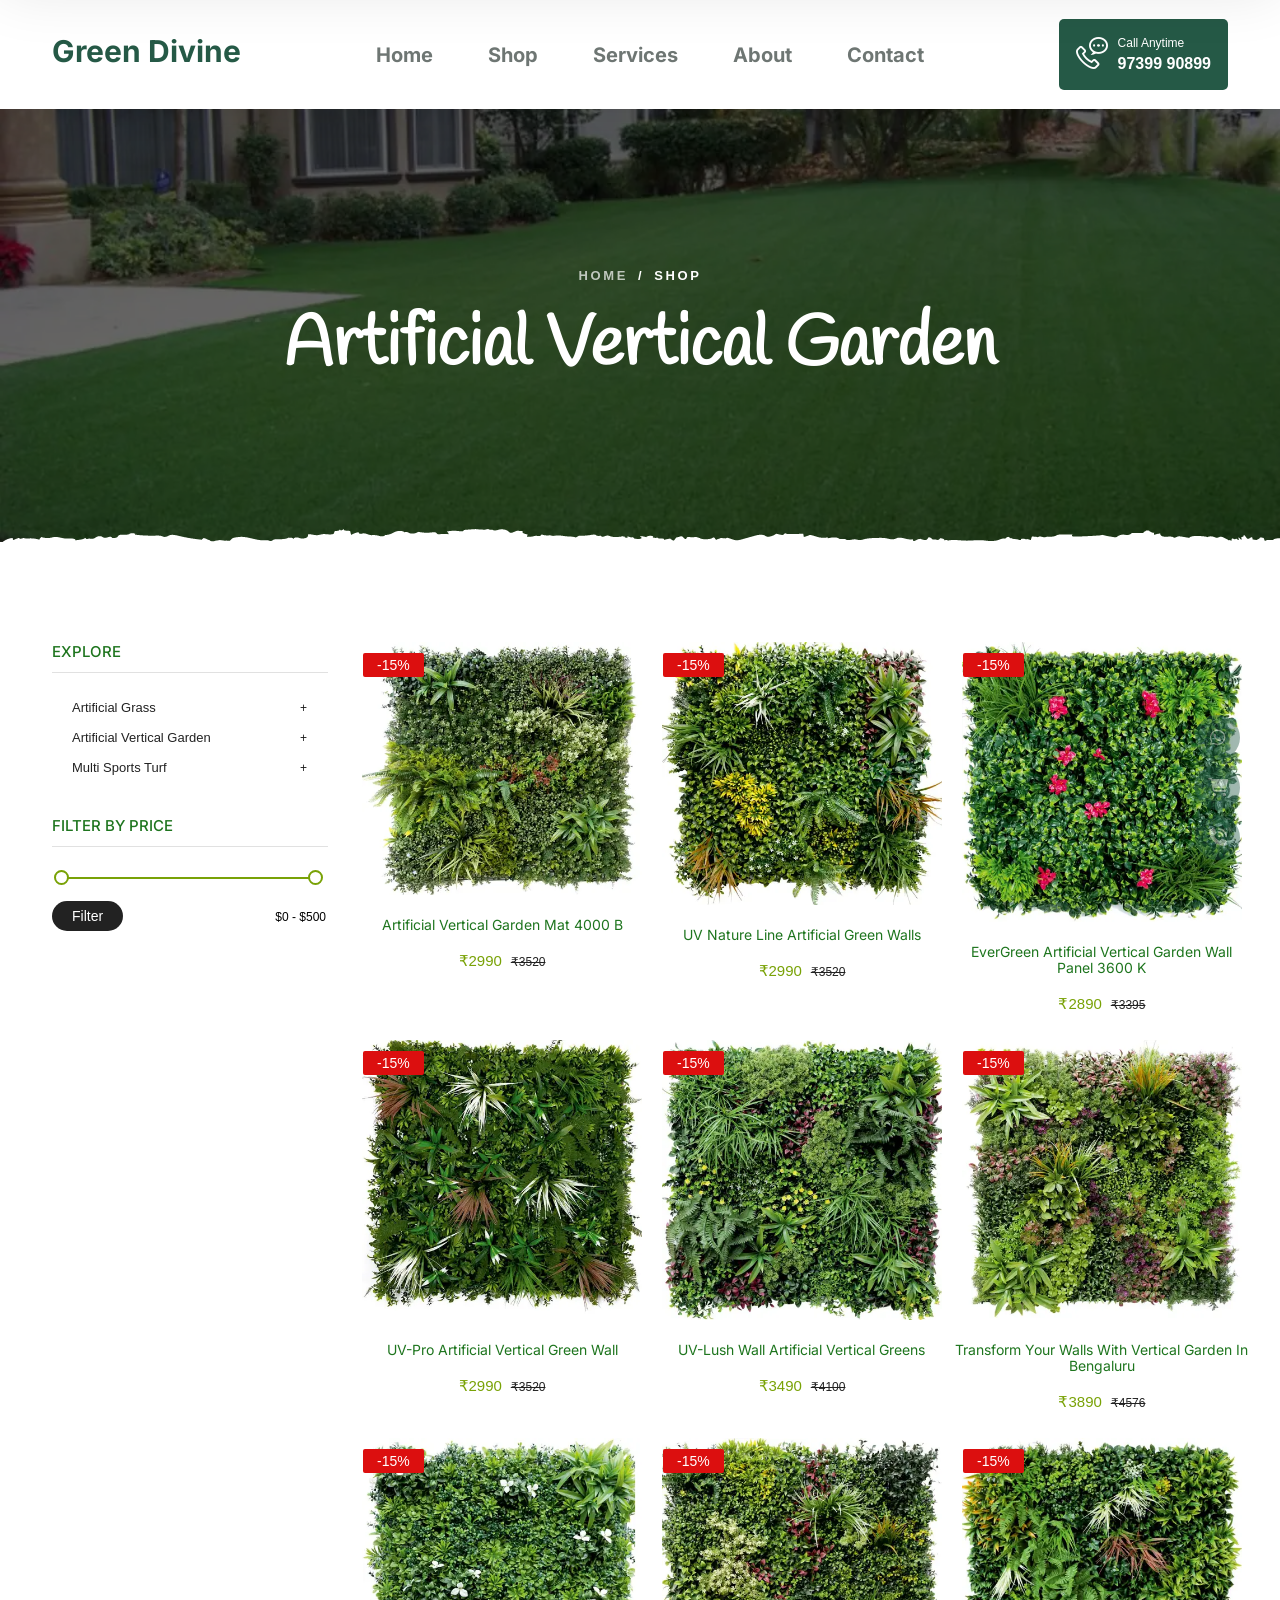
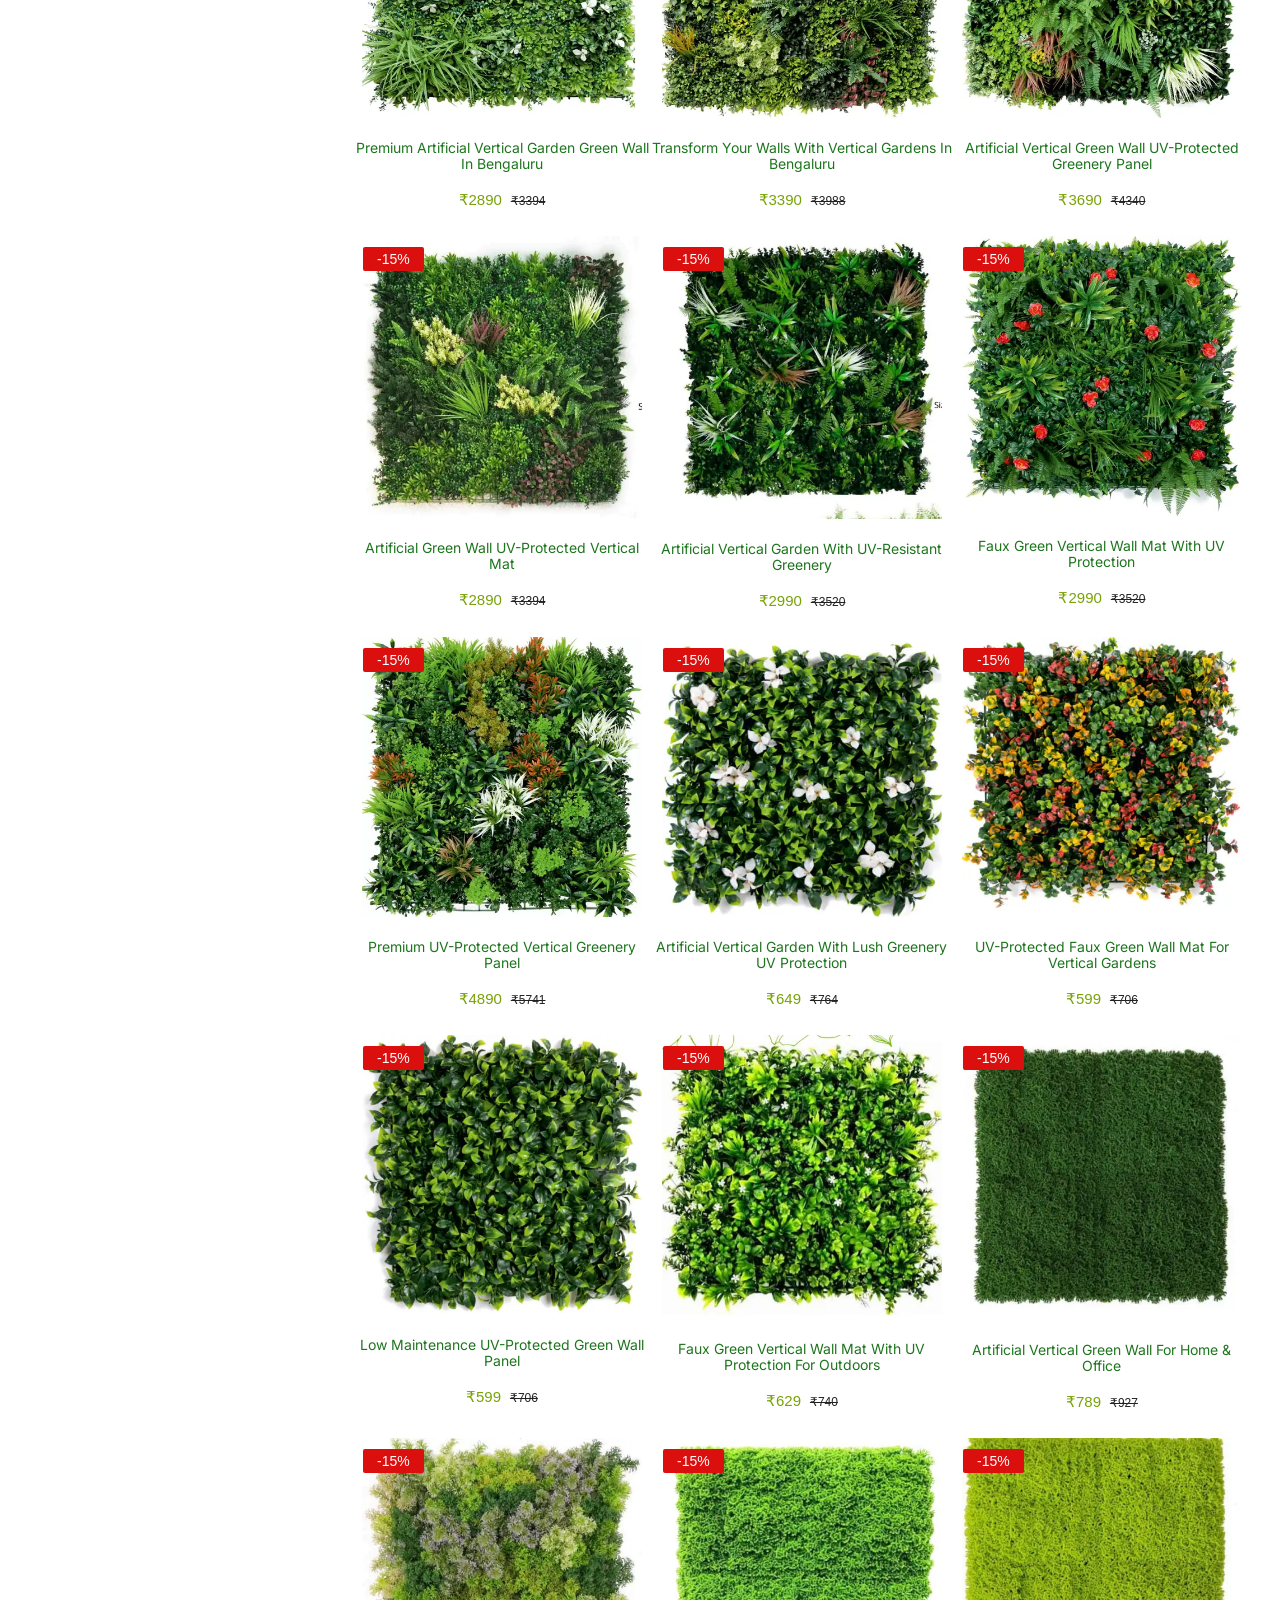
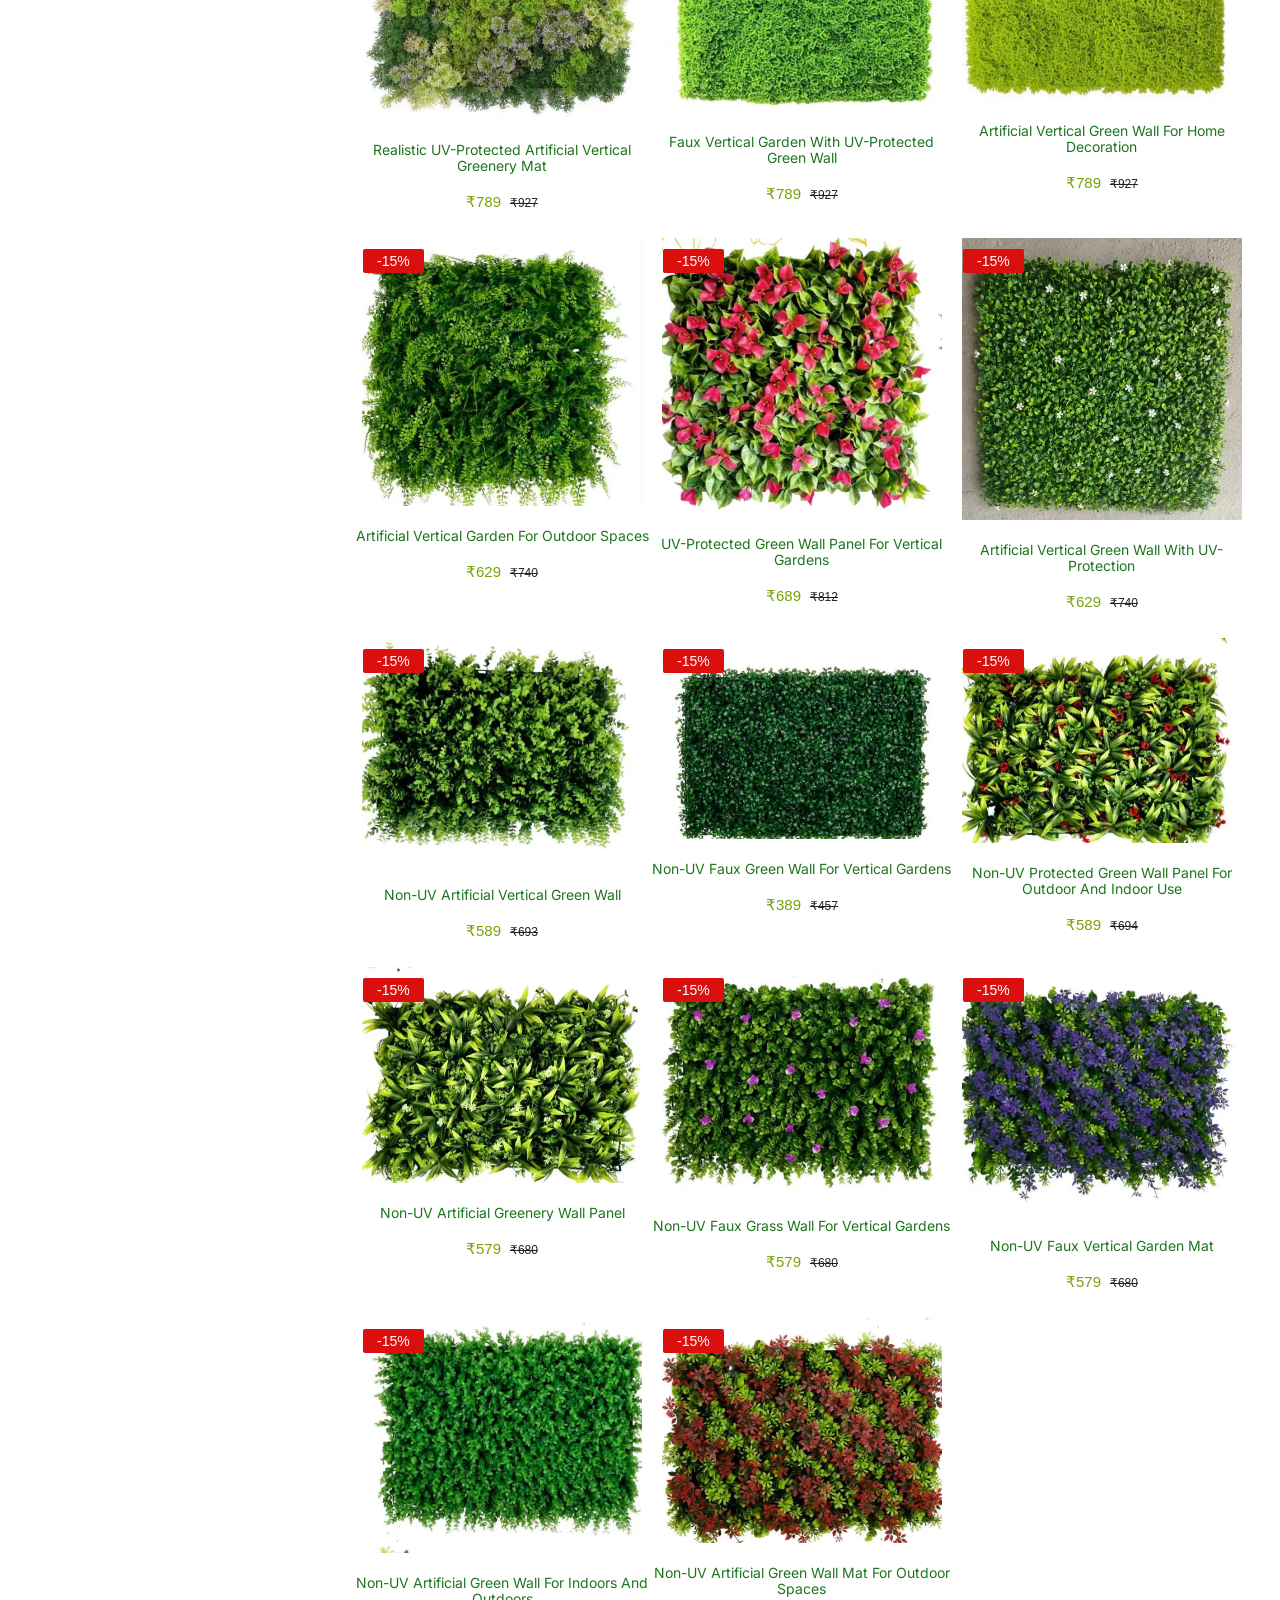
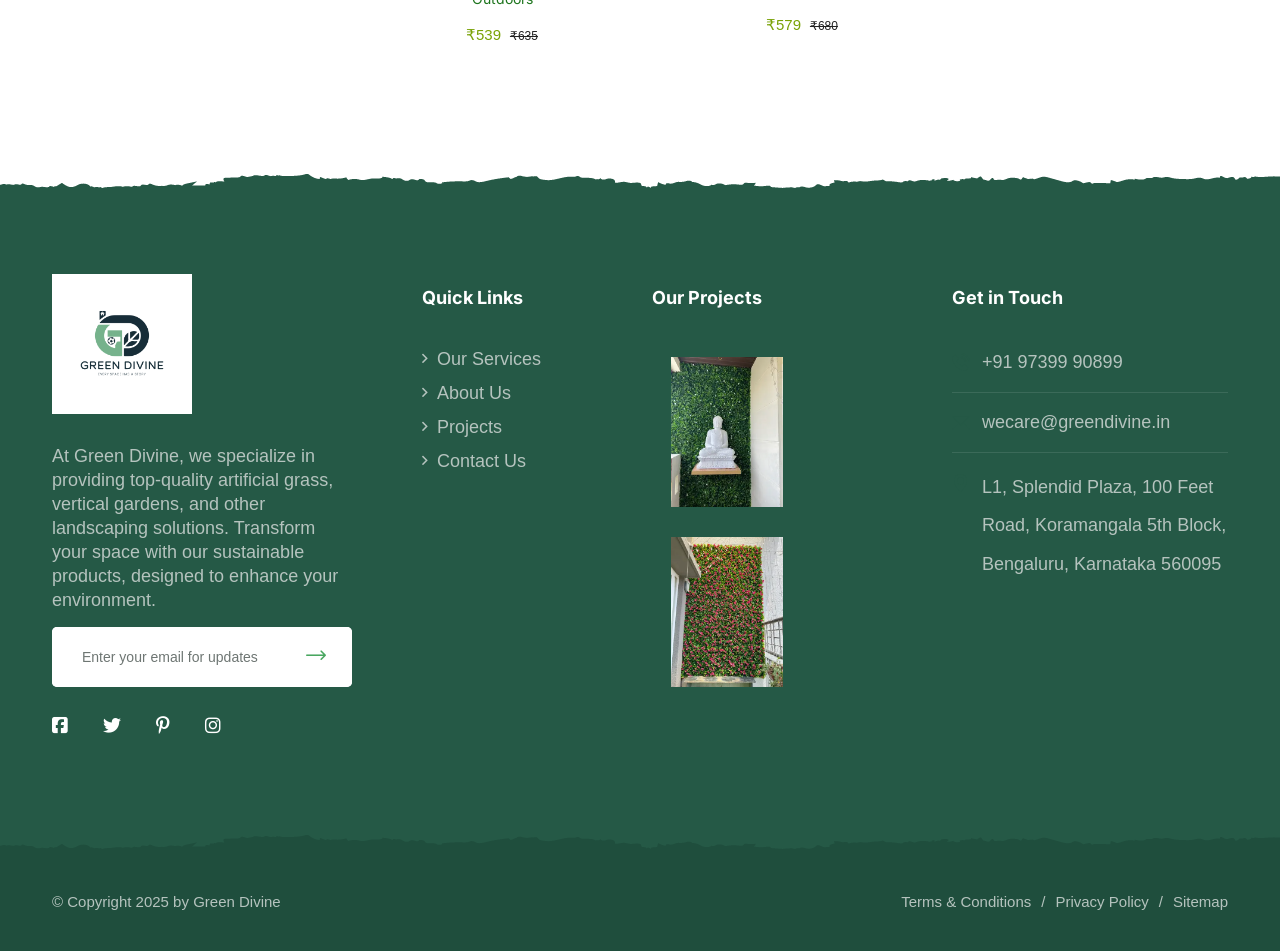
<file: Products/Artificial Vertical Garden/index.html>
<!DOCTYPE html>
<html lang="en">
  <head>
<!-- Google Tag Manager -->
<script>(function(w,d,s,l,i){w[l]=w[l]||[];w[l].push({'gtm.start':
new Date().getTime(),event:'gtm.js'});var f=d.getElementsByTagName(s)[0],
j=d.createElement(s),dl=l!='dataLayer'?'&l='+l:'';j.async=true;j.src=
'https://www.googletagmanager.com/gtm.js?id='+i+dl;f.parentNode.insertBefore(j,f);
})(window,document,'script','dataLayer','GTM-5KFF8KNB');</script>
<!-- End Google Tag Manager -->
    <meta charset="UTF-8" />
    <meta name="viewport" content="width=device-width, initial-scale=1.0" />
    <title>Shop Artificial Vertical Garden in Bangalore</title>
    <!-- Above-the-fold images: start downloading before the 24 stylesheets finish -->
    <link rel="preload" as="image" href="../../assets2/assets/images/About.webp" fetchpriority="high" />

    <meta
      name="keywords"
      content="artificial vertical garden Bangalore, green wall Bangalore, buy vertical garden panels, artificial green wall India, UV resistant foliage, indoor garden wall, outdoor artificial plants, vertical greenery, artificial plants for walls, green divine shop"
    />

    <link rel="canonical" href="https://greendivine.in/Products/Artificial%20Vertical%20Garden/index.html" />

    <meta
      property="og:title"
      content="Artificial Vertical Garden in Bangalore"
    />
    <meta
      property="og:description"
      content="Shop premium artificial vertical gardens and green walls for homes, offices, and commercial spaces in Bangalore. UV-resistant and low-maintenance."
    />
    <meta property="og:type" content="website" />
    <meta property="og:url" content="https://greendivine.in/Products/Artificial%20Vertical%20Garden/index.html" />
    <meta
      property="og:image"
      content="https://greendivine.in/assets2/Products/Artificial%20Vertical%20Garden/Artificial%20Vertical%20Garden%20Mat%204000%20B.png"
    />

    <script type="application/ld+json">
      {
        "@context": "https://schema.org",
        "@type": "LocalBusiness",
        "name": "Green Divine",
        "image": "https://greendivine.in/assets2/assets/images/greendivine/logo.png",
        "@id": "https://www.greendivine.in",
        "url": "https://www.greendivine.in",
        "telephone": "+91-97399-90899",
        "address": {
          "@type": "PostalAddress",
          "streetAddress": "L1, Splendid Plaza, 100 Feet Road, Koramangala 5th Block",
          "addressLocality": "Bengaluru",
          "addressRegion": "Karnataka",
          "postalCode": "560095",
          "addressCountry": "IN"
        },
        "geo": {
          "@type": "GeoCoordinates",
          "latitude": 12.934533,
          "longitude": 77.614658
        },
        "openingHours": "Mo-Sa 09:00-19:00",
        "sameAs": [
          "https://www.instagram.com/greendivine_bangalore/",
          "https://www.facebook.com/greendivine"
        ],
        "description": "Green Divine offers premium artificial vertical gardens, green walls, turf, and landscaping services in Bangalore. Transform your space with UV-resistant, maintenance-free greenery."
      }
    </script>

    <link
      rel="apple-touch-icon"
      sizes="180x180"
      href="../../assets2/assets/images/greendivine/logo.png"
    />

    <link
      rel="icon"
      type="image/png"
      sizes="32x32"
      href="../../assets2/assets/images/greendivine/logo.png"
    />

    <link
      rel="icon"
      type="image/png"
      sizes="16x16"
      href="../../assets2/assets/images/greendivine/logo.png"
    />

    <link rel="manifest" href="../../assets2/assets/images/favicons/site.webmanifest" />

    <link rel="preconnect" href="https://fonts.gstatic.com" />

    <link
      href="../../assets2/css2.css"
      rel="stylesheet"
    />

    <link rel="stylesheet" href="../../assets2/assets/css/bootstrap.min.css" />
    <link rel="stylesheet" href="../../assets2/assets/css/fontawesome-all.min.css" />
    <link rel="stylesheet" href="../../assets2/assets/css/swiper.min.css" />
    <link rel="stylesheet" href="../../assets2/assets/css/animate.min.css" />
    <link rel="stylesheet" href="../../assets2/assets/css/odometer.min.css" />
    <link rel="stylesheet" href="../../assets2/assets/css/jarallax.css" />
    <link rel="stylesheet" href="../../assets2/assets/css/magnific-popup.css" />
    <link rel="stylesheet" href="../../assets2/assets/css/bootstrap-select.min.css" />
    <link rel="stylesheet" href="../../assets2/assets/css/agrikon-icons.css" />
    <link rel="stylesheet" href="../../assets2/assets/css/nouislider.min.css" />
    <link rel="stylesheet" href="../../assets2/assets/css/nouislider.pips.css" />
    <link rel="stylesheet" href="../../assets2/assets/css/main.css" />



    <link rel="stylesheet" href="../../assets2/Products/Artificial%20Vertical%20Garden/assets/css/bootstrap.min.css" />
    <link rel="stylesheet" href="../../assets2/Products/Artificial%20Vertical%20Garden/assets/css/owl.carousel.min.css" />
    <link rel="stylesheet" href="../../assets2/Products/Artificial%20Vertical%20Garden/assets/css/slick.css" />
    <link rel="stylesheet" href="../../assets2/Products/Artificial%20Vertical%20Garden/assets/css/magnific-popup.css" />
    <link rel="stylesheet" href="../../assets2/Products/Artificial%20Vertical%20Garden/assets/css/font.awesome.css" />
    <link rel="stylesheet" href="../../assets2/Products/Artificial%20Vertical%20Garden/assets/css/animate.css" />
    <link rel="stylesheet" href="../../assets2/Products/Artificial%20Vertical%20Garden/assets/css/jquery-ui.min.css" />
    <link rel="stylesheet" href="../../assets2/Products/Artificial%20Vertical%20Garden/assets/css/slinky.menu.css" />
    <link rel="stylesheet" href="../../assets2/Products/Artificial%20Vertical%20Garden/assets/css/plugins.css" />

    <link rel="stylesheet" href="../../assets2/Products/Artificial%20Vertical%20Garden/assets/css/style.css" />
    <script src="../../assets2/Products/Artificial%20Vertical%20Garden/assets/js/vendor/modernizr-3.7.1.min.js"></script>

    <link
      rel="stylesheet"
      href="https://cdnjs.cloudflare.com/ajax/libs/font-awesome/6.7.2/css/all.min.css"
      integrity="sha512-Evv84Mr4kqVGRNSgIGL/F/aIDqQb7xQ2vcrdIwxfjThSH8CSR7PBEakCr51Ck+w+/U6swU2Im1vVX0SVk9ABhg=="
      crossorigin="anonymous"
      referrerpolicy="no-referrer"
    />


    <style>
      #video.swiper-slide.swiper-slide-duplicate {
        display: none;
      }

      #Slider1 {
        padding-top: 300px;
      }

      #Slider2 {
        padding-top: 310px;
      }

      .single_product {
        width: 300px !important;
      }

      .section_title h1 {
        width: 70%;
      }

      .section_title p {
        font-size: 1.1rem;
        width: 60%;
        margin: 20px 0px;
        line-height: 40px;
      }

      @media (max-width: 1024px) {
        #Slider1 {
          padding-top: 130px;
        }

        #Slider2 {
          padding-top: 210px;
        }

        .single_product {
          width: 200px !important;
        }

        .section_title h1 {
          width: 90%;
        }

        .section_title p {
          font-size: 1rem;
          width: 90%;
          margin: 20px 0px;
          line-height: 40px;
        }
      }

      @media (max-width: 768px) {
        #Slider1 {
          padding-top: 80px;
        }

        #Slider2 {
          padding-top: 90px;
        }
      }

      @media (max-width: 576px) {
        #Slider1 {
          padding-top: 200px;
        }

        #Slider2 {
          padding-top: 200px;
        }

        .single_product {
          width: 300px !important;
        }

        .product_items {
          display: flex;
          justify-content: center;
          align-items: center;
          flex-direction: column;
        }

        .section_title h1 {
          width: 90%;
          font-size: 1.6rem;
        }

        .section_title p {
          font-size: 0.9rem;
          width: 90%;
          margin: 20px 0px;
          line-height: 25px;
        }

        .row.shop_wrapper {
          display: flex;
          justify-content: center;
          align-items: center;
        }

        .row.shop_wrapper .col-lg-4.col-md-4.col-12 {
          display: flex;
          justify-content: center;
          align-items: center;
        }
      }
    </style>

    <style>
      .sliderImage {
        max-height: 600px;
        width: 100%;
        object-fit: cover;
      }

      @media (max-width: 576px) {
        .sliderImage {
          margin-top: 30px;
          max-height: 400px;
          width: 100%;
          object-position: center center;
          object-fit: cover;
        }
      }
    </style>

    <style>
      .row.shop_wrapper img {
        display: flex;
        justify-content: center;
        align-items: center;
        padding: 0px 10px;
      }
    </style>
  </head>

  <body>
<!-- Google Tag Manager (noscript) -->
<noscript><iframe src="https://www.googletagmanager.com/ns.html?id=GTM-5KFF8KNB"
height="0" width="0" style="display:none;visibility:hidden"></iframe></noscript>
<!-- End Google Tag Manager (noscript) -->
    <div class="page-wrapper">
      <header class="main-header">
        <nav class="main-menu">
          <div class="container">
            <div class="logo-box">
              <a href="../../" aria-label="logo image">
                <h3 style="font-weight: 700; color: #255946">Green Divine</h3>
              </a>
              <span class="fa fa-bars mobile-nav__toggler"></span>
            </div>
            <ul class="main-menu__list">
              <li>
                <a
                  href="../../"
                  style="font-weight: 700; font-size: 20px"
                  >Home</a
                >
              </li>

              <li>
                <a
                  href="../../products"
                  style="font-weight: 700; font-size: 20px"
                  >Shop</a
                >
              </li>

              <li>
                <a
                  href="../../services"
                  style="font-weight: 700; font-size: 20px"
                  >Services</a
                >
              </li>

              <li>
                <a
                  style="font-weight: 700; font-size: 20px"
                  href="../../about"
                  >About</a
                >
              </li>

              <li>
                <a
                  style="font-weight: 700; font-size: 20px"
                  href="../../contact"
                  >Contact</a
                >
              </li>
            </ul>

            <div class="main-header__info">
              <a href="tel:9739990899" class="main-header__info-phone">
                <i class="agrikon-icon-phone-call"></i>
                <span class="main-header__info-phone-content">
                  <span class="main-header__info-phone-text">Call Anytime</span>
                  <span class="main-header__info-phone-title">97399 90899</span>
                </span>
              </a>
            </div>
          </div>
        </nav>
      </header>

      <div class="stricky-header stricked-menu main-menu">
        <div class="sticky-header__content"></div>
      </div>

      <section class="page-header">
        <div
          class="page-header__bg"
          style="
            background-image: url(../../assets2/assets/images/About.webp);
            background-position: center center;
            background-size: cover;
          "
        >
          <div
            style="
              position: absolute;
              top: 0;
              left: 0;
              right: 0;
              bottom: 0;
              background-color: rgba(0, 0, 0, 0.6);
            "
          ></div>
        </div>
        <div class="container">
          <ul class="thm-breadcrumb list-unstyled">
            <li><a href="../../">Home</a></li>
            <li>/</li>
            <li><span>Shop</span></li>
          </ul>
          <h2>Artificial Vertical Garden</h2>
        </div>
      </section>

      <div class="shop_area shop_reverse mt-100 mb-100">
        <div class="container">
          <div class="row">
            <div class="col-lg-3 col-md-12">
              <aside class="sidebar_widget">
                <div class="widget_inner">
                  <div class="widget_list widget_categories">
                    <h3>Explore</h3>
                    <ul>
                      <li class="widget_sub_categories sub_categories1">
                        <a href="../../artificial-grass"
                          >Artificial Grass</a
                        >
                      </li>
                      <li class="widget_sub_categories sub_categories2">
                        <a href="index.html"
                          >Artificial Vertical Garden</a
                        >
                      </li>
                      <li class="widget_sub_categories sub_categories3">
                        <a href="../../__sports"
                          >Multi Sports Turf</a
                        >
                      </li>
                    </ul>
                  </div>
                  <div class="widget_list widget_filter">
                    <h3>Filter by price</h3>
                    <form action="#">
                      <div id="slider-range"></div>
                      <button type="button" onclick="getFilteredPrice(event)">
                        Filter
                      </button>
                      <input
                        type="text"
                        name="text"
                        id="amount"
                        style="width: 200px"
                      />
                    </form>
                  </div>
                </div>
              </aside>
            </div>

            <div class="col-lg-9 col-md-12">
              <div class="row shop_wrapper">
                <div class="col-lg-4 col-md-4 col-12" data-price="2990">
                  <article class="single_product">
                    <figure>
                      <div class="product_thumb">
                        <a
                          class="primary_img"
                          href="../../products/artificial-vertical-garden"
                          ><img fetchpriority="high" decoding="async"
                            src="../../assets2/Products/Artificial%20Vertical%20Garden/Artificial%20Vertical%20Garden%20Mat%204000%20B.webp"
                            alt=""
                        /></a>
                        <div class="label_product">
                          <span class="label_sale">-15%</span>
                        </div>
                        <div class="action_links">
                          <ul>
                            <li class="add_to_cart">
                              <a href="javascript:void(0)" title="Add to cart"
                                ><i class="icon-shopping-bag"></i
                              ></a>
                            </li>
                          </ul>
                        </div>
                      </div>
                      <figcaption class="product_content">
                        <h4 class="product_name">
                          <a href="../../products/artificial-vertical-garden"
                            >Artificial Vertical Garden Mat 4000 B</a
                          >
                        </h4>
                        <div class="price_box">
                          <span class="current_price">₹2990</span>
                          <span class="old_price">₹3520</span>
                        </div>
                      </figcaption>
                    </figure>
                  </article>
                </div>

                <div class="col-lg-4 col-md-4 col-12" data-price="2990">
                  <article class="single_product">
                    <figure>
                      <div class="product_thumb">
                        <a
                          class="primary_img"
                          href="../../products/artificial-vertical-garden"
                          ><img fetchpriority="high" decoding="async"
                            src="../../assets2/Products/Artificial%20Vertical%20Garden/UV%20Nature%20Line%20Artificial%20Green%20Walls.webp"
                            alt=""
                        /></a>
                        <div class="label_product">
                          <span class="label_sale">-15%</span>
                        </div>
                        <div class="action_links">
                          <ul>
                            <li class="add_to_cart">
                              <a href="javascript:void(0)" title="Add to cart"
                                ><i class="icon-shopping-bag"></i
                              ></a>
                            </li>
                          </ul>
                        </div>
                      </div>
                      <figcaption class="product_content">
                        <h4 class="product_name">
                          <a href="../../products/artificial-vertical-garden"
                            >UV Nature Line Artificial Green Walls</a
                          >
                        </h4>
                        <div class="price_box">
                          <span class="current_price">₹2990</span>
                          <span class="old_price">₹3520</span>
                        </div>
                      </figcaption>
                    </figure>
                  </article>
                </div>

                <div class="col-lg-4 col-md-4 col-12" data-price="2890">
                  <article class="single_product">
                    <figure>
                      <div class="product_thumb">
                        <a
                          class="primary_img"
                          href="../../products/artificial-vertical-garden"
                          ><img fetchpriority="high" decoding="async"
                            src="../../assets2/Products/Artificial%20Vertical%20Garden/EverGreen%20Artificial%20Vertical%20Garden%20Wall%20Panel%20%203600%20K.webp"
                            alt=""
                        /></a>
                        <div class="label_product">
                          <span class="label_sale">-15%</span>
                        </div>
                        <div class="action_links">
                          <ul>
                            <li class="add_to_cart">
                              <a href="javascript:void(0)" title="Add to cart"
                                ><i class="icon-shopping-bag"></i
                              ></a>
                            </li>
                          </ul>
                        </div>
                      </div>
                      <figcaption class="product_content">
                        <h4 class="product_name">
                          <a
                            href="../../products/artificial-vertical-garden"
                            >EverGreen Artificial Vertical Garden Wall Panel
                            3600 K</a
                          >
                        </h4>
                        <div class="price_box">
                          <span class="current_price">₹2890</span>
                          <span class="old_price">₹3395</span>
                        </div>
                      </figcaption>
                    </figure>
                  </article>
                </div>

                <div class="col-lg-4 col-md-4 col-12" data-price="2990">
                  <article class="single_product">
                    <figure>
                      <div class="product_thumb">
                        <a
                          class="primary_img"
                          href="../../products/artificial-vertical-garden"
                          ><img loading="lazy" decoding="async"
                            src="../../assets2/Products/Artificial%20Vertical%20Garden/UV-Pro%20Artificial%20Vertical%20Green%20Wall.webp"
                            alt=""
                        /></a>
                        <div class="label_product">
                          <span class="label_sale">-15%</span>
                        </div>
                        <div class="action_links">
                          <ul>
                            <li class="add_to_cart">
                              <a href="javascript:void(0)" title="Add to cart"
                                ><i class="icon-shopping-bag"></i
                              ></a>
                            </li>
                          </ul>
                        </div>
                      </div>
                      <figcaption class="product_content">
                        <h4 class="product_name">
                          <a href="../../products/artificial-vertical-garden"
                            >UV-Pro Artificial Vertical Green Wall
                          </a>
                        </h4>
                        <div class="price_box">
                          <span class="current_price">₹2990</span>
                          <span class="old_price">₹3520</span>
                        </div>
                      </figcaption>
                    </figure>
                  </article>
                </div>

                <div class="col-lg-4 col-md-4 col-12" data-price="3490">
                  <article class="single_product">
                    <figure>
                      <div class="product_thumb">
                        <a
                          class="primary_img"
                          href="../../products/artificial-vertical-garden"
                          ><img loading="lazy" decoding="async"
                            src="../../assets2/Products/Artificial%20Vertical%20Garden/UV-Lush%20Wall%20Artificial%20Vertical%20Greens.webp"
                            alt=""
                        /></a>
                        <div class="label_product">
                          <span class="label_sale">-15%</span>
                        </div>
                        <div class="action_links">
                          <ul>
                            <li class="add_to_cart">
                              <a href="javascript:void(0)" title="Add to cart"
                                ><i class="icon-shopping-bag"></i
                              ></a>
                            </li>
                          </ul>
                        </div>
                      </div>
                      <figcaption class="product_content">
                        <h4 class="product_name">
                          <a
                            href="../../products/artificial-vertical-garden"
                            >UV-Lush Wall Artificial Vertical Greens</a
                          >
                        </h4>
                        <div class="price_box">
                          <span class="current_price">₹3490</span>
                          <span class="old_price">₹4100</span>
                        </div>
                      </figcaption>
                    </figure>
                  </article>
                </div>

                <div class="col-lg-4 col-md-4 col-12" data-price="3890">
                  <article class="single_product">
                    <figure>
                      <div class="product_thumb">
                        <a
                          class="primary_img"
                          href="../../products/artificial-vertical-garden"
                          ><img loading="lazy" decoding="async"
                            src="../../assets2/Products/Artificial%20Vertical%20Garden/Transform%20Your%20Walls%20with%20Vertical%20Garden%20in%20Bengaluru.webp"
                            alt=""
                        /></a>
                        <div class="label_product">
                          <span class="label_sale">-15%</span>
                        </div>
                        <div class="action_links">
                          <ul>
                            <li class="add_to_cart">
                              <a href="javascript:void(0)" title="Add to cart"
                                ><i class="icon-shopping-bag"></i
                              ></a>
                            </li>
                          </ul>
                        </div>
                      </div>
                      <figcaption class="product_content">
                        <h4 class="product_name">
                          <a
                            href="../../products/artificial-vertical-garden"
                            >Transform Your Walls with Vertical Garden in
                            Bengaluru</a
                          >
                        </h4>
                        <div class="price_box">
                          <span class="current_price">₹3890</span>
                          <span class="old_price">₹4576</span>
                        </div>
                      </figcaption>
                    </figure>
                  </article>
                </div>

                <div class="col-lg-4 col-md-4 col-12" data-price="2890">
                  <article class="single_product">
                    <figure>
                      <div class="product_thumb">
                        <a
                          class="primary_img"
                          href="../../products/artificial-vertical-garden"
                          ><img loading="lazy" decoding="async"
                            src="../../assets2/Products/Artificial%20Vertical%20Garden/Premium%20Artificial%20Vertical%20Garden%20Green%20Wall%20in%20Bengaluru.webp"
                            alt=""
                        /></a>
                        <div class="label_product">
                          <span class="label_sale">-15%</span>
                        </div>
                        <div class="action_links">
                          <ul>
                            <li class="add_to_cart">
                              <a href="javascript:void(0)" title="Add to cart"
                                ><i class="icon-shopping-bag"></i
                              ></a>
                            </li>
                          </ul>
                        </div>
                      </div>
                      <figcaption class="product_content">
                        <h4 class="product_name">
                          <a
                            href="../../products/artificial-vertical-garden"
                            >Premium Artificial Vertical Garden Green Wall in
                            Bengaluru</a
                          >
                        </h4>
                        <div class="price_box">
                          <span class="current_price">₹2890</span>
                          <span class="old_price">₹3394</span>
                        </div>
                      </figcaption>
                    </figure>
                  </article>
                </div>

                <div class="col-lg-4 col-md-4 col-12" data-price="3390">
                  <article class="single_product">
                    <figure>
                      <div class="product_thumb">
                        <a
                          class="primary_img"
                          href="../../products/artificial-vertical-garden"
                          ><img loading="lazy" decoding="async"
                            src="../../assets2/Products/Artificial%20Vertical%20Garden/Transform%20Your%20Walls%20with%20Vertical%20Gardens%20in%20Bengaluru.webp"
                            alt=""
                        /></a>
                        <div class="label_product">
                          <span class="label_sale">-15%</span>
                        </div>
                        <div class="action_links">
                          <ul>
                            <li class="add_to_cart">
                              <a href="javascript:void(0)" title="Add to cart"
                                ><i class="icon-shopping-bag"></i
                              ></a>
                            </li>
                          </ul>
                        </div>
                      </div>
                      <figcaption class="product_content">
                        <h4 class="product_name">
                          <a
                            href="../../products/artificial-vertical-garden"
                            >Transform Your Walls with Vertical Gardens in
                            Bengaluru</a
                          >
                        </h4>
                        <div class="price_box">
                          <span class="current_price">₹3390</span>
                          <span class="old_price">₹3988</span>
                        </div>
                      </figcaption>
                    </figure>
                  </article>
                </div>

                <div class="col-lg-4 col-md-4 col-12" data-price="3690">
                  <article class="single_product">
                    <figure>
                      <div class="product_thumb">
                        <a
                          class="primary_img"
                          href="../../products/artificial-vertical-garden"
                          ><img loading="lazy" decoding="async"
                            src="../../assets2/Products/Artificial%20Vertical%20Garden/Artificial%20Vertical%20Green%20Wall%20UV-Protected%20Greenery%20Panel.webp"
                            alt=""
                        /></a>
                        <div class="label_product">
                          <span class="label_sale">-15%</span>
                        </div>
                        <div class="action_links">
                          <ul>
                            <li class="add_to_cart">
                              <a href="javascript:void(0)" title="Add to cart"
                                ><i class="icon-shopping-bag"></i
                              ></a>
                            </li>
                          </ul>
                        </div>
                      </div>
                      <figcaption class="product_content">
                        <h4 class="product_name">
                          <a
                            href="../../products/artificial-vertical-garden"
                            >Artificial Vertical Green Wall UV-Protected
                            Greenery Panel</a
                          >
                        </h4>
                        <div class="price_box">
                          <span class="current_price">₹3690</span>
                          <span class="old_price">₹4340</span>
                        </div>
                      </figcaption>
                    </figure>
                  </article>
                </div>

                <div class="col-lg-4 col-md-4 col-12" data-price="2890">
                  <article class="single_product">
                    <figure>
                      <div class="product_thumb">
                        <a
                          class="primary_img"
                          href="../../products/artificial-vertical-garden"
                          ><img loading="lazy" decoding="async"
                            src="../../assets2/Products/Artificial%20Vertical%20Garden/Artificial%20Green%20Wall%20UV-Protected%20Vertical%20Mat.webp"
                            alt=""
                        /></a>
                        <div class="label_product">
                          <span class="label_sale">-15%</span>
                        </div>
                        <div class="action_links">
                          <ul>
                            <li class="add_to_cart">
                              <a href="javascript:void(0)" title="Add to cart"
                                ><i class="icon-shopping-bag"></i
                              ></a>
                            </li>
                          </ul>
                        </div>
                      </div>
                      <figcaption class="product_content">
                        <h4 class="product_name">
                          <a
                            href="../../products/artificial-vertical-garden"
                            >Artificial Green Wall UV-Protected Vertical Mat</a
                          >
                        </h4>
                        <div class="price_box">
                          <span class="current_price">₹2890</span>
                          <span class="old_price">₹3394</span>
                        </div>
                      </figcaption>
                    </figure>
                  </article>
                </div>

                <div class="col-lg-4 col-md-4 col-12" data-price="2990">
                  <article class="single_product">
                    <figure>
                      <div class="product_thumb">
                        <a
                          class="primary_img"
                          href="../../products/artificial-vertical-garden"
                          ><img loading="lazy" decoding="async"
                            src="../../assets2/Products/Artificial%20Vertical%20Garden/Artificial-Vertical-Garden-with-UV-Resistant-Greenery.webp"
                            alt=""
                        /></a>
                        <div class="label_product">
                          <span class="label_sale">-15%</span>
                        </div>
                        <div class="action_links">
                          <ul>
                            <li class="add_to_cart">
                              <a href="javascript:void(0)" title="Add to cart"
                                ><i class="icon-shopping-bag"></i
                              ></a>
                            </li>
                          </ul>
                        </div>
                      </div>
                      <figcaption class="product_content">
                        <h4 class="product_name">
                          <a
                            href="../../products/artificial-vertical-garden"
                            >Artificial Vertical Garden with UV-Resistant
                            Greenery</a
                          >
                        </h4>
                        <div class="price_box">
                          <span class="current_price">₹2990</span>
                          <span class="old_price">₹3520</span>
                        </div>
                      </figcaption>
                    </figure>
                  </article>
                </div>

                <div class="col-lg-4 col-md-4 col-12" data-price="2990">
                  <article class="single_product">
                    <figure>
                      <div class="product_thumb">
                        <a
                          class="primary_img"
                          href="../../products/artificial-vertical-garden"
                          ><img loading="lazy" decoding="async"
                            src="../../assets2/Products/Artificial%20Vertical%20Garden/Faux%20Green%20Vertical%20Wall%20Mat%20with%20UV%20Protection.webp"
                            alt=""
                        /></a>
                        <div class="label_product">
                          <span class="label_sale">-15%</span>
                        </div>
                        <div class="action_links">
                          <ul>
                            <li class="add_to_cart">
                              <a href="javascript:void(0)" title="Add to cart"
                                ><i class="icon-shopping-bag"></i
                              ></a>
                            </li>
                          </ul>
                        </div>
                      </div>
                      <figcaption class="product_content">
                        <h4 class="product_name">
                          <a
                            href="../../products/artificial-vertical-garden"
                            >Faux Green Vertical Wall Mat with UV Protection</a
                          >
                        </h4>
                        <div class="price_box">
                          <span class="current_price">₹2990</span>
                          <span class="old_price">₹3520</span>
                        </div>
                      </figcaption>
                    </figure>
                  </article>
                </div>

                <div class="col-lg-4 col-md-4 col-12" data-price="4890">
                  <article class="single_product">
                    <figure>
                      <div class="product_thumb">
                        <a
                          class="primary_img"
                          href="../../products/artificial-vertical-garden"
                        >
                          <img loading="lazy" decoding="async"
                            src="../../assets2/Products/Artificial%20Vertical%20Garden/Premium%20UV-Protected%20Vertical%20Greenery%20Panel.webp"
                            alt=""
                          />
                        </a>
                        <div class="label_product">
                          <span class="label_sale">-15%</span>
                        </div>
                        <div class="action_links">
                          <ul>
                            <li class="add_to_cart">
                              <a href="javascript:void(0)" title="Add to cart">
                                <i class="icon-shopping-bag"></i>
                              </a>
                            </li>

                            <li class="wishlist">
                              <a href="../../products" title="Add to Wishlist">
                                <i class="icon-heart"></i>
                              </a>
                            </li>
                          </ul>
                        </div>
                      </div>
                      <figcaption class="product_content">
                        <h4 class="product_name">
                          <a
                            href="../../products/artificial-vertical-garden"
                          >
                            Premium UV-Protected Vertical Greenery Panel
                          </a>
                        </h4>
                        <div class="price_box">
                          <span class="current_price">₹4890</span>
                          <span class="old_price">₹5741</span>
                        </div>
                      </figcaption>
                    </figure>
                  </article>
                </div>

                <div class="col-lg-4 col-md-4 col-12" data-price="649">
                  <article class="single_product">
                    <figure>
                      <div class="product_thumb">
                        <a
                          class="primary_img"
                          href="../../products/artificial-vertical-garden"
                        >
                          <img loading="lazy" decoding="async"
                            src="../../assets2/Products/Artificial%20Vertical%20Garden/Artificial%20Vertical%20Garden%20with%20Lush%20Greenery%20UV%20Protection.webp"
                            alt=""
                          />
                        </a>
                        <div class="label_product">
                          <span class="label_sale">-15%</span>
                        </div>
                        <div class="action_links">
                          <ul>
                            <li class="add_to_cart">
                              <a href="javascript:void(0)" title="Add to cart">
                                <i class="icon-shopping-bag"></i>
                              </a>
                            </li>

                            <li class="wishlist">
                              <a href="../../products" title="Add to Wishlist">
                                <i class="icon-heart"></i>
                              </a>
                            </li>
                          </ul>
                        </div>
                      </div>
                      <figcaption class="product_content">
                        <h4 class="product_name">
                          <a
                            href="../../products/artificial-vertical-garden"
                          >
                            Artificial Vertical Garden with Lush Greenery UV
                            Protection
                          </a>
                        </h4>
                        <div class="price_box">
                          <span class="current_price">₹649</span>
                          <span class="old_price">₹764</span>
                        </div>
                      </figcaption>
                    </figure>
                  </article>
                </div>

                <div class="col-lg-4 col-md-4 col-12" data-price="599">
                  <article class="single_product">
                    <figure>
                      <div class="product_thumb">
                        <a
                          class="primary_img"
                          href="../../products/artificial-vertical-garden"
                        >
                          <img loading="lazy" decoding="async"
                            src="../../assets2/Products/Artificial%20Vertical%20Garden/UV-Protected%20Faux%20Green%20Wall%20Mat%20for%20Vertical%20Gardens.webp"
                            alt=""
                          />
                        </a>
                        <div class="label_product">
                          <span class="label_sale">-15%</span>
                        </div>
                        <div class="action_links">
                          <ul>
                            <li class="add_to_cart">
                              <a href="javascript:void(0)" title="Add to cart">
                                <i class="icon-shopping-bag"></i>
                              </a>
                            </li>

                            <li class="wishlist">
                              <a href="../../products" title="Add to Wishlist">
                                <i class="icon-heart"></i>
                              </a>
                            </li>
                          </ul>
                        </div>
                      </div>
                      <figcaption class="product_content">
                        <h4 class="product_name">
                          <a
                            href="../../products/artificial-vertical-garden"
                          >
                            UV-Protected Faux Green Wall Mat for Vertical
                            Gardens
                          </a>
                        </h4>
                        <div class="price_box">
                          <span class="current_price">₹599</span>
                          <span class="old_price">₹706</span>
                        </div>
                      </figcaption>
                    </figure>
                  </article>
                </div>

                <div class="col-lg-4 col-md-4 col-12" data-price="599">
                  <article class="single_product">
                    <figure>
                      <div class="product_thumb">
                        <a
                          class="primary_img"
                          href="../../products/artificial-vertical-garden"
                        >
                          <img loading="lazy" decoding="async"
                            src="../../assets2/Products/Artificial%20Vertical%20Garden/Low%20Maintenance%20UV-Protected%20Green%20Wall%20Panel.webp"
                            alt=""
                          />
                        </a>
                        <div class="label_product">
                          <span class="label_sale">-15%</span>
                        </div>
                        <div class="action_links">
                          <ul>
                            <li class="add_to_cart">
                              <a href="javascript:void(0)" title="Add to cart">
                                <i class="icon-shopping-bag"></i>
                              </a>
                            </li>

                            <li class="wishlist">
                              <a href="../../products" title="Add to Wishlist">
                                <i class="icon-heart"></i>
                              </a>
                            </li>
                          </ul>
                        </div>
                      </div>
                      <figcaption class="product_content">
                        <h4 class="product_name">
                          <a
                            href="../../products/artificial-vertical-garden"
                          >
                            Low Maintenance UV-Protected Green Wall Panel
                          </a>
                        </h4>
                        <div class="price_box">
                          <span class="current_price">₹599</span>
                          <span class="old_price">₹706</span>
                        </div>
                      </figcaption>
                    </figure>
                  </article>
                </div>

                <div class="col-lg-4 col-md-4 col-12" data-price="629">
                  <article class="single_product">
                    <figure>
                      <div class="product_thumb">
                        <a
                          class="primary_img"
                          href="../../products/artificial-vertical-garden"
                        >
                          <img loading="lazy" decoding="async"
                            src="../../assets2/Products/Artificial%20Vertical%20Garden/Faux-Green-Vertical-Wall-Mat-with-UV-Protection-for-Outdoors.webp"
                            alt=""
                          />
                        </a>
                        <div class="label_product">
                          <span class="label_sale">-15%</span>
                        </div>
                        <div class="action_links">
                          <ul>
                            <li class="add_to_cart">
                              <a href="javascript:void(0)" title="Add to cart">
                                <i class="icon-shopping-bag"></i>
                              </a>
                            </li>

                            <li class="wishlist">
                              <a href="../../products" title="Add to Wishlist">
                                <i class="icon-heart"></i>
                              </a>
                            </li>
                          </ul>
                        </div>
                      </div>
                      <figcaption class="product_content">
                        <h4 class="product_name">
                          <a
                            href="../../products/artificial-vertical-garden"
                          >
                            Faux Green Vertical Wall Mat with UV Protection for
                            Outdoors
                          </a>
                        </h4>
                        <div class="price_box">
                          <span class="current_price">₹629</span>
                          <span class="old_price">₹740</span>
                        </div>
                      </figcaption>
                    </figure>
                  </article>
                </div>

                <div class="col-lg-4 col-md-4 col-12" data-price="789">
                  <article class="single_product">
                    <figure>
                      <div class="product_thumb">
                        <a
                          class="primary_img"
                          href="../../products/artificial-vertical-garden"
                          ><img loading="lazy" decoding="async"
                            src="../../assets2/Products/Artificial%20Vertical%20Garden/Artificial-Vertical-Green-Wall-for-Home-Office.webp"
                            alt=""
                        /></a>
                        <div class="label_product">
                          <span class="label_sale">-15%</span>
                        </div>
                        <div class="action_links">
                          <ul>
                            <li class="add_to_cart">
                              <a href="javascript:void(0)" title="Add to cart"
                                ><i class="icon-shopping-bag"></i
                              ></a>
                            </li>
                          </ul>
                        </div>
                      </div>
                      <figcaption class="product_content">
                        <h4 class="product_name">
                          <a
                            href="../../products/artificial-vertical-garden"
                            >Artificial Vertical Green Wall for Home & Office</a
                          >
                        </h4>
                        <div class="price_box">
                          <span class="current_price">₹789</span>
                          <span class="old_price">₹927</span>
                        </div>
                      </figcaption>
                    </figure>
                  </article>
                </div>

                <div class="col-lg-4 col-md-4 col-12" data-price="789">
                  <article class="single_product">
                    <figure>
                      <div class="product_thumb">
                        <a
                          class="primary_img"
                          href="../../products/artificial-vertical-garden"
                          ><img loading="lazy" decoding="async"
                            src="../../assets2/Products/Artificial%20Vertical%20Garden/Realistic-UV-Protected-Artificial-Vertical-Greenery-Mat.webp"
                            alt=""
                        /></a>
                        <div class="label_product">
                          <span class="label_sale">-15%</span>
                        </div>
                        <div class="action_links">
                          <ul>
                            <li class="add_to_cart">
                              <a href="javascript:void(0)" title="Add to cart"
                                ><i class="icon-shopping-bag"></i
                              ></a>
                            </li>
                          </ul>
                        </div>
                      </div>
                      <figcaption class="product_content">
                        <h4 class="product_name">
                          <a
                            href="../../products/artificial-vertical-garden"
                            >Realistic UV-Protected Artificial Vertical Greenery
                            Mat</a
                          >
                        </h4>
                        <div class="price_box">
                          <span class="current_price">₹789</span>
                          <span class="old_price">₹927</span>
                        </div>
                      </figcaption>
                    </figure>
                  </article>
                </div>

                <div class="col-lg-4 col-md-4 col-12" data-price="789">
                  <article class="single_product">
                    <figure>
                      <div class="product_thumb">
                        <a
                          class="primary_img"
                          href="../../products/artificial-vertical-garden"
                          ><img loading="lazy" decoding="async"
                            src="../../assets2/Products/Artificial%20Vertical%20Garden/Faux%20Vertical%20Garden%20with%20UV-Protected%20Green%20Wall.webp"
                            alt=""
                        /></a>
                        <div class="label_product">
                          <span class="label_sale">-15%</span>
                        </div>
                        <div class="action_links">
                          <ul>
                            <li class="add_to_cart">
                              <a href="javascript:void(0)" title="Add to cart"
                                ><i class="icon-shopping-bag"></i
                              ></a>
                            </li>
                          </ul>
                        </div>
                      </div>
                      <figcaption class="product_content">
                        <h4 class="product_name">
                          <a
                            href="../../products/artificial-vertical-garden"
                            >Faux Vertical Garden with UV-Protected Green
                            Wall</a
                          >
                        </h4>
                        <div class="price_box">
                          <span class="current_price">₹789</span>
                          <span class="old_price">₹927</span>
                        </div>
                      </figcaption>
                    </figure>
                  </article>
                </div>

                <div class="col-lg-4 col-md-4 col-12" data-price="789">
                  <article class="single_product">
                    <figure>
                      <div class="product_thumb">
                        <a
                          class="primary_img"
                          href="../../products/artificial-vertical-garden"
                          ><img loading="lazy" decoding="async"
                            src="../../assets2/Products/Artificial%20Vertical%20Garden/Artificial-Vertical-Green-Wall-for-Home-Decoration.webp"
                            alt=""
                        /></a>
                        <div class="label_product">
                          <span class="label_sale">-15%</span>
                        </div>
                        <div class="action_links">
                          <ul>
                            <li class="add_to_cart">
                              <a href="javascript:void(0)" title="Add to cart"
                                ><i class="icon-shopping-bag"></i
                              ></a>
                            </li>
                          </ul>
                        </div>
                      </div>
                      <figcaption class="product_content">
                        <h4 class="product_name">
                          <a
                            href="../../products/artificial-vertical-garden"
                            >Artificial Vertical Green Wall for Home
                            Decoration</a
                          >
                        </h4>
                        <div class="price_box">
                          <span class="current_price">₹789</span>
                          <span class="old_price">₹927</span>
                        </div>
                      </figcaption>
                    </figure>
                  </article>
                </div>

                <div class="col-lg-4 col-md-4 col-12" data-price="629">
                  <article class="single_product">
                    <figure>
                      <div class="product_thumb">
                        <a
                          class="primary_img"
                          href="../../products/artificial-vertical-garden"
                        >
                          <img loading="lazy" decoding="async"
                            src="../../assets2/Products/Artificial%20Vertical%20Garden/Artificial-Vertical-Garden-for-Outdoor-Spaces.webp"
                            alt=""
                          />
                        </a>
                        <div class="label_product">
                          <span class="label_sale">-15%</span>
                        </div>
                        <div class="action_links">
                          <ul>
                            <li class="add_to_cart">
                              <a href="javascript:void(0)" title="Add to cart">
                                <i class="icon-shopping-bag"></i>
                              </a>
                            </li>

                            <li class="wishlist">
                              <a href="../../products" title="Add to Wishlist">
                                <i class="icon-heart"></i>
                              </a>
                            </li>
                          </ul>
                        </div>
                      </div>
                      <figcaption class="product_content">
                        <h4 class="product_name">
                          <a
                            href="../../products/artificial-vertical-garden"
                          >
                            Artificial Vertical Garden for Outdoor Spaces
                          </a>
                        </h4>
                        <div class="price_box">
                          <span class="current_price">₹629</span>
                          <span class="old_price">₹740</span>
                        </div>
                      </figcaption>
                    </figure>
                  </article>
                </div>

                <div class="col-lg-4 col-md-4 col-12" data-price="689">
                  <article class="single_product">
                    <figure>
                      <div class="product_thumb">
                        <a
                          class="primary_img"
                          href="../../products/artificial-vertical-garden"
                        >
                          <img loading="lazy" decoding="async"
                            src="../../assets2/Products/Artificial%20Vertical%20Garden/UV-Protected-Green-Wall-Panel-for-Vertical-Gardens.webp"
                            alt=""
                          />
                        </a>
                        <div class="label_product">
                          <span class="label_sale">-15%</span>
                        </div>
                        <div class="action_links">
                          <ul>
                            <li class="add_to_cart">
                              <a href="javascript:void(0)" title="Add to cart">
                                <i class="icon-shopping-bag"></i>
                              </a>
                            </li>

                            <li class="wishlist">
                              <a href="../../products" title="Add to Wishlist">
                                <i class="icon-heart"></i>
                              </a>
                            </li>
                          </ul>
                        </div>
                      </div>
                      <figcaption class="product_content">
                        <h4 class="product_name">
                          <a
                            href="../../products/artificial-vertical-garden"
                          >
                            UV-Protected Green Wall Panel for Vertical Gardens
                          </a>
                        </h4>
                        <div class="price_box">
                          <span class="current_price">₹689</span>
                          <span class="old_price">₹812</span>
                        </div>
                      </figcaption>
                    </figure>
                  </article>
                </div>

                <div class="col-lg-4 col-md-4 col-12" data-price="629">
                  <article class="single_product">
                    <figure>
                      <div class="product_thumb">
                        <a
                          class="primary_img"
                          href="../../products/artificial-vertical-garden"
                          ><img loading="lazy" decoding="async"
                            src="../../assets2/Products/Artificial%20Vertical%20Garden/Artificial%20Vertical%20Green%20Wall%20with%20UV-Protection.webp"
                            alt=""
                        /></a>
                        <div class="label_product">
                          <span class="label_sale">-15%</span>
                        </div>
                        <div class="action_links">
                          <ul>
                            <li class="add_to_cart">
                              <a href="javascript:void(0)" title="Add to cart"
                                ><i class="icon-shopping-bag"></i
                              ></a>
                            </li>
                          </ul>
                        </div>
                      </div>
                      <figcaption class="product_content">
                        <h4 class="product_name">
                          <a
                            href="../../products/artificial-vertical-garden"
                            >Artificial Vertical Green Wall with
                            UV-Protection</a
                          >
                        </h4>
                        <div class="price_box">
                          <span class="current_price">₹629</span>
                          <span class="old_price">₹740</span>
                        </div>
                      </figcaption>
                    </figure>
                  </article>
                </div>

                <div class="col-lg-4 col-md-4 col-12" data-price="589">
                  <article class="single_product">
                    <figure>
                      <div class="product_thumb">
                        <a
                          class="primary_img"
                          href="../../products/artificial-vertical-garden"
                        >
                          <img loading="lazy" decoding="async"
                            src="../../assets2/Products/Artificial%20Vertical%20Garden/Non-UV-Artificial-Vertical-Green-Wall.webp"
                            alt=""
                          />
                        </a>
                        <div class="label_product">
                          <span class="label_sale">-15%</span>
                        </div>
                        <div class="action_links">
                          <ul>
                            <li class="add_to_cart">
                              <a href="javascript:void(0)" title="Add to cart">
                                <i class="icon-shopping-bag"></i>
                              </a>
                            </li>

                            <li class="wishlist">
                              <a href="../../products" title="Add to Wishlist">
                                <i class="icon-heart"></i>
                              </a>
                            </li>
                          </ul>
                        </div>
                      </div>
                      <figcaption class="product_content">
                        <h4 class="product_name">
                          <a
                            href="../../products/artificial-vertical-garden"
                          >
                            Non-UV Artificial Vertical Green Wall
                          </a>
                        </h4>
                        <div class="price_box">
                          <span class="current_price">₹589</span>
                          <span class="old_price">₹693</span>
                        </div>
                      </figcaption>
                    </figure>
                  </article>
                </div>

                <div class="col-lg-4 col-md-4 col-12" data-price="389">
                  <article class="single_product">
                    <figure>
                      <div class="product_thumb">
                        <a
                          class="primary_img"
                          href="../../products/artificial-vertical-garden"
                        >
                          <img loading="lazy" decoding="async"
                            src="../../assets2/Products/Artificial%20Vertical%20Garden/Non-UV-Faux-Green-Wall-for-Vertical-Gardens.webp"
                            alt=""
                          />
                        </a>
                        <div class="label_product">
                          <span class="label_sale">-15%</span>
                        </div>
                        <div class="action_links">
                          <ul>
                            <li class="add_to_cart">
                              <a href="javascript:void(0)" title="Add to cart">
                                <i class="icon-shopping-bag"></i>
                              </a>
                            </li>

                            <li class="wishlist">
                              <a href="../../products" title="Add to Wishlist">
                                <i class="icon-heart"></i>
                              </a>
                            </li>
                          </ul>
                        </div>
                      </div>
                      <figcaption class="product_content">
                        <h4 class="product_name">
                          <a
                            href="../../products/artificial-vertical-garden"
                          >
                            Non-UV Faux Green Wall for Vertical Gardens
                          </a>
                        </h4>
                        <div class="price_box">
                          <span class="current_price">₹389</span>
                          <span class="old_price">₹457</span>
                        </div>
                      </figcaption>
                    </figure>
                  </article>
                </div>

                <div class="col-lg-4 col-md-4 col-12" data-price="589">
                  <article class="single_product">
                    <figure>
                      <div class="product_thumb">
                        <a
                          class="primary_img"
                          href="../../products/artificial-vertical-garden"
                        >
                          <img loading="lazy" decoding="async"
                            src="../../assets2/Products/Artificial%20Vertical%20Garden/Non-UV-Protected-Green-Wall-Panel-for-Outdoor-and-Indoor-Use.webp"
                            alt=""
                          />
                        </a>
                        <div class="label_product">
                          <span class="label_sale">-15%</span>
                        </div>
                        <div class="action_links">
                          <ul>
                            <li class="add_to_cart">
                              <a href="javascript:void(0)" title="Add to cart">
                                <i class="icon-shopping-bag"></i>
                              </a>
                            </li>

                            <li class="wishlist">
                              <a href="../../products" title="Add to Wishlist">
                                <i class="icon-heart"></i>
                              </a>
                            </li>
                          </ul>
                        </div>
                      </div>
                      <figcaption class="product_content">
                        <h4 class="product_name">
                          <a
                            href="../../products/artificial-vertical-garden"
                          >
                            Non-UV Protected Green Wall Panel for Outdoor and
                            Indoor Use
                          </a>
                        </h4>
                        <div class="price_box">
                          <span class="current_price">₹589</span>
                          <span class="old_price">₹694</span>
                        </div>
                      </figcaption>
                    </figure>
                  </article>
                </div>

                <div class="col-lg-4 col-md-4 col-12" data-price="579">
                  <article class="single_product">
                    <figure>
                      <div class="product_thumb">
                        <a
                          class="primary_img"
                          href="../../products/artificial-vertical-garden"
                          ><img loading="lazy" decoding="async"
                            src="../../assets2/Products/Artificial%20Vertical%20Garden/Non-UV-Artificial-Greenery-Wall-Panel.webp"
                            alt=""
                        /></a>
                        <div class="label_product">
                          <span class="label_sale">-15%</span>
                        </div>
                        <div class="action_links">
                          <ul>
                            <li class="add_to_cart">
                              <a href="javascript:void(0)" title="Add to cart"
                                ><i class="icon-shopping-bag"></i
                              ></a>
                            </li>
                          </ul>
                        </div>
                      </div>
                      <figcaption class="product_content">
                        <h4 class="product_name">
                          <a href="../../products/artificial-vertical-garden"
                            >Non-UV Artificial Greenery Wall Panel</a
                          >
                        </h4>
                        <div class="price_box">
                          <span class="current_price">₹579</span>
                          <span class="old_price">₹680</span>
                        </div>
                      </figcaption>
                    </figure>
                  </article>
                </div>

                <div class="col-lg-4 col-md-4 col-12" data-price="579">
                  <article class="single_product">
                    <figure>
                      <div class="product_thumb">
                        <a
                          class="primary_img"
                          href="../../products/artificial-vertical-garden"
                          ><img loading="lazy" decoding="async"
                            src="../../assets2/Products/Artificial%20Vertical%20Garden/Non-UV-Faux-Grass-Wall-for-Vertical-Gardens.webp"
                            alt=""
                        /></a>
                        <div class="label_product">
                          <span class="label_sale">-15%</span>
                        </div>
                        <div class="action_links">
                          <ul>
                            <li class="add_to_cart">
                              <a href="javascript:void(0)" title="Add to cart"
                                ><i class="icon-shopping-bag"></i
                              ></a>
                            </li>
                          </ul>
                        </div>
                      </div>
                      <figcaption class="product_content">
                        <h4 class="product_name">
                          <a
                            href="../../products/artificial-vertical-garden"
                            >Non-UV Faux Grass Wall for Vertical Gardens</a
                          >
                        </h4>
                        <div class="price_box">
                          <span class="current_price">₹579</span>
                          <span class="old_price">₹680</span>
                        </div>
                      </figcaption>
                    </figure>
                  </article>
                </div>

                <div class="col-lg-4 col-md-4 col-12" data-price="579">
                  <article class="single_product">
                    <figure>
                      <div class="product_thumb">
                        <a
                          class="primary_img"
                          href="../../products/artificial-vertical-garden"
                          ><img loading="lazy" decoding="async"
                            src="../../assets2/Products/Artificial%20Vertical%20Garden/Non-UV-Faux-Vertical-Garden-Mat.webp"
                            alt=""
                        /></a>
                        <div class="label_product">
                          <span class="label_sale">-15%</span>
                        </div>
                        <div class="action_links">
                          <ul>
                            <li class="add_to_cart">
                              <a href="javascript:void(0)" title="Add to cart"
                                ><i class="icon-shopping-bag"></i
                              ></a>
                            </li>
                          </ul>
                        </div>
                      </div>
                      <figcaption class="product_content">
                        <h4 class="product_name">
                          <a href="../../products/artificial-vertical-garden"
                            >Non-UV Faux Vertical Garden Mat</a
                          >
                        </h4>
                        <div class="price_box">
                          <span class="current_price">₹579</span>
                          <span class="old_price">₹680</span>
                        </div>
                      </figcaption>
                    </figure>
                  </article>
                </div>

                <div class="col-lg-4 col-md-4 col-12" data-price="539">
                  <article class="single_product">
                    <figure>
                      <div class="product_thumb">
                        <a
                          class="primary_img"
                          href="../../products/artificial-vertical-garden"
                          ><img loading="lazy" decoding="async"
                            src="../../assets2/Products/Artificial%20Vertical%20Garden/Non-UV-Artificial-Green-Wall-for-Indoors-and-Outdoors.webp"
                            alt=""
                        /></a>
                        <div class="label_product">
                          <span class="label_sale">-15%</span>
                        </div>
                        <div class="action_links">
                          <ul>
                            <li class="add_to_cart">
                              <a href="javascript:void(0)" title="Add to cart"
                                ><i class="icon-shopping-bag"></i
                              ></a>
                            </li>
                          </ul>
                        </div>
                      </div>
                      <figcaption class="product_content">
                        <h4 class="product_name">
                          <a
                            href="../../products/artificial-vertical-garden"
                            >Non-UV Artificial Green Wall for Indoors and
                            Outdoors</a
                          >
                        </h4>
                        <div class="price_box">
                          <span class="current_price">₹539</span>
                          <span class="old_price">₹635</span>
                        </div>
                      </figcaption>
                    </figure>
                  </article>
                </div>

                <div class="col-lg-4 col-md-4 col-12" data-price="579">
                  <article class="single_product">
                    <figure>
                      <div class="product_thumb">
                        <a
                          class="primary_img"
                          href="../../products/artificial-vertical-garden"
                          ><img loading="lazy" decoding="async"
                            src="../../assets2/Products/Artificial%20Vertical%20Garden/Non-UV-Artificial-Green-Wall-Mat-for-Outdoor-Spaces.webp"
                            alt=""
                        /></a>
                        <div class="label_product">
                          <span class="label_sale">-15%</span>
                        </div>
                        <div class="action_links">
                          <ul>
                            <li class="add_to_cart">
                              <a href="javascript:void(0)" title="Add to cart"
                                ><i class="icon-shopping-bag"></i
                              ></a>
                            </li>
                          </ul>
                        </div>
                      </div>
                      <figcaption class="product_content">
                        <h4 class="product_name">
                          <a
                            href="../../products/artificial-vertical-garden"
                            >Non-UV Artificial Green Wall Mat for Outdoor
                            Spaces</a
                          >
                        </h4>
                        <div class="price_box">
                          <span class="current_price">₹579</span>
                          <span class="old_price">₹680</span>
                        </div>
                      </figcaption>
                    </figure>
                  </article>
                </div>
              </div>
            </div>
          </div>
        </div>
      </div>

      <footer class="site-footer">
        <div class="container">
          <div class="row">
            <div class="col-sm-12 col-md-6 col-lg-6 col-xl-4">
              <div class="footer-widget">
                <a href="../../" class="footer-widget__Logo">
                  <div
                    style="
                      background-color: white;
                      width: 140px;
                      height: 140px;
                      display: flex;
                      justify-content: center;
                      align-items: center;
                      border-radius: 50%;
                    "
                  >
                    <img
                      src="../../assets2/assets/images/greendivine/logo.png"
                      width="153"
                      alt="Green Divine Logo"
                    />
                  </div>
                </a>
                <p>
                  At Green Divine, we specialize in providing top-quality
                  artificial grass, vertical gardens, and other landscaping
                  solutions. Transform your space with our sustainable products,
                  designed to enhance your environment.
                </p>
                <form action="#" data-url="YOUR_MAILCHIMP_URL" class="mc-form">
                  <input
                    type="email"
                    name="EMAIL"
                    placeholder="Enter your email for updates"
                  />
                  <button type="submit">
                    <i class="agrikon-icon-right-arrow"></i>
                  </button>
                </form>
                <div class="mc-form__response"></div>
                <div class="footer__social">
                  <a href="#" class="fab fa-facebook-square"></a>
                  <a href="#" class="fab fa-twitter"></a>
                  <a href="#" class="fab fa-pinterest-p"></a>
                  <a href="#" class="fab fa-instagram"></a>
                </div>
              </div>
            </div>
            <div class="col-sm-12 col-md-6 col-lg-6 col-xl-2">
              <div class="footer-widget footer-widget__links-widget">
                <h3 class="footer-widget__title">Quick Links</h3>
                <ul class="list-unstyled footer-widget__links">
                  <li><a href="../../services">Our Services</a></li>
                  <li><a href="../../about">About Us</a></li>
                  <li><a href="../../products">Projects</a></li>
                  <li><a href="../../contact">Contact Us</a></li>
                </ul>
              </div>
            </div>

            <div class="col-sm-12 col-md-6 col-lg-6 col-xl-3">
              <div class="footer-widget">
                <h3 class="footer-widget__title">Our Projects</h3>
                <ul class="list-unstyled footer-widget__post">
                  <li>
                    <img loading="lazy" decoding="async"
                      src="../../assets2/assets/images/greendivine/12.webp"
                      style="width: 150px; height: 150px; object-fit: contain"
                      alt="Project 1"
                    />
                  </li>

                  <li>
                    <img loading="lazy" decoding="async"
                      src="../../assets2/assets/images/greendivine/22.webp"
                      style="width: 150px; height: 150px; object-fit: contain"
                      alt="Project 2"
                    />
                  </li>
                </ul>
              </div>
            </div>

            <div class="col-sm-12 col-md-6 col-lg-6 col-xl-3">
              <h3 class="footer-widget__title">Get in Touch</h3>
              <ul class="list-unstyled footer-widget__contact">
                <li>
                  <i class="agrikon-icon-telephone"></i>
                  <a href="tel:9739990899">+91 97399 90899</a>
                </li>
                <li>
                  <i class="agrikon-icon-email"></i>
                  <a href="mailto:info@greendivine.in">wecare@greendivine.in</a>
                </li>
                <li>
                  <i class="agrikon-icon-pin"></i>
                  <a href="#"
                    >L1, Splendid Plaza, 100 Feet Road, Koramangala 5th Block,
                    Bengaluru, Karnataka 560095</a
                  >
                </li>
              </ul>
            </div>
          </div>
        </div>
      </footer>

      <div class="bottom-footer">
        <div class="container">
          <p>© Copyright 2025 by Green Divine</p>
          <div class="bottom-footer__links">
            <a href="#">Terms & Conditions</a>
            <a href="#">Privacy Policy</a>
            <a href="#">Sitemap</a>
          </div>
        </div>
      </div>
    </div>

    <div class="mobile-nav__wrapper">
      <div class="mobile-nav__overlay mobile-nav__toggler"></div>
      <div class="mobile-nav__content">
        <span class="mobile-nav__close mobile-nav__toggler"
          ><i class="far fa-times"></i
        ></span>

        <div class="logo-box">
          <a href="../../" aria-label="logo image">
            <div
              style="
                width: 100px;
                height: 100px;
                background-color: white;
                display: flex;
                justify-content: center;
                align-items: center;
                border-radius: 50%;
              "
            >
              <img
                src="../../assets2/assets/images/greendivine/logo.png"
                width="100"
                alt="Green Divine"
              />
            </div>
          </a>
        </div>
        <div class="mobile-nav__container"></div>

        <ul class="mobile-nav__contact list-unstyled">
          <li>
            <i class="agrikon-icon-email"></i>
            <a href="mailto:wecare@greendivine.in">wecare@greendivine.in</a>
          </li>
          <li>
            <i class="agrikon-icon-telephone"></i>
            <a href="tel:9739990899">97399 90899</a>
          </li>
        </ul>

        <div class="mobile-nav__top">
          <div class="mobile-nav__social">
            <a href="#" aria-label="twitter"><i class="fab fa-twitter"></i></a>
            <a href="#" aria-label="facebook"
              ><i class="fab fa-facebook-square"></i
            ></a>
            <a href="#" aria-label="pinterest"
              ><i class="fab fa-pinterest-p"></i
            ></a>
            <a href="#" aria-label="instagram"
              ><i class="fab fa-instagram"></i
            ></a>
          </div>
        </div>
      </div>
    </div>

    <a href="tel:097399 90899" class="scroll-to-top" style="margin-bottom: 0px">
      <i class="fa-solid fa-phone-volume"></i>
    </a>

    <a href="../../products" class="scroll-to-top" style="margin-bottom: 50px">
      <i class="fa-solid fa-cart-shopping"></i>
    </a>

    <a
      href="https://wa.me/9739990899?text=Hello%2C%20I%20came%20across%20your%20website%20and%20was%20wondering%20if%20you%20could%20assist%20me."
      class="scroll-to-top"
      style="margin-bottom: 100px"
      target="_blank"
      rel="noopener noreferrer"
    >
      <i class="fa-brands fa-whatsapp"></i>
    </a>

    <script src="../../assets2/assets/js/jquery-3.5.1.min.js"></script>
    <script src="../../assets2/assets/js/bootstrap.bundle.min.js"></script>
    <script src="../../assets2/assets/js/swiper.min.js"></script>
    <script src="../../assets2/assets/js/jquery.ajaxchimp.min.js"></script>
    <script src="../../assets2/assets/js/jquery.magnific-popup.min.js"></script>
    <script src="../../assets2/assets/js/jquery.validate.min.js"></script>
    <script src="../../assets2/assets/js/bootstrap-select.min.js"></script>
    <script src="../../assets2/assets/js/wow.js"></script>
    <script src="../../assets2/assets/js/odometer.min.js"></script>
    <script src="../../assets2/assets/js/jquery.appear.min.js"></script>
    <script src="../../assets2/assets/js/jarallax.min.js"></script>
    <script src="../../assets2/assets/js/circle-progress.min.js"></script>
    <script src="../../assets2/assets/js/wNumb.min.js"></script>
    <script src="../../assets2/assets/js/nouislider.min.js"></script>
    <script src="../../assets2/assets/js/theme.js"></script>

    <script>
      var swiper = new Swiper(".swiper-containers", {
        slidesPerView: 1,
        spaceBetween: 10,
        navigation: {
          nextEl: ".swiper-button-next",
          prevEl: ".swiper-button-prev",
        },
        pagination: {
          el: ".swiper-pagination",
          clickable: true,
        },
        loop: true,
        autoplay: {
          delay: 1500,
          disableOnInteraction: false,
        },
      });
    </script>

    <script src="../../assets2/shop/js/vendor/jquery-3.4.1.min.js"></script>
    <script src="../../assets2/shop/js/popper.js"></script>
    <script src="../../assets2/shop/js/bootstrap.min.js"></script>
    <script src="../../assets2/shop/js/owl.carousel.min.js"></script>
    <script src="../../assets2/shop/js/slick.min.js"></script>
    <script src="../../assets2/shop/js/jquery.magnific-popup.min.js"></script>
    <script src="../../assets2/shop/js/jquery.counterup.min.js"></script>
    <script src="../../assets2/shop/js/jquery.countdown.js"></script>
    <script src="../../assets2/shop/js/jquery.ui.js"></script>
    <script src="../../assets2/shop/js/jquery.elevatezoom.js"></script>
    <script src="../../assets2/shop/js/isotope.pkgd.min.js"></script>
    <script src="../../assets2/shop/js/slinky.menu.js"></script>
    <script src="../../assets2/shop/js/plugins.js"></script>
    <script src="../../assets2/shop/js/main.js"></script>
    <script src="../../assets2/custom.js"></script>
    <script src="../../assets2/Products/Artificial%20Vertical%20Garden/assets/js/vendor/jquery-3.4.1.min.js"></script>
    <script src="../../assets2/Products/Artificial%20Vertical%20Garden/assets/js/popper.js"></script>
    <script src="../../assets2/Products/Artificial%20Vertical%20Garden/assets/js/bootstrap.min.js"></script>
    <script src="../../assets2/Products/Artificial%20Vertical%20Garden/assets/js/owl.carousel.min.js"></script>
    <script src="../../assets2/Products/Artificial%20Vertical%20Garden/assets/js/slick.min.js"></script>
    <script src="../../assets2/Products/Artificial%20Vertical%20Garden/assets/js/jquery.magnific-popup.min.js"></script>
    <script src="../../assets2/Products/Artificial%20Vertical%20Garden/assets/js/jquery.counterup.min.js"></script>
    <script src="../../assets2/Products/Artificial%20Vertical%20Garden/assets/js/jquery.countdown.js"></script>
    <script src="../../assets2/Products/Artificial%20Vertical%20Garden/assets/js/jquery.ui.js"></script>
    <script src="../../assets2/Products/Artificial%20Vertical%20Garden/assets/js/jquery.elevatezoom.js"></script>
    <script src="../../assets2/Products/Artificial%20Vertical%20Garden/assets/js/isotope.pkgd.min.js"></script>
    <script src="../../assets2/Products/Artificial%20Vertical%20Garden/assets/js/slinky.menu.js"></script>
    <script src="../../assets2/Products/Artificial%20Vertical%20Garden/assets/js/plugins.js"></script>

    <script src="../../assets2/custom.js"></script>
  </body>
</html>
</file>
<file: assets2/css2.css>
﻿@font-face {
  font-family: 'Handlee';
  font-style: normal;
  font-weight: 400;
  font-display: swap;
  src: url(s/handlee/v18/-F6xfjBsISg9aMakDmo.ttf) format('truetype');
}
@font-face {
  font-family: 'Inter';
  font-style: normal;
  font-weight: 100;
  font-display: swap;
  src: url(s/inter/v18/UcCO3FwrK3iLTeHuS_nVMrMxCp50SjIw2boKoduKmMEVuLyeMZg.ttf) format('truetype');
}
@font-face {
  font-family: 'Inter';
  font-style: normal;
  font-weight: 200;
  font-display: swap;
  src: url(s/inter/v18/UcCO3FwrK3iLTeHuS_nVMrMxCp50SjIw2boKoduKmMEVuDyfMZg.ttf) format('truetype');
}
@font-face {
  font-family: 'Inter';
  font-style: normal;
  font-weight: 300;
  font-display: swap;
  src: url(s/inter/v18/UcCO3FwrK3iLTeHuS_nVMrMxCp50SjIw2boKoduKmMEVuOKfMZg.ttf) format('truetype');
}
@font-face {
  font-family: 'Inter';
  font-style: normal;
  font-weight: 400;
  font-display: swap;
  src: url(s/inter/v18/UcCO3FwrK3iLTeHuS_nVMrMxCp50SjIw2boKoduKmMEVuLyfMZg.ttf) format('truetype');
}
@font-face {
  font-family: 'Inter';
  font-style: normal;
  font-weight: 500;
  font-display: swap;
  src: url(s/inter/v18/UcCO3FwrK3iLTeHuS_nVMrMxCp50SjIw2boKoduKmMEVuI6fMZg.ttf) format('truetype');
}
@font-face {
  font-family: 'Inter';
  font-style: normal;
  font-weight: 600;
  font-display: swap;
  src: url(s/inter/v18/UcCO3FwrK3iLTeHuS_nVMrMxCp50SjIw2boKoduKmMEVuGKYMZg.ttf) format('truetype');
}
@font-face {
  font-family: 'Inter';
  font-style: normal;
  font-weight: 700;
  font-display: swap;
  src: url(s/inter/v18/UcCO3FwrK3iLTeHuS_nVMrMxCp50SjIw2boKoduKmMEVuFuYMZg.ttf) format('truetype');
}
@font-face {
  font-family: 'Inter';
  font-style: normal;
  font-weight: 800;
  font-display: swap;
  src: url(s/inter/v18/UcCO3FwrK3iLTeHuS_nVMrMxCp50SjIw2boKoduKmMEVuDyYMZg.ttf) format('truetype');
}
@font-face {
  font-family: 'Inter';
  font-style: normal;
  font-weight: 900;
  font-display: swap;
  src: url(s/inter/v18/UcCO3FwrK3iLTeHuS_nVMrMxCp50SjIw2boKoduKmMEVuBWYMZg.ttf) format('truetype');
}
</file>
<file: assets2/assets/css/jarallax.css>
.jarallax {
    position: relative;
    z-index: 0;
}
.jarallax > .jarallax-img {
    position: absolute;
    object-fit: cover;
    /* support for plugin https://github.com/bfred-it/object-fit-images */
    font-family: 'object-fit: cover;';
    top: 0;
    left: 0;
    width: 100%;
    height: 100%;
    z-index: -1;
}
</file>
<file: assets2/assets/css/agrikon-icons.css>
﻿@font-face {
  font-family: 'agrikon-icon';
  src:  url('../fonts/agrikon-icon.eot');
  src:  url('../fonts/agrikon-icon.eot') format('embedded-opentype'),
    url('../fonts/agrikon-icon.ttf') format('truetype'),
    url('../fonts/agrikon-icon.woff') format('woff'),
    url('../fonts/agrikon-icon.svg') format('svg');
  font-weight: normal;
  font-style: normal;
  font-display: block;
}

[class^="agrikon-icon-"], [class*=" agrikon-icon-"] {
  /* use !important to prevent issues with browser extensions that change fonts */
  font-family: 'agrikon-icon' !important;
  speak: never;
  font-style: normal;
  font-weight: normal;
  font-variant: normal;
  text-transform: none;
  line-height: 1;

  /* Better Font Rendering =========== */
  -webkit-font-smoothing: antialiased;
  -moz-osx-font-smoothing: grayscale;
}

.agrikon-icon-email:before {
  content: "\e900";
}
.agrikon-icon-clock:before {
  content: "\e901";
}
.agrikon-icon-shopping-cart:before {
  content: "\e902";
}
.agrikon-icon-phone-call:before {
  content: "\e903";
}
.agrikon-icon-magnifying-glass:before {
  content: "\e904";
}
.agrikon-icon-left-arrow:before {
  content: "\e905";
}
.agrikon-icon-right-arrow:before {
  content: "\e916";
}
.agrikon-icon-farmer:before {
  content: "\e906";
}
.agrikon-icon-agriculture:before {
  content: "\e907";
}
.agrikon-icon-tractor:before {
  content: "\e908";
}
.agrikon-icon-organic-food:before {
  content: "\e909";
}
.agrikon-icon-vegetable:before {
  content: "\e90a";
}
.agrikon-icon-dairy:before {
  content: "\e90b";
}
.agrikon-icon-farm:before {
  content: "\e90c";
}
.agrikon-icon-pin:before {
  content: "\e90d";
}
.agrikon-icon-telephone:before {
  content: "\e90e";
}
.agrikon-icon-investment:before {
  content: "\e90f";
}
.agrikon-icon-tractor-1:before {
  content: "\e910";
}
.agrikon-icon-planting:before {
  content: "\e911";
}
.agrikon-icon-agriculture-1:before {
  content: "\e912";
}
.agrikon-icon-customer:before {
  content: "\e913";
}
.agrikon-icon-agriculture-2:before {
  content: "\e914";
}
.agrikon-icon-tick:before {
  content: "\e915";
}
</file>
<file: assets2/assets/css/nouislider.pips.css>
/* Base;
 *
 */
.noUi-pips,
.noUi-pips * {
-moz-box-sizing: border-box;
	box-sizing: border-box;
}
.noUi-pips {
	position: absolute;
	font: 400 12px Arial;
	color: #999;
}

/* Values;
 *
 */
.noUi-value {
	width: 40px;
	position: absolute;
	text-align: center;
}
.noUi-value-sub {
	color: #ccc;
	font-size: 10px;
}

/* Markings;
 *
 */
.noUi-marker {
	position: absolute;
	background: #CCC;
}
.noUi-marker-sub {
	background: #AAA;
}
.noUi-marker-large {
	background: #AAA;
}

/* Horizontal layout;
 *
 */
.noUi-pips-horizontal {
	padding: 10px 0;
	height: 50px;
	top: 100%;
	left: 0;
	width: 100%;
}
.noUi-value-horizontal {
	margin-left: -20px;
	padding-top: 20px;
}
.noUi-value-horizontal.noUi-value-sub {
	padding-top: 15px;
}

.noUi-marker-horizontal.noUi-marker {
	margin-left: -1px;
	width: 2px;
	height: 5px;
}
.noUi-marker-horizontal.noUi-marker-sub {
	height: 10px;
}
.noUi-marker-horizontal.noUi-marker-large {
	height: 15px;
}

/* Vertical layout;
 *
 */
.noUi-pips-vertical {
	padding: 0 10px;
	height: 100%;
	top: 0;
	left: 100%;
}
.noUi-value-vertical {
	width: 15px;
	margin-left: 20px;
	margin-top: -5px;
}

.noUi-marker-vertical.noUi-marker {
	width: 5px;
	height: 2px;
	margin-top: -1px;
}
.noUi-marker-vertical.noUi-marker-sub {
	width: 10px;
}
.noUi-marker-vertical.noUi-marker-large {
	width: 15px;
}
</file>
<file: assets2/assets/css/main.css>
/*--------------------------------------------------------------
>>> TABLE OF CONTENTS:
----------------------------------------------------------------
# Utility
# Cards
# Common
# Form
# Navigations
# Animations
# Mobile Nav
# Search Popup
# Main Slider
# Page Header
# Google Map
# Client Carousel
# Footer
# Contact
# Projects
# Call To Action
# Services
# About
# Features
# Testimonials
# Video
# Funfact
--------------------------------------------------------------*/
/*--------------------------------------------------------------
# Utility
--------------------------------------------------------------*/
.mt-20 {
  margin-top: 20px;
}

.mt-30 {
  margin-top: 30px;
}

.mt-40 {
  margin-top: 40px;
}

.mt-50 {
  margin-top: 50px;
}

.mt-60 {
  margin-top: 60px;
}

.mt-80 {
  margin-top: 80px;
}

.mt-120 {
  margin-top: 120px;
}

.mt--60 {
  margin-top: -60px;
}

.mt--120 {
  margin-top: -120px;
}

.mb-20 {
  margin-bottom: 20px;
}

.mb-30 {
  margin-bottom: 30px;
}

.mb-40 {
  margin-bottom: 40px;
}

.mb-50 {
  margin-bottom: 50px;
}

.mb-60 {
  margin-bottom: 60px;
}

.mb-80 {
  margin-bottom: 80px;
}

.mb-120 {
  margin-bottom: 120px;
}

.mb--60 {
  margin-bottom: -60px;
}

.mb--120 {
  margin-bottom: -120px;
}

.pt-20 {
  padding-top: 20px;
}

.pt-30 {
  padding-top: 30px;
}

.pt-40 {
  padding-top: 40px;
}

.pt-50 {
  padding-top: 50px;
}

.pt-60 {
  padding-top: 60px;
}

.pt-80 {
  padding-top: 80px;
}

.pt-110 {
  padding-top: 110px;
}

.pt-115 {
  padding-top: 115px;
}

.pt-120 {
  padding-top: 120px;
}

.pt-142 {
  padding-top: 142px;
}

.pb-20 {
  padding-bottom: 20px;
}

.pb-30 {
  padding-bottom: 30px;
}

.pb-40 {
  padding-bottom: 40px;
}

.pb-50 {
  padding-bottom: 50px;
}

.pb-60 {
  padding-bottom: 60px;
}

.pb-80 {
  padding-bottom: 80px;
}

.pb-90 {
  padding-bottom: 90px;
}

.pb-110 {
  padding-bottom: 110px;
}

.pb-115 {
  padding-bottom: 115px;
}

.pb-120 {
  padding-bottom: 120px;
}

.pl-5 {
  padding-left: 5px;
}

.pl-10 {
  padding-left: 10px;
}

.pl-15 {
  padding-left: 15px;
}

.pl-20 {
  padding-left: 20px;
}

.pl-30 {
  padding-left: 30px;
}

.pr-5 {
  padding-right: 5px;
}

.pr-10 {
  padding-right: 10px;
}

.pr-15 {
  padding-right: 15px;
}

.pr-20 {
  padding-right: 20px;
}

.pr-30 {
  padding-right: 30px;
}

/*--------------------------------------------------------------
# Cards
--------------------------------------------------------------*/
.video-card {
  background-color: var(--thm-black);
  position: relative;
}

.video-card__bg {
  position: absolute;
  top: 0;
  left: 0;
  right: 0;
  bottom: 0;
  -webkit-filter: grayscale(100%);
  filter: grayscale(100%);
  opacity: 0.2;
  background-repeat: no-repeat;
  background-size: cover;
  background-attachment: fixed;
}

.video-card .container {
  position: relative;
}

.video-card .container p {
  display: -webkit-box;
  display: -ms-flexbox;
  display: flex;
  -webkit-box-align: center;
  -ms-flex-align: center;
  align-items: center;
  -webkit-box-pack: center;
  -ms-flex-pack: center;
  justify-content: center;
  color: var(--thm-base);
  font-size: 18px;
  font-weight: 500;
  margin: 0;
  line-height: 1;
  margin-bottom: 15px;
}

.video-card .container p img {
  margin-right: 10px;
}

.video-card .container h3 {
  margin: 0;
  color: #fff;
  letter-spacing: -0.04em;
  font-size: 60px;
  font-weight: bold;
  margin-bottom: 45px;
}

@media (max-width: 575px) {
  .video-card .container h3 {
    font-size: 40px;
  }
  .video-card .container h3 br {
    display: none;
  }
}

@media (max-width: 375px) {
  .video-card .container h3 {
    font-size: 30px;
  }
}

.video-card__btn-block {
  display: -webkit-box;
  display: -ms-flexbox;
  display: flex;
  -webkit-box-align: center;
  -ms-flex-align: center;
  align-items: center;
  -webkit-box-pack: center;
  -ms-flex-pack: center;
  justify-content: center;
}

.video-card__btn {
  width: 63px;
  height: 63px;
  border-radius: 50%;
  display: -webkit-box;
  display: -ms-flexbox;
  display: flex;
  -webkit-box-align: center;
  -ms-flex-align: center;
  align-items: center;
  -webkit-box-pack: center;
  -ms-flex-pack: center;
  justify-content: center;
  text-align: center;
  font-size: 12px;
  margin-left: 30px;
  background-color: var(--thm-primary);
  color: #fff;
}

.video-card__btn:hover {
  color: var(--thm-primary);
  background-color: #fff;
}

.video-card-two {
  padding-top: 100px;
  position: relative;
  z-index: 11;
}

.video-card-two .inner-container {
  background-position: top right;
  background-repeat: no-repeat;
  background-color: #242323;
  padding-left: 20px;
  padding-top: 20px;
  padding-right: 65px;
  padding-bottom: 20px;
  position: relative;
  z-index: 11;
}

@media (max-width: 991px) {
  .video-card-two .inner-container {
    padding-top: 40px;
    padding-bottom: 30px;
    text-align: center;
    padding-right: 20px;
    border-radius: 5px !important;
  }
}

.video-card-two h3 {
  margin: 0;
  font-size: 36px;
  line-height: 50px;
  letter-spacing: -0.05em;
  font-weight: bold;
  color: #fff;
  padding-left: 22px;
  position: relative;
  left: 30px;
}

@media (max-width: 1199px) {
  .video-card-two h3 {
    left: 0;
    font-size: 30px;
    line-height: 1.5;
  }
}

@media (max-width: 991px) {
  .video-card-two h3 {
    margin-top: 20px;
    margin-bottom: 20px;
    padding-left: 0;
  }
}

.video-card-two p {
  margin: 0;
  padding-left: 70px;
  font-size: 18px;
  line-height: 34px;
  font-weight: 500;
  color: #9e9e9e;
}

@media (max-width: 1199px) {
  .video-card-two p {
    padding-left: 0;
  }
}

.video-card-two__box {
  display: inline-block;
  position: relative;
}

@media (max-width: 991px) {
  .video-card-two__box {
    width: 251px;
    height: 251px;
    margin-left: auto;
    display: block;
    margin-right: auto;
  }
}

.video-card-two__box > img {
  border-radius: 50%;
}

@media (max-width: 1199px) {
  .video-card-two__box > img {
    max-width: 100%;
  }
}

.video-card-two__box-btn {
  width: 56px;
  height: 56px;
  background-color: var(--thm-base);
  color: #fff;
  display: -webkit-box;
  display: -ms-flexbox;
  display: flex;
  -webkit-box-align: center;
  -ms-flex-align: center;
  align-items: center;
  font-size: 12px;
  -webkit-box-pack: center;
  -ms-flex-pack: center;
  justify-content: center;
  -webkit-transition: 500ms ease;
  transition: 500ms ease;
  border-radius: 50%;
  position: absolute;
  top: 50%;
  right: 0;
  -webkit-transform: translateY(-50%) translateX(50%);
  transform: translateY(-50%) translateX(50%);
}

.video-card-two__box-btn:hover {
  color: #fff;
  background-color: var(--thm-primary);
}

@media (max-width: 575px) {
  .video-card-two__box-btn {
    top: 50%;
    right: auto;
    left: 50%;
    -webkit-transform: translateY(-50%) translateX(-50%);
    transform: translateY(-50%) translateX(-50%);
  }
}

.team-one {
  background-color: #f6f5f2;
  padding-top: 80px;
  padding-bottom: 80px;
  position: relative;
}

@media (min-width: 1200px) {
  .team-one {
    padding-top: 120px;
    padding-bottom: 160px;
  }
}

.team-one::after {
  content: "";
  width: 100%;
  height: 16px;
  background-image: url(../images/shapes/ripped-paper-white-up.png);
  position: absolute;
  bottom: 0px;
  left: 0;
  z-index: 10;
  -webkit-transform: rotate(180deg);
  transform: rotate(180deg);
  background-size: auto;
}

@media (min-width: 1700px) {
  .team-one::after {
    background-size: 100%;
    bottom: 0;
  }
}

.team-one__bg {
  position: absolute;
  bottom: 0;
  left: 0;
}

.team-one .container {
  position: relative;
}

@media (min-width: 992px) {
  .team-one__content {
    text-align: center;
  }
}

@media (min-width: 1200px) {
  .team-one__content {
    text-align: left;
  }
}

@media (min-width: 992px) {
  .team-one__content .block-title__image {
    margin-left: auto;
    margin-right: auto;
  }
}

@media (min-width: 1200px) {
  .team-one__content .block-title__image {
    margin-left: 0;
    margin-right: 0;
  }
}

.team-one__content .team-one__nav {
  display: none;
}

@media (min-width: 1200px) {
  .team-one__content .team-one__nav {
    display: -webkit-box;
    display: -ms-flexbox;
    display: flex;
    margin-top: 40px;
  }
}

.team-one__content .team-one__nav .swiper-button-next,
.team-one__content .team-one__nav .swiper-button-prev {
  position: relative;
  top: auto;
  left: auto;
  right: auto;
  bottom: auto;
  z-index: 100;
  width: 63px;
  height: 63px;
  display: -webkit-box;
  display: -ms-flexbox;
  display: flex;
  -webkit-box-pack: center;
  -ms-flex-pack: center;
  justify-content: center;
  -webkit-box-align: center;
  -ms-flex-align: center;
  align-items: center;
  font-size: 20px;
  color: #255946;
  border: 2px solid #255946;
  border-radius: 50%;
  opacity: 0.3;
  margin: 0;
  -webkit-transition: all 500ms ease;
  transition: all 500ms ease;
  outline: none;
  -moz-appearance: none;
  appearance: none;
  -webkit-appearance: none;
}

@media (max-width: 991px) {
  .team-one__content .team-one__nav .swiper-button-next,
  .team-one__content .team-one__nav .swiper-button-prev {
    width: 48px;
    height: 48px;
    font-size: 18px;
  }
}

.team-one__content .team-one__nav .swiper-button-next:hover,
.team-one__content .team-one__nav .swiper-button-prev:hover {
  opacity: 1;
}

.team-one__content .team-one__nav .swiper-button-next::after,
.team-one__content .team-one__nav .swiper-button-prev::after {
  display: none;
}

.team-one__content .team-one__nav .swiper-button-prev {
  margin-bottom: 10px;
  margin-right: 10px;
}

@media (max-width: 991px) {
  .team-one__content .team-one__nav .swiper-button-prev {
    margin-top: 10px;
  }
}

@media (min-width: 992px) {
  .team-one__summery {
    max-width: 500px;
    margin-left: auto;
    margin-right: auto;
  }
}

@media (min-width: 1200px) {
  .team-one__summery {
    max-width: 440px;
    margin-left: 0;
    margin-right: 0;
    margin-top: -20px;
  }
}

.team-one__summery p {
  margin: 0;
}

.team-card {
  text-align: center;
}

.team-card__image {
  position: relative;
  overflow: hidden;
  border-radius: 5px;
}

.team-card__image::before {
  content: "";
  width: 100%;
  height: 100%;
  position: absolute;
  top: 0;
  left: 0;
  right: 0;
  bottom: 0;
  background: -webkit-gradient(
    linear,
    left bottom,
    left top,
    from(#255a47),
    color-stop(60%, rgba(37, 90, 71, 0))
  );
  background: linear-gradient(0deg, #255a47 0%, rgba(37, 90, 71, 0) 60%);
  opacity: 0;
  -webkit-transition: all 500ms ease;
  transition: all 500ms ease;
}

.team-card__image > img {
  width: 100%;
}

.team-card:hover .team-card__image::before {
  opacity: 1;
}

.team-card__social {
  display: -webkit-box;
  display: -ms-flexbox;
  display: flex;
  -webkit-box-align: center;
  -ms-flex-align: center;
  align-items: center;
  -webkit-box-pack: center;
  -ms-flex-pack: center;
  justify-content: center;
  text-align: center;
  position: absolute;
  left: 0;
  bottom: 30px;
  width: 100%;
  z-index: 10;
  opacity: 0;
  -webkit-transition: all 500ms ease;
  transition: all 500ms ease;
}

.team-card__social a {
  display: -webkit-box;
  display: -ms-flexbox;
  display: flex;
  -webkit-box-align: center;
  -ms-flex-align: center;
  align-items: center;
  -webkit-box-pack: center;
  -ms-flex-pack: center;
  justify-content: center;
  text-align: center;
  border-radius: 50%;
  background-color: #fff;
  width: 40px;
  height: 40px;
  color: var(--thm-black);
  font-size: 14px;
  -webkit-transition: all 500ms ease;
  transition: all 500ms ease;
}

.team-card__social a:hover {
  background-color: var(--thm-primary);
  color: #fff;
}

@media (min-width: 1440px) {
  .team-card__social a {
    width: 50px;
    height: 50px;
    font-size: 15px;
  }
}

.team-card__social a + a {
  margin-left: 10px;
}

.team-card:hover .team-card__social {
  opacity: 1;
}

.team-card h3 {
  margin: 0;
  font-size: 18px;
  font-weight: bold;
  color: var(--thm-black);
  line-height: 1;
  margin-top: 30px;
  margin-bottom: 10px;
}

@media (min-width: 992px) {
  .team-card h3 {
    font-size: 20px;
  }
}

.team-card p {
  margin: 0;
  font-size: 14px;
  line-height: 1;
  font-weight: 600;
  color: #6e7673;
}

.team-one__carousel-wrap {
  margin-top: 40px;
  width: 100%;
  padding-left: 15px;
  padding-right: 15px;
}

@media (min-width: 1200px) {
  .team-one__carousel-wrap {
    padding-left: 0;
    padding-right: 0;
    max-width: 750px;
    position: absolute;
    top: 120px;
    right: 20px;
    margin-top: 0;
  }
}

@media (min-width: 1400px) {
  .team-one__carousel-wrap {
    max-width: 800px;
    right: 40px;
  }
}

@media (min-width: 1600px) {
  .team-one__carousel-wrap {
    max-width: 900px;
  }
}

@media (min-width: 1700px) {
  .team-one__carousel-wrap {
    max-width: 960px;
    right: 70px;
  }
}

.blog-card {
  position: relative;
  background-color: #fff;
  border-radius: 5px;
  margin-bottom: 30px;
}

.blog-card__image {
  position: relative;
  border-top-left-radius: 5px;
  border-top-right-radius: 5px;
  overflow: hidden;
}

.blog-card__image > img {
  width: 100%;
  -webkit-transform: scale(1);
  transform: scale(1);
  -webkit-transition: -webkit-transform 500ms ease;
  transition: -webkit-transform 500ms ease;
  transition: transform 500ms ease;
  transition: transform 500ms ease, -webkit-transform 500ms ease;
}

.blog-card__image > a {
  display: -webkit-box;
  display: -ms-flexbox;
  display: flex;
  width: 100%;
  height: 100%;
  background-color: rgba(31, 78, 61, 0.4);
  position: absolute;
  top: 0;
  left: 0;
  -webkit-box-pack: center;
  -ms-flex-pack: center;
  justify-content: center;
  -webkit-box-align: center;
  -ms-flex-align: center;
  align-items: center;
  opacity: 0;
  -webkit-transform: translateY(-20%);
  transform: translateY(-20%);
  -webkit-transition: opacity 500ms ease, -webkit-transform 500ms ease;
  transition: opacity 500ms ease, -webkit-transform 500ms ease;
  transition: opacity 500ms ease, transform 500ms ease;
  transition: opacity 500ms ease, transform 500ms ease,
    -webkit-transform 500ms ease;
}

.blog-card__image > a::before,
.blog-card__image > a::after {
  content: "";
  width: 32px;
  height: 2px;
  background-color: #fff;
  display: block;
  position: absolute;
  top: 50%;
  left: 50%;
  -webkit-transform: translate(-50%, -50%);
  transform: translate(-50%, -50%);
}

.blog-card__image > a::after {
  -webkit-transform: translate(-50%, -50%) rotate(90deg);
  transform: translate(-50%, -50%) rotate(90deg);
}

.blog-card:hover .blog-card__image > a {
  opacity: 1;
  -webkit-transform: translateY(0);
  transform: translateY(0);
}

.blog-card:hover .blog-card__image > img {
  -webkit-transform: scale(1.05);
  transform: scale(1.05);
}

.blog-card__content {
  -webkit-box-shadow: 0px 10px 60px 0px rgba(0, 0, 0, 0.05);
  box-shadow: 0px 10px 60px 0px rgba(0, 0, 0, 0.05);
  background-color: #fff;
  padding-left: 25px;
  padding-right: 25px;
  position: relative;
  padding-top: 30px;
  padding-bottom: 30px;
  -webkit-transition: all 500ms ease;
  transition: all 500ms ease;
  border-bottom-left-radius: 5px;
  border-bottom-right-radius: 5px;
}

@media (min-width: 768px) {
  .blog-card__content {
    padding: 40px;
  }
}

.blog-card__content h3 {
  color: #255946;
  font-size: 20px;
  line-height: 1.417;
  margin: 0;
  font-weight: bold;
  margin-top: 10px;
  margin-bottom: 15px;
}

@media (min-width: 768px) {
  .blog-card__content h3 {
    font-size: 22px;
  }
}

@media (min-width: 992px) {
  .blog-card__content h3 {
    font-size: 24px;
  }
}

.blog-card__content h3 a {
  color: inherit;
  -webkit-transition: all 500ms ease;
  transition: all 500ms ease;
}

.blog-card__content h3 a:hover {
  color: var(--thm-base);
}

.blog-card__content .thm-btn {
  background-color: var(--thm-primary);
  color: #fff;
  font-size: 14px;
  font-weight: bold;
  padding: 6px 29.5px;
}

.blog-card__content .thm-btn:hover {
  background-color: var(--thm-black);
  color: #fff;
}

.blog-card:hover .blog-card__content {
  -webkit-box-shadow: 0px 10px 60px 0px rgba(0, 0, 0, 0.1);
  box-shadow: 0px 10px 60px 0px rgba(0, 0, 0, 0.1);
}

.blog-card__date {
  width: 74px;
  height: 74px;
  background-color: var(--thm-base);
  border: 6px solid #fff;
  display: -webkit-box;
  display: -ms-flexbox;
  display: flex;
  -webkit-box-pack: center;
  -ms-flex-pack: center;
  justify-content: center;
  text-align: center;
  -webkit-box-align: center;
  -ms-flex-align: center;
  align-items: center;
  border-radius: 50%;
  font-size: 14px;
  font-weight: 600;
  color: #fff;
  padding: 0 20px;
  line-height: 1.3;
  position: absolute;
  top: -97px;
  right: 20px;
}

@media (min-width: 768px) {
  .blog-card__date {
    top: -37px;
    right: 30px;
  }
}

.blog-card__meta {
  display: -webkit-box;
  display: -ms-flexbox;
  display: flex;
  -webkit-box-align: center;
  -ms-flex-align: center;
  align-items: center;
}

.blog-card__meta a {
  display: -webkit-box;
  display: -ms-flexbox;
  display: flex;
  -webkit-box-align: center;
  -ms-flex-align: center;
  align-items: center;
  line-height: 1;
  color: #6e7673;
  font-size: 14px;
  font-weight: 600;
}

.blog-card__meta a i {
  color: var(--thm-base);
  margin-right: 5px;
}

.blog-card__meta a + a {
  margin-left: 15px;
}

.blog-grid {
  padding-top: 80px;
  padding-bottom: 80px;
}

@media (min-width: 1200px) {
  .blog-grid {
    padding-top: 120px;
    padding-bottom: 120px;
  }
}

.blog-grid .more-btn__box {
  margin-top: 20px;
}

.blog-grid .more-btn__box .thm-btn {
  font-size: 18px;
  font-weight: 700;
  background-color: var(--thm-black);
}

.blog-grid .more-btn__box .thm-btn:hover {
  background-color: var(--thm-base);
  color: #fff;
}

.blog-home-two {
  border-top: 1px solid #e9e7e2;
  padding-top: 80px;
  padding-bottom: 50px;
}

@media (min-width: 1200px) {
  .blog-home-two {
    padding-top: 120px;
    padding-bottom: 90px;
  }
}

.blog-home-two .top-row {
  margin-bottom: 30px;
}

@media (min-width: 992px) {
  .blog-home-two .top-row {
    display: -webkit-box;
    display: -ms-flexbox;
    display: flex;
    -webkit-box-align: center;
    -ms-flex-align: center;
    align-items: center;
  }
}

@media (min-width: 1200px) {
  .blog-home-two .top-row {
    margin-bottom: 60px;
  }
}

.blog-home-two .block-title {
  margin-bottom: 25px;
}

@media (min-width: 992px) {
  .blog-home-two .block-title {
    margin-bottom: 0;
    max-width: 505px;
  }
}

@media (min-width: 992px) {
  .blog-home-two .block-text {
    margin-top: 30px;
  }
}

.home-one__boxed-bg {
  position: absolute;
  bottom: 0;
  left: 0;
}

.blog-home-one {
  padding-bottom: 60px;
  position: relative;
}

.blog-home-one hr {
  margin: 0;
  border-color: #e9e7e2;
  border-width: 1px;
  margin-top: 30px;
}

.blog-home__slogan {
  padding-bottom: 80px;
}

@media (min-width: 1200px) {
  .blog-home__slogan {
    margin-top: -20px;
    padding-bottom: 120px;
  }
}

.blog-home__slogan i {
  font-size: 50px;
  color: var(--thm-base);
}

@media (min-width: 992px) {
  .blog-home__slogan i {
    font-size: 60px;
    margin-right: 30px;
  }
}

@media (min-width: 1200px) {
  .blog-home__slogan i {
    margin-right: 45px;
  }
}

.blog-home__slogan h3 {
  margin: 0;
  font-size: 20px;
  color: var(--thm-black);
  margin-top: 15px;
  margin-bottom: 10px;
  font-weight: 600;
}

@media (min-width: 1200px) {
  .blog-home__slogan h3 {
    font-size: 30px;
    margin-bottom: 20px;
  }
}

.blog-home__slogan p {
  margin: 0;
  line-height: 2.125;
}

@media (min-width: 1200px) {
  .blog-home__slogan p {
    max-width: 670px;
  }
}

.blog-home__slogan-main {
  text-align: center;
}

@media (min-width: 992px) {
  .blog-home__slogan-main {
    display: -webkit-box;
    display: -ms-flexbox;
    display: flex;
    text-align: left;
    -webkit-box-align: center;
    -ms-flex-align: center;
    align-items: center;
  }
}

.blog-home__slogan-image {
  margin-top: 30px;
  position: relative;
}

@media (min-width: 768px) {
  .blog-home__slogan-image {
    max-width: 270px;
    margin-left: auto;
    margin-right: auto;
  }
}

@media (min-width: 768px) {
  .blog-home__slogan-image::before {
    content: "";
    width: 20px;
    height: 100%;
    background-color: var(--thm-primary);
    border-radius: 5px;
    position: absolute;
    top: 0;
    right: 100%;
    margin-right: 20px;
  }
}

.blog-home__slogan-image > img {
  display: block;
  border-radius: 5px;
  margin-left: auto;
  margin-right: auto;
  max-width: 100%;
}

.blog-details {
  padding-top: 80px;
  padding-bottom: 80px;
}

@media (min-width: 1200px) {
  .blog-details {
    padding-top: 120px;
    padding-bottom: 120px;
  }
}

.blog-details img {
  border-radius: 5px;
}

.blog-details .blog-card__content {
  padding-bottom: 0;
  -webkit-box-shadow: none;
  box-shadow: none;
  padding-left: 0;
  padding-right: 0;
}

@media (min-width: 1200px) {
  .blog-details .blog-card__content h3 {
    font-size: 34px;
  }
}

.blog-details__content p {
  margin: 0;
}

.blog-details__content p + p {
  margin-top: 10px;
}

@media (min-width: 1200px) {
  .blog-details__content p + p {
    margin-top: 30px;
  }
}

.blog-details__meta {
  display: -webkit-box;
  display: -ms-flexbox;
  display: flex;
  -webkit-box-pack: center;
  -ms-flex-pack: center;
  justify-content: center;
  -webkit-box-align: center;
  -ms-flex-align: center;
  align-items: center;
  -webkit-box-orient: vertical;
  -webkit-box-direction: normal;
  -ms-flex-direction: column;
  flex-direction: column;
  border-top: 1px solid #e9e7e2;
  margin-top: 30px;
  padding-top: 20px;
}

@media (min-width: 1200px) {
  .blog-details__meta {
    -webkit-box-orient: horizontal;
    -webkit-box-direction: normal;
    -ms-flex-direction: row;
    flex-direction: row;
    -webkit-box-pack: justify;
    -ms-flex-pack: justify;
    justify-content: space-between;
    margin-top: 40px;
    padding-top: 30px;
  }
}

.blog-details__tags span {
  color: var(--thm-black);
  font-size: 18px;
  font-weight: bold;
  margin-right: 5px;
}

@media (min-width: 1200px) {
  .blog-details__tags span {
    font-size: 24px;
  }
}

.blog-details__tags a {
  font-size: 16px;
  color: #6e7673;
  -webkit-transition: all 500ms ease;
  transition: all 500ms ease;
}

@media (min-width: 1200px) {
  .blog-details__tags a {
    font-size: 18px;
  }
}

.blog-details__tags a:hover {
  color: var(--thm-black);
}

.blog-details__social {
  display: -webkit-box;
  display: -ms-flexbox;
  display: flex;
  -webkit-box-align: center;
  -ms-flex-align: center;
  align-items: center;
  -webkit-box-pack: center;
  -ms-flex-pack: center;
  justify-content: center;
  margin-top: 10px;
}

@media (min-width: 1200px) {
  .blog-details__social {
    margin-top: 0;
  }
}

.blog-details__social a {
  width: 40px;
  height: 40px;
  background-color: #f6f5f2;
  border-radius: 50%;
  display: -webkit-box;
  display: -ms-flexbox;
  display: flex;
  -webkit-box-align: center;
  -ms-flex-align: center;
  align-items: center;
  -webkit-box-pack: center;
  -ms-flex-pack: center;
  justify-content: center;
  font-size: 14px;
  color: #6e7673;
  -webkit-transition: all 500ms ease;
  transition: all 500ms ease;
}

@media (min-width: 1200px) {
  .blog-details__social a {
    width: 50px;
    height: 50px;
    font-size: 15px;
  }
}

.blog-details__social a + a {
  margin-left: 10px;
}

.blog-details__social a:hover {
  background-color: var(--thm-primary);
  color: #fff;
}

.blog-sidebar {
  margin-top: 50px;
}

@media (min-width: 1200px) {
  .blog-sidebar {
    margin-top: 0px;
  }
}

.blog-sidebar ul {
  margin: 0;
  padding: 0;
  list-style: none;
}

.blog-sidebar h3 {
  margin: 0;
  font-size: 18px;
  color: var(--thm-black);
  font-weight: bold;
  margin-bottom: 20px;
}

@media (min-width: 1200px) {
  .blog-sidebar h3 {
    font-size: 20px;
  }
}

.blog-sidebar__search {
  margin-bottom: 30px;
}

.blog-sidebar__search form {
  width: 100%;
  height: 90px;
  background-color: var(--thm-primary);
  border-radius: 5px;
  position: relative;
}

.blog-sidebar__search form input[type="text"],
.blog-sidebar__search form input[type="search"] {
  width: 100%;
  height: 100%;
  position: absolute;
  top: 0;
  left: 0;
  background-color: rgba(0, 0, 0, 0);
  padding-left: 30px;
  padding-right: 30px;
  display: block;
  border: none;
  -webkit-appearance: none;
  -moz-appearance: none;
  appearance: none;
  outline: none;
  color: #fff;
  font-size: 16px;
  font-weight: 600;
}

@media (min-width: 1200px) {
  .blog-sidebar__search form input[type="text"],
  .blog-sidebar__search form input[type="search"] {
    padding-left: 50px;
    padding-right: 50px;
  }
}

.blog-sidebar__search form button[type="submit"] {
  width: auto;
  padding: 0;
  font-size: 22px;
  color: #fff;
  position: absolute;
  top: 50%;
  right: 30px;
  -webkit-transform: translateY(-50%);
  transform: translateY(-50%);
  background-color: rgba(0, 0, 0, 0);
  border: none;
  -webkit-appearance: none;
  -moz-appearance: none;
  appearance: none;
}

@media (min-width: 1200px) {
  .blog-sidebar__search form button[type="submit"] {
    right: 50px;
  }
}

.blog-sidebar__tags {
  background-color: #f6f5f2;
  border-radius: 5px;
  padding: 30px;
  margin-bottom: 30px;
}

@media (min-width: 1200px) {
  .blog-sidebar__tags {
    padding: 50px;
  }
}

.blog-sidebar__tags-links {
  display: -webkit-box;
  display: -ms-flexbox;
  display: flex;
  -ms-flex-wrap: wrap;
  flex-wrap: wrap;
  margin-left: -10px;
  margin-top: -20px;
}

.blog-sidebar__tags-links a {
  font-size: 16px;
  color: #6e7673;
  font-weight: 500;
  display: -webkit-box;
  display: -ms-flexbox;
  display: flex;
  line-height: 1;
  -webkit-transition: all 500ms ease;
  transition: all 500ms ease;
  margin-left: 10px;
  margin-top: 20px;
}

.blog-sidebar__tags-links a:hover {
  color: var(--thm-base);
}

.blog-sidebar__posts {
  background-color: #f6f5f2;
  border-radius: 5px;
  margin-bottom: 30px;
  padding: 30px;
  padding-bottom: 0;
}

@media (min-width: 1200px) {
  .blog-sidebar__posts {
    padding: 50px;
  }
}

.blog-sidebar__posts h3 {
  margin-bottom: 10px;
}

.blog-sidebar__posts ul {
  margin-left: -20px;
  margin-right: -20px;
}

.blog-sidebar__posts ul li {
  position: relative;
  padding-left: 90px;
  min-height: 78px;
  padding-top: 30px;
  padding-bottom: 30px;
  padding-right: 20px;
  padding-left: 110px;
  -webkit-transition: all 500ms ease;
  transition: all 500ms ease;
  border-radius: 5px;
}

.blog-sidebar__posts ul li:hover {
  background-color: #fff;
}

.blog-sidebar__posts ul li > img {
  position: absolute;
  top: 50%;
  left: 20px;
  -webkit-transform: translateY(-50%);
  transform: translateY(-50%);
  border-radius: 50%;
}

.blog-sidebar__posts ul li span {
  color: #6e7673;
  font-size: 14px;
  font-weight: 500;
  display: -webkit-box;
  display: -ms-flexbox;
  display: flex;
  -webkit-box-align: center;
  -ms-flex-align: center;
  align-items: center;
  line-height: 1;
  margin-bottom: 10px;
}

.blog-sidebar__posts ul li span > i {
  font-size: 14px;
  margin-right: 5px;
}

.blog-sidebar__posts ul li h4 {
  margin: 0;
  font-size: 16px;
  font-weight: bold;
  line-height: 1.625;
}

.blog-sidebar__posts ul li h4 a {
  color: inherit;
}

.blog-sidebar__categories {
  background-color: #f6f5f2;
  border-radius: 5px;
  margin-bottom: 30px;
  padding: 30px;
}

@media (min-width: 1200px) {
  .blog-sidebar__categories {
    padding: 50px;
  }
}

.blog-sidebar__categories ul li + li {
  margin-top: 10px;
}

@media (min-width: 1200px) {
  .blog-sidebar__categories ul li + li {
    margin-top: 25px;
  }
}

.blog-sidebar__categories ul li a {
  display: -webkit-box;
  display: -ms-flexbox;
  display: flex;
  -webkit-box-align: center;
  -ms-flex-align: center;
  align-items: center;
  color: #6e7673;
  font-weight: 500;
  line-height: 1;
}

.blog-sidebar__categories ul li a i {
  font-size: 20px;
  margin-right: 10px;
}

.comment-form h2,
.blog-comment h2 {
  margin: 0;
  font-size: 28px;
  font-weight: bold;
  color: var(--thm-black);
  margin-bottom: 20px;
}

@media (min-width: 1200px) {
  .comment-form h2,
  .blog-comment h2 {
    font-size: 36px;
    margin-bottom: 50px;
  }
}

.blog-author {
  margin-bottom: 50px;
  margin-top: 50px;
  background-color: #f6f5f2;
  border-radius: 5px;
  padding: 30px;
  text-align: center;
}

@media (min-width: 1200px) {
  .blog-author {
    display: -webkit-box;
    display: -ms-flexbox;
    display: flex;
    -webkit-box-align: center;
    -ms-flex-align: center;
    align-items: center;
    text-align: left;
    padding: 60px;
  }
}

.blog-author__image {
  margin-right: 45px;
}

.blog-author img {
  border-radius: 50%;
}

.blog-author h3 {
  margin: 0;
  font-size: 18px;
  color: var(--thm-black);
  margin: 0;
  font-weight: bold;
  margin-top: 20px;
  margin-bottom: 10px;
}

@media (min-width: 1200px) {
  .blog-author h3 {
    font-size: 22px;
    margin-top: 0;
  }
}

.blog-author p {
  margin: 0;
}

@media (min-width: 1200px) {
  .blog-author p {
    margin-top: 20px;
  }
}

.comment-form {
  margin-top: 40px;
}

@media (min-width: 1200px) {
  .comment-form {
    margin-top: 30px;
  }
}

.comment-form .contact-one__form {
  margin-top: 0;
  padding: 0;
  margin: 0;
}

.blog-comment__box {
  border-bottom: 1px solid #e9e7e2;
  padding-bottom: 30px;
  margin-bottom: 30px;
}

@media (min-width: 1200px) {
  .blog-comment__box {
    display: -webkit-box;
    display: -ms-flexbox;
    display: flex;
    -webkit-box-align: center;
    -ms-flex-align: center;
    align-items: center;
    padding-bottom: 60px;
    margin-bottom: 60px;
  }
}

.blog-comment__box .blog-comment__image {
  margin-right: 30px;
}

.blog-comment__box img {
  border-radius: 50%;
  margin-bottom: 20px;
}

.blog-comment__box h3 {
  font-size: 18px;
  font-weight: bold;
  color: var(--thm-black);
  margin: 0;
  margin-top: 10px;
  margin-bottom: 10px;
}

@media (min-width: 1200px) {
  .blog-comment__box h3 {
    font-size: 22px;
    margin-bottom: 15px;
  }
}

.blog-comment__box p {
  margin: 0;
  margin-bottom: 20px;
  font-weight: 400;
}

.blog-comment__box .blog-comment__content {
  position: relative;
}

.blog-comment__box .thm-btn {
  font-size: 14px;
  font-weight: bold;
  padding: 6px 20px;
  background-color: var(--thm-primary);
  -webkit-transition: all 500ms ease;
  transition: all 500ms ease;
}

@media (min-width: 1200px) {
  .blog-comment__box .thm-btn {
    position: absolute;
    top: 0;
    right: 0;
  }
}

.blog-comment__box .thm-btn:hover {
  background-color: var(--thm-black);
  color: #fff;
}

/*--------------------------------------------------------------
# Common
--------------------------------------------------------------*/
:root {
  --thm-font: "Inter", sans-serif;
  --heading-font: "Inter", sans-serif;
  --special-font: "Handlee", cursive;
  --thm-color: #6e7673;
  --thm-color-rgb: 110, 118, 115;
  --thm-base: #49a760;
  --thm-base-rgb: 73, 167, 96;
  --thm-primary: #255946;
  --thm-primary-rgb: 247, 195, 95;
  --thm-secondary: #ed4b4b;
  --thm-secondary-rgb: 237, 75, 75;
  --thm-special: #5366c2;
  --thm-special-rgb: 83, 102, 194;
  --thm-black: #1e751e;
  --thm-black-rgb: 37, 89, 70;
  --thm-black2: #1d1c1c;
  --thm-black2-rgb: 29, 28, 28;
  --thm-text-dark: #8e96a0;
  --thm-text-dark-rgb: 142, 150, 160;
}

body {
  font-family: var(--thm-font);
  color: var(--thm-color);
  font-size: 16px;
  line-height: 2.125;
}

a,
a:hover,
a:focus,
a:visited {
  text-decoration: none;
}

h1,
h2,
h3,
h4,
h5,
h6 {
  font-family: var(--heading-font);
  color: var(--thm-black);
}

@media (max-width: 575px) {
  h1 br,
  h2 br,
  h3 br,
  h4 br,
  h5 br,
  h6 br {
    display: none;
  }
}

@media (max-width: 575px) {
  p br {
    display: none;
  }
}

::-webkit-input-placeholder {
  color: inherit;
  opacity: 1;
}

:-ms-input-placeholder {
  color: inherit;
  opacity: 1;
}

::-ms-input-placeholder {
  color: inherit;
  opacity: 1;
}

::placeholder {
  color: inherit;
  opacity: 1;
}

.background-base {
  background-color: var(--thm-base);
}

.background-primary {
  background-color: var(--thm-primary);
}

.background-secondary {
  background-color: var(--thm-secondary);
}

.background-special {
  background-color: var(--thm-special);
}

.page-wrapper {
  position: relative;
  margin: 0 auto;
  width: 100%;
  min-width: 300px;
  overflow: hidden;
}

@media (min-width: 1200px) {
  .container {
    max-width: 1200px;
  }
}

.thm-btn {
  display: inline-block;
  vertical-align: middle;
  -webkit-appearance: none;
  border: none;
  outline: none !important;
  background-color: var(--thm-base);
  color: #fff;
  font-size: 16px;
  border-radius: 5px;
  font-weight: 700;
  font-family: var(--thm-font);
  padding: 16.5px 39.5px;
  -webkit-transition: 500ms;
  transition: 500ms;
  background-color: var(--thm-base);
  color: #fff;
}

.thm-btn:hover {
  color: var(--thm-base);
  background-color: #fff;
}

.gray-boxed-wrapper {
  background-color: #f6f5f2;
  border-radius: 5px;
  margin-left: auto;
  margin-right: auto;
  width: 90%;
  position: relative;
  z-index: 10;
}

@media (min-width: 768px) {
  .gray-boxed-wrapper {
    width: 100%;
    max-width: 750px;
    margin-left: auto;
    margin-right: auto;
  }
}

@media (min-width: 992px) {
  .gray-boxed-wrapper {
    max-width: 1000px;
    padding-left: 15px;
    padding-right: 15px;
  }
}

@media (min-width: 1200px) {
  .gray-boxed-wrapper {
    max-width: 1300px;
  }
}

@media (min-width: 1440px) {
  .gray-boxed-wrapper {
    max-width: 1600px;
  }
}

.gray-boxed-wrapper.home-one__boxed {
  margin-top: -60px;
}

@media (min-width: 992px) {
  .gray-boxed-wrapper.home-one__boxed {
    margin-top: -205px;
  }
}

.block-text {
  font-size: 15px;
  line-height: 2.125;
  color: var(--thm-color);
  margin-bottom: 0;
  font-weight: 500;
}

@media (min-width: 992px) {
  .block-text {
    font-size: 16px;
  }
}

.block-title {
  margin-bottom: 30px;
}

@media (min-width: 1200px) {
  .block-title {
    margin-bottom: 60px;
  }
}

.block-title__image {
  background-image: url(../images/greendivine/logo.png);
  background-size: 100%;
  width: 60px;
  height: 60px;
  background-position: center center;
  background-repeat: no-repeat;
}

.block-title.text-center .block-title__image {
  margin-left: auto;
  margin-right: auto;
}

.block-title p {
  margin: 0;
  font-size: 13px;
  text-transform: uppercase;
  font-weight: 700;
  color: #9ea5a2;
  letter-spacing: 0.2em;
  line-height: 1;
  margin-top: 20px;
  margin-bottom: 10px;
}

@media (min-width: 1440px) {
  .block-title p {
    font-size: 14px;
  }
}

.block-title h3 {
  margin: 0;
  font-size: 38px;
  font-weight: bold;
  color: #255946;
}

@media (min-width: 1440px) {
  .block-title h3 {
    font-size: 46px;
  }
}

.ul-list-one {
  margin-bottom: 0;
}

.ul-list-one li {
  position: relative;
  padding-left: 45px;
  font-size: 16px;
  font-weight: 500;
  color: var(--thm-black);
}

@media (min-width: 481px) {
  .ul-list-one li {
    font-size: 20px;
  }
}

.ul-list-one li::before {
  content: "\e907";
  color: var(--thm-secondary);
  font-size: 26px;
  position: absolute;
  top: 50%;
  left: 0;
  -webkit-transform: translateY(-50%);
  transform: translateY(-50%);
  font-family: "azino-icon";
}

.preloader {
  position: fixed;
  background-color: #fff;
  background-position: center center;
  background-repeat: no-repeat;
  top: 0;
  left: 0;
  right: 0;
  bottom: 0;
  z-index: 9991;
  display: -webkit-box;
  display: -ms-flexbox;
  display: flex;
  -webkit-box-pack: center;
  -ms-flex-pack: center;
  justify-content: center;
  -webkit-box-align: center;
  -ms-flex-align: center;
  align-items: center;
  text-align: center;
}

.preloader__image {
  -webkit-animation-fill-mode: both;
  animation-fill-mode: both;
  -webkit-animation-name: flipInY;
  animation-name: flipInY;
  -webkit-animation-duration: 2s;
  animation-duration: 2s;
  -webkit-animation-iteration-count: infinite;
  animation-iteration-count: infinite;
}

/* scroll to top */
.scroll-to-top {
  display: inline-block;
  width: 45px;
  height: 45px;
  background: var(--thm-primary);
  position: fixed;
  bottom: 40px;
  right: 40px;
  z-index: 99;
  text-align: center;
  -webkit-transition: all 0.4s ease;
  transition: all 0.4s ease;
  display: none;
  border-radius: 50%;
  transition: all 0.4s ease;
}

.scroll-to-top i {
  color: #ffffff;
  font-size: 18px;
  line-height: 45px;
}

.scroll-to-top:hover {
  background-color: var(--thm-black);
}

.scroll-to-top:hover i {
  color: #fff;
}

/* post paginations */
.post-pagination {
  margin-bottom: 0;
  margin-top: 0px;
}

@media (min-width: 992px) {
  .post-pagination {
    margin-top: 0px;
  }
}

.post-pagination a {
  display: -webkit-box;
  display: -ms-flexbox;
  display: flex;
  width: 45px;
  height: 45px;
  background-color: #eff2f6;
  -webkit-box-align: center;
  -ms-flex-align: center;
  align-items: center;
  -webkit-box-pack: center;
  -ms-flex-pack: center;
  justify-content: center;
  color: var(--thm-color);
  font-size: 16px;
  font-weight: 500;
  border-radius: 50%;
  -webkit-transition: 500ms ease;
  transition: 500ms ease;
}

@media (min-width: 992px) {
  .post-pagination a {
    width: 60px;
    height: 60px;
    font-size: 18px;
  }
}

.post-pagination a:hover {
  background-color: var(--thm-primary);
  color: #fff;
}

.post-pagination li:first-child a {
  background-color: var(--thm-base);
  color: #fff;
}

.post-pagination li:last-child a {
  background-color: var(--thm-black);
  color: #fff;
}

.post-pagination li + li {
  margin-left: 10px;
}

/*--------------------------------------------------------------
# Form
--------------------------------------------------------------*/
.form-one .form-group {
  display: -ms-grid;
  display: grid;
  -ms-grid-columns: 1fr;
  grid-template-columns: 1fr;
  grid-gap: 10px;
  margin: 0;
}

@media (min-width: 576px) {
  .form-one .form-group {
    -ms-grid-columns: 1fr 1fr;
    grid-template-columns: 1fr 1fr;
  }
}

.form-one .form-control {
  border: none;
  width: auto;
  height: auto;
  border-radius: 0;
  padding: 0;
}

.form-one .form-control-full {
  -ms-grid-column: 1;
  grid-column-start: 1;
  grid-column-end: -1;
}

.form-one input[type="text"],
.form-one input[type="email"],
.form-one textarea {
  display: block;
  width: 100%;
  height: 73px;
  border-radius: 36.5px;
  background-color: #f1f1f1;
  color: #7e7e7e;
  font-size: 16px;
  font-weight: 500;
  border: none;
  outline: none;
  padding-left: 30px;
}

.form-one textarea {
  border-radius: 30px;
  height: 195px;
  padding-top: 20px;
}

.form-one .thm-btn {
  padding: 24.5px 57.5px;
}

.form-one .thm-btn:hover {
  background-color: var(--thm-primary);
  color: #fff;
}

/*--------------------------------------------------------------
# Navigations
--------------------------------------------------------------*/
.main-menu .container {
  position: relative;
  display: -webkit-box;
  display: -ms-flexbox;
  display: flex;
  -webkit-box-align: center;
  -ms-flex-align: center;
  align-items: center;
  padding-top: 19px;
  padding-bottom: 19px;
  position: relative;
}

.main-menu {
  -webkit-box-shadow: 0px 10px 60px 0px rgba(0, 0, 0, 0.1);
  box-shadow: 0px 10px 60px 0px rgba(0, 0, 0, 0.1);
  background-color: #fff;
  position: relative;
  z-index: 91;
}

.main-menu::after {
  content: "";
  /* width: 100%; */
  height: 16px;
  position: absolute;
  bottom: -15px;
  left: 0;
  background-image: url(../images/shapes/ripped-paper-header-1.png);
  background-position: center center;
  background-size: auto;
}

@media (min-width: 1700px) {
  .main-menu::after {
    bottom: -16px;
    background-size: 100%;
  }
}

.main-menu,
.stricky-header {
  /* after third level no menu */
}

.main-menu .main-menu__list,
.main-menu .main-menu__list ul,
.stricky-header .main-menu__list,
.stricky-header .main-menu__list ul {
  margin: 0;
  padding: 0;
  list-style-type: none;
  -webkit-box-align: center;
  -ms-flex-align: center;
  align-items: center;
  display: none;
}

@media (min-width: 1200px) {
  .main-menu .main-menu__list,
  .main-menu .main-menu__list ul,
  .stricky-header .main-menu__list,
  .stricky-header .main-menu__list ul {
    display: -webkit-box;
    display: -ms-flexbox;
    display: flex;
  }
}

.main-menu .main-menu__list,
.stricky-header .main-menu__list {
  margin-left: auto;
  margin-right: auto;
}

.main-menu .main-menu__list > li,
.stricky-header .main-menu__list > li {
  padding-top: 14px;
  padding-bottom: 14px;
  position: relative;
}

.main-menu .main-menu__list > li::before,
.main-menu .main-menu__list > li::after,
.stricky-header .main-menu__list > li::before,
.stricky-header .main-menu__list > li::after {
  content: "";
  width: 37%;
  height: 2px;
  background-color: var(--thm-primary);
  position: absolute;
  bottom: 13px;
  opacity: 0;
  -webkit-transition: opacity 500ms ease;
  transition: opacity 500ms ease;
  z-index: 1;
}

.main-menu .main-menu__list > li::before,
.stricky-header .main-menu__list > li::before {
  left: 0;
}

.main-menu .main-menu__list > li::after,
.stricky-header .main-menu__list > li::after {
  right: 0;
}

.main-menu .main-menu__list > li.current::before,
.main-menu .main-menu__list > li.current::after,
.main-menu .main-menu__list > li:hover::before,
.main-menu .main-menu__list > li:hover::after,
.stricky-header .main-menu__list > li.current::before,
.stricky-header .main-menu__list > li.current::after,
.stricky-header .main-menu__list > li:hover::before,
.stricky-header .main-menu__list > li:hover::after {
  opacity: 1;
}

.main-menu .main-menu__list > li + li,
.stricky-header .main-menu__list > li + li {
  margin-left: 55px;
}

.main-menu .main-menu__list > li > a,
.stricky-header .main-menu__list > li > a {
  font-family: var(--thm-font);
  font-size: 16px;
  font-weight: 500;
  display: -webkit-box;
  display: -ms-flexbox;
  display: flex;
  -webkit-box-align: center;
  -ms-flex-align: center;
  align-items: center;
  color: var(--thm-color);
  -webkit-transition: 500ms;
  transition: 500ms;
  position: relative;
}

.main-menu .main-menu__list > li > a::before,
.stricky-header .main-menu__list > li > a::before {
  content: "";
  width: 17px;
  height: 8px;
  position: absolute;
  bottom: -2px;
  left: 50%;
  -webkit-transform: translateX(-50%);
  transform: translateX(-50%);
  background-image: url(../images/shapes/header-arrow-1-1.png);
  background-position: center center;
  background-repeat: no-repeat;
  opacity: 0;
  -webkit-transition: opacity 500ms ease;
  transition: opacity 500ms ease;
  z-index: 2;
}

.main-menu .main-menu__list > li.current > a,
.main-menu .main-menu__list > li:hover > a,
.stricky-header .main-menu__list > li.current > a,
.stricky-header .main-menu__list > li:hover > a {
  color: #255946;
  text-shadow: 0px 0 0 currentColor;
}

.main-menu .main-menu__list > li.current > a::before,
.main-menu .main-menu__list > li:hover > a::before,
.stricky-header .main-menu__list > li.current > a::before,
.stricky-header .main-menu__list > li:hover > a::before {
  opacity: 1;
}

.main-menu .main-menu__list li.search-btn,
.stricky-header .main-menu__list li.search-btn {
  margin-left: 30px;
}

.main-menu .main-menu__list li.search-btn a::before,
.stricky-header .main-menu__list li.search-btn a::before {
  display: none;
}

.main-menu .main-menu__list li.search-btn i,
.stricky-header .main-menu__list li.search-btn i {
  font-size: 22px;
}

.main-menu .main-menu__list li.cart-btn a,
.stricky-header .main-menu__list li.cart-btn a {
  position: relative;
}

.main-menu .main-menu__list li.cart-btn span,
.stricky-header .main-menu__list li.cart-btn span {
  width: 20px;
  height: 20px;
  border-radius: 50%;
  display: -webkit-box;
  display: -ms-flexbox;
  display: flex;
  -webkit-box-align: center;
  -ms-flex-align: center;
  align-items: center;
  -webkit-box-pack: center;
  -ms-flex-pack: center;
  justify-content: center;
  text-align: center;
  color: #fff;
  font-size: 10px;
  font-family: var(--thm-font);
  background-color: var(--thm-primary);
  position: absolute;
  top: 0;
  right: 0;
  -webkit-transform: translateY(-50%) translateX(50%);
  transform: translateY(-50%) translateX(50%);
  -webkit-transition: background-color 500ms, color 500ms;
  transition: background-color 500ms, color 500ms;
}

.main-menu .main-menu__list li.cart-btn:hover span,
.stricky-header .main-menu__list li.cart-btn:hover span {
  background-color: #fff;
  color: var(--thm-black);
}

.main-menu .main-menu__list li.cart-btn i,
.stricky-header .main-menu__list li.cart-btn i {
  font-size: 23px;
}

.main-menu .main-menu__list li ul,
.stricky-header .main-menu__list li ul {
  position: absolute;
  top: 100%;
  left: 0;
  min-width: 220px;
  background-color: #fff;
  -webkit-box-orient: vertical;
  -webkit-box-direction: normal;
  -ms-flex-direction: column;
  flex-direction: column;
  -webkit-box-pack: start;
  -ms-flex-pack: start;
  justify-content: flex-start;
  -webkit-box-align: start;
  -ms-flex-align: start;
  align-items: flex-start;
  opacity: 0;
  visibility: hidden;
  -webkit-transition: 500ms ease;
  transition: 500ms ease;
  z-index: 99;
  border-bottom-left-radius: 5px;
  border-bottom-right-radius: 5px;
  -webkit-box-shadow: 0px 0px 65px 0px rgba(0, 0, 0, 0.1);
  box-shadow: 0px 0px 65px 0px rgba(0, 0, 0, 0.1);
}

.main-menu .main-menu__list li:hover > ul,
.stricky-header .main-menu__list li:hover > ul {
  opacity: 1;
  visibility: visible;
}

.main-menu .main-menu__list li ul li,
.stricky-header .main-menu__list li ul li {
  -webkit-box-flex: 1;
  -ms-flex: 1 1 100%;
  flex: 1 1 100%;
  width: 100%;
  position: relative;
}

.main-menu .main-menu__list li ul li + li,
.stricky-header .main-menu__list li ul li + li {
  border-top: 1px solid RGBA(var(--thm-black), 0.1);
}

.main-menu .main-menu__list li ul li a,
.stricky-header .main-menu__list li ul li a {
  font-size: 16px;
  line-height: 30px;
  color: var(--thm-black);
  display: -webkit-box;
  display: -ms-flexbox;
  display: flex;
  padding-left: 20px;
  padding-right: 20px;
  padding-top: 10px;
  padding-bottom: 10px;
  -webkit-transition: 500ms;
  transition: 500ms;
}

.main-menu .main-menu__list li ul li:last-child > a,
.stricky-header .main-menu__list li ul li:last-child > a {
  border-bottom-left-radius: 5px;
  border-bottom-right-radius: 5px;
}

.main-menu .main-menu__list li ul li:hover > a,
.stricky-header .main-menu__list li ul li:hover > a {
  background-color: var(--thm-primary);
  color: #fff;
}

.main-menu .main-menu__list li ul li > ul,
.stricky-header .main-menu__list li ul li > ul {
  top: 0;
  left: 100%;
}

.main-menu .main-menu__list li ul li > ul.right-align,
.stricky-header .main-menu__list li ul li > ul.right-align {
  top: 0;
  left: auto;
  right: 100%;
}

.main-menu .main-menu__list li ul li > ul ul,
.stricky-header .main-menu__list li ul li > ul ul {
  display: none;
}

.main-header__info {
  display: -webkit-box;
  display: -ms-flexbox;
  display: flex;
  -webkit-box-align: center;
  -ms-flex-align: center;
  align-items: center;
}

.main-header__search-btn,
.main-header__cart-btn {
  font-size: 23px;
  color: var(--thm-black);
  -webkit-transition: all 500ms ease;
  transition: all 500ms ease;
}

.main-header__search-btn:hover,
.main-header__cart-btn:hover {
  color: var(--thm-base);
}

.main-header__cart-btn {
  margin-left: 30px;
  margin-right: 30px;
}

.main-header__info-phone {
  display: -webkit-box;
  display: -ms-flexbox;
  display: flex;
  -webkit-box-align: start;
  -ms-flex-align: start;
  align-items: flex-start;
  background-color: var(--thm-primary);
  border-radius: 5px;
  padding: 18px 17px;
  -webkit-transition: all 500ms ease;
  transition: all 500ms ease;
}

.main-header__info-phone > i {
  font-size: 32px;
  color: #fff;
}

.main-header__info-phone-content {
  margin-left: 10px;
}

.main-header__info-phone-content .main-header__info-phone-text {
  display: block;
  color: #fff;
  font-size: 12px;
  font-weight: 500;
  line-height: 1;
  margin-bottom: 7px;
}

.main-header__info-phone-content .main-header__info-phone-title {
  font-size: 16px;
  font-weight: 800;
  margin: 0;
  line-height: 1;
  color: #fff;
  display: block;
}

@media (max-width: 575px) {
  .main-header__info-phone {
    display: none;
  }
}

.main-header__info-phone:hover {
  background-color: var(--thm-black);
}

.main-menu .mobile-nav__toggler {
  font-size: 20px;
  color: var(--thm-black);
  cursor: pointer;
  -webkit-transition: 500ms;
  transition: 500ms;
}

@media (min-width: 1200px) {
  .main-menu .mobile-nav__toggler {
    display: none;
  }
}

.main-menu .mobile-nav__toggler:hover {
  color: var(--thm-primary);
}

.stricky-header {
  position: fixed;
  z-index: 991;
  top: 0;
  left: 0;
  background-color: #fff;
  width: 100%;
  -webkit-transform: translateY(-120%);
  transform: translateY(-120%);
  -webkit-transition: -webkit-transform 500ms ease;
  transition: -webkit-transform 500ms ease;
  transition: transform 500ms ease;
  transition: transform 500ms ease, -webkit-transform 500ms ease;
}

@media (max-width: 1199px) {
  .stricky-header {
    display: none;
  }
}

.stricky-header .container {
  padding-top: 10px;
  padding-bottom: 10px;
}

.stricky-header.stricky-fixed {
  -webkit-transform: translateY(0);
  transform: translateY(0);
}

.topbar {
  background-color: #f6f5f2;
}

@media (max-width: 991px) {
  .topbar {
    display: none;
  }
}

.topbar .container {
  display: -webkit-box;
  display: -ms-flexbox;
  display: flex;
  -webkit-box-pack: justify;
  -ms-flex-pack: justify;
  justify-content: space-between;
  -webkit-box-align: center;
  -ms-flex-align: center;
  align-items: center;
  -ms-flex-wrap: wrap;
  flex-wrap: wrap;
}

.topbar__left {
  display: -webkit-box;
  display: -ms-flexbox;
  display: flex;
  -webkit-box-align: center;
  -ms-flex-align: center;
  align-items: center;
  -ms-flex-wrap: wrap;
  flex-wrap: wrap;
}

.topbar__left p {
  font-size: 12px;
  font-weight: 500;
  color: #6e7673;
  margin: 0;
}

.topbar__social {
  display: -webkit-box;
  display: -ms-flexbox;
  display: flex;
  -webkit-box-align: center;
  -ms-flex-align: center;
  align-items: center;
  margin-right: 30px;
}

.topbar__social a {
  color: #6e7673;
  font-size: 12px;
  -webkit-transition: all 500ms ease;
  transition: all 500ms ease;
  display: -webkit-box;
  display: -ms-flexbox;
  display: flex;
  line-height: 38px;
}

.topbar__social a:hover {
  color: var(--thm-primary);
}

.topbar__social a + a {
  margin-left: 20px;
}

.topbar__right {
  display: -webkit-box;
  display: -ms-flexbox;
  display: flex;
  -webkit-box-align: center;
  -ms-flex-align: center;
  align-items: center;
}

.topbar__right > a {
  color: #6e7673;
  font-size: 12px;
  -webkit-transition: all 500ms ease;
  transition: all 500ms ease;
  display: -webkit-box;
  display: -ms-flexbox;
  display: flex;
  -webkit-box-align: center;
  -ms-flex-align: center;
  align-items: center;
  font-weight: 500;
}

.topbar__right > a + a {
  margin-left: 30px;
}

.topbar__right > a > i {
  font-size: 14px;
  color: var(--thm-base);
  -webkit-transition: all 500ms ease;
  transition: all 500ms ease;
  margin-right: 10px;
}

.topbar__right > a:hover {
  color: var(--thm-base);
}

.topbar__right > a:hover > i {
  color: var(--thm-black);
}

.main-menu .logo-box {
  display: -webkit-box;
  display: -ms-flexbox;
  display: flex;
  -webkit-box-align: center;
  -ms-flex-align: center;
  align-items: center;
}

@media (max-width: 425px) {
  .main-menu .logo-box {
    width: 100%;
    -webkit-box-pack: justify;
    -ms-flex-pack: justify;
    justify-content: space-between;
  }
}

@media (max-width: 1199px) {
  .main-menu .logo-box .mobile-nav__toggler {
    margin-left: 20px;
  }
}

@media (max-width: 1199px) {
  .main-menu .main-header__info {
    margin-left: auto;
  }
}

@media (max-width: 425px) {
  .main-menu .main-header__info {
    display: none;
  }
}

.main-header__two {
  position: relative;
  background-color: var(--thm-black);
  top: 0;
  left: 0;
  width: 100%;
  z-index: 91;
}

@media (min-width: 992px) {
  .main-header__two {
    position: absolute;
    background-color: rgba(0, 0, 0, 0);
  }
}

.main-header__two .topbar {
  padding-top: 4.5px;
  padding-bottom: 4.5px;
  background-color: var(--thm-base);
}

.main-header__two .topbar .container {
  -webkit-box-pack: center;
  -ms-flex-pack: center;
  justify-content: center;
}

.main-header__two .topbar p {
  color: #ffffff;
  font-size: 14px;
  font-weight: bold;
}

.main-header__two .main-menu .mobile-nav__toggler {
  color: #fff;
}

.main-menu__two {
  border-bottom: 1px solid rgba(255, 255, 255, 0.1);
  background-color: rgba(0, 0, 0, 0);
  -webkit-box-shadow: none;
  box-shadow: none;
}

.main-menu__two::after {
  display: none;
}

.main-menu__two .main-header__search-btn,
.main-menu__two .main-header__cart-btn,
.main-menu__two .main-menu__list > li > a,
.main-menu__two .main-menu__list > li:hover > a,
.main-menu__two .main-menu__list > li.current > a {
  color: #fff;
}

.main-menu__two.stricky-header {
  background-color: var(--thm-black);
}

.main-menu__two .main-header__cart-btn {
  margin-right: 0;
}

/*--------------------------------------------------------------
# Animations
--------------------------------------------------------------*/
@-webkit-keyframes bubbleMover {
  0% {
    -webkit-transform: translateY(0px) translateX(0) rotate(0);
    transform: translateY(0px) translateX(0) rotate(0);
  }
  30% {
    -webkit-transform: translateY(30px) translateX(50px) rotate(15deg);
    transform: translateY(30px) translateX(50px) rotate(15deg);
    -webkit-transform-origin: center center;
    transform-origin: center center;
  }
  50% {
    -webkit-transform: translateY(50px) translateX(100px) rotate(45deg);
    transform: translateY(50px) translateX(100px) rotate(45deg);
    -webkit-transform-origin: right bottom;
    transform-origin: right bottom;
  }
  80% {
    -webkit-transform: translateY(30px) translateX(50px) rotate(15deg);
    transform: translateY(30px) translateX(50px) rotate(15deg);
    -webkit-transform-origin: left top;
    transform-origin: left top;
  }
  100% {
    -webkit-transform: translateY(0px) translateX(0) rotate(0);
    transform: translateY(0px) translateX(0) rotate(0);
    -webkit-transform-origin: center center;
    transform-origin: center center;
  }
}
@keyframes bubbleMover {
  0% {
    -webkit-transform: translateY(0px) translateX(0) rotate(0);
    transform: translateY(0px) translateX(0) rotate(0);
  }
  30% {
    -webkit-transform: translateY(30px) translateX(50px) rotate(15deg);
    transform: translateY(30px) translateX(50px) rotate(15deg);
    -webkit-transform-origin: center center;
    transform-origin: center center;
  }
  50% {
    -webkit-transform: translateY(50px) translateX(100px) rotate(45deg);
    transform: translateY(50px) translateX(100px) rotate(45deg);
    -webkit-transform-origin: right bottom;
    transform-origin: right bottom;
  }
  80% {
    -webkit-transform: translateY(30px) translateX(50px) rotate(15deg);
    transform: translateY(30px) translateX(50px) rotate(15deg);
    -webkit-transform-origin: left top;
    transform-origin: left top;
  }
  100% {
    -webkit-transform: translateY(0px) translateX(0) rotate(0);
    transform: translateY(0px) translateX(0) rotate(0);
    -webkit-transform-origin: center center;
    transform-origin: center center;
  }
}

@-webkit-keyframes shapeMover {
  0%,
  100% {
    -webkit-transform: perspective(400px) translateY(0) rotate(0deg)
      translateZ(0px) translateX(0);
    transform: perspective(400px) translateY(0) rotate(0deg) translateZ(0px)
      translateX(0);
  }
  50% {
    -webkit-transform: perspective(400px) rotate(-45deg) translateZ(20px)
      translateY(20px) translateX(20px);
    transform: perspective(400px) rotate(-45deg) translateZ(20px)
      translateY(20px) translateX(20px);
  }
}

@keyframes shapeMover {
  0%,
  100% {
    -webkit-transform: perspective(400px) translateY(0) rotate(0deg)
      translateZ(0px) translateX(0);
    transform: perspective(400px) translateY(0) rotate(0deg) translateZ(0px)
      translateX(0);
  }
  50% {
    -webkit-transform: perspective(400px) rotate(-45deg) translateZ(20px)
      translateY(20px) translateX(20px);
    transform: perspective(400px) rotate(-45deg) translateZ(20px)
      translateY(20px) translateX(20px);
  }
}

@-webkit-keyframes banner3Shake {
  0% {
    -webkit-transform: rotate3d(0, 1, 0, 0deg);
    transform: rotate3d(0, 1, 0, 0deg);
  }
  30% {
    -webkit-transform: rotate3d(0, 0, 1, 5deg);
    transform: rotate3d(0, 0, 1, 5deg);
  }
  60% {
    -webkit-transform: rotate3d(1, 0, 0, 0deg);
    transform: rotate3d(1, 0, 0, 0deg);
  }
  80% {
    -webkit-transform: rotate3d(0, 0, 1, 5deg);
    transform: rotate3d(0, 0, 1, 5deg);
  }
  100% {
    -webkit-transform: rotate3d(0, 1, 0, 0deg);
    transform: rotate3d(0, 1, 0, 0deg);
  }
}

@keyframes banner3Shake {
  0% {
    -webkit-transform: rotate3d(0, 1, 0, 0deg);
    transform: rotate3d(0, 1, 0, 0deg);
  }
  30% {
    -webkit-transform: rotate3d(0, 0, 1, 5deg);
    transform: rotate3d(0, 0, 1, 5deg);
  }
  60% {
    -webkit-transform: rotate3d(1, 0, 0, 0deg);
    transform: rotate3d(1, 0, 0, 0deg);
  }
  80% {
    -webkit-transform: rotate3d(0, 0, 1, 5deg);
    transform: rotate3d(0, 0, 1, 5deg);
  }
  100% {
    -webkit-transform: rotate3d(0, 1, 0, 0deg);
    transform: rotate3d(0, 1, 0, 0deg);
  }
}

@-webkit-keyframes squareMover {
  0%,
  100% {
    -webkit-transform: translate(0, 0) rotate(0);
    transform: translate(0, 0) rotate(0);
  }
  20%,
  60% {
    -webkit-transform: translate(20px, 40px) rotate(180deg);
    transform: translate(20px, 40px) rotate(180deg);
  }
  30%,
  80% {
    -webkit-transform: translate(40px, 60px) rotate(0deg);
    transform: translate(40px, 60px) rotate(0deg);
  }
}

@keyframes squareMover {
  0%,
  100% {
    -webkit-transform: translate(0, 0) rotate(0);
    transform: translate(0, 0) rotate(0);
  }
  20%,
  60% {
    -webkit-transform: translate(20px, 40px) rotate(180deg);
    transform: translate(20px, 40px) rotate(180deg);
  }
  30%,
  80% {
    -webkit-transform: translate(40px, 60px) rotate(0deg);
    transform: translate(40px, 60px) rotate(0deg);
  }
}

/*--------------------------------------------------------------
# Mobile Nav
--------------------------------------------------------------*/
.mobile-nav__wrapper {
  position: fixed;
  top: 0;
  left: 0;
  width: 100vw;
  height: 100vh;
  -webkit-transform: scale(0, 1);
  transform: scale(0, 1);
  -webkit-transform-origin: left center;
  transform-origin: left center;
  -webkit-transition: -webkit-transform 500ms ease;
  transition: -webkit-transform 500ms ease;
  transition: transform 500ms ease;
  transition: transform 500ms ease, -webkit-transform 500ms ease;
  z-index: 999;
}

.mobile-nav__wrapper .container {
  padding-left: 0;
  padding-right: 0;
}

.mobile-nav__wrapper.expanded {
  -webkit-transform: scale(1, 1);
  transform: scale(1, 1);
}

.mobile-nav__overlay {
  position: absolute;
  top: 0;
  left: 0;
  right: 0;
  bottom: 0;
  background-color: black;
  opacity: 0.4;
  cursor: pointer;
}

.mobile-nav__content {
  width: 300px;
  background-color: #1f4e3d;
  z-index: 10;
  position: relative;
  height: 100%;
  overflow-y: auto;
  padding-top: 30px;
  padding-bottom: 30px;
  padding-left: 15px;
  padding-right: 15px;
}

.mobile-nav__content .thm-btn {
  padding: 8px 0;
  width: 100%;
  text-align: center;
}

.mobile-nav__content .logo-box {
  margin-bottom: 40px;
  display: -webkit-box;
  display: -ms-flexbox;
  display: flex;
}

.mobile-nav__close {
  position: absolute;
  top: 20px;
  right: 15px;
  font-size: 18px;
  color: #b5c3be;
  cursor: pointer;
}

.mobile-nav__content .main-menu__list,
.mobile-nav__content .main-menu__list ul {
  margin: 0;
  padding: 0;
  list-style-type: none;
}

.mobile-nav__content .main-menu__list ul {
  display: none;
  border-top: 1px solid rgba(255, 255, 255, 0.1);
}

.mobile-nav__content .main-menu__list ul li a {
  padding-left: 1em;
}

.mobile-nav__content .main-menu__list li:not(:last-child) {
  border-bottom: 1px solid rgba(255, 255, 255, 0.1);
}

.mobile-nav__content .main-menu__list li a {
  display: -webkit-box;
  display: -ms-flexbox;
  display: flex;
  -webkit-box-pack: justify;
  -ms-flex-pack: justify;
  justify-content: space-between;
  line-height: 30px;
  color: #ffffff;
  font-size: 14px;
  font-family: var(--thm-font);
  font-weight: 500;
  height: 46px;
  -webkit-box-align: center;
  -ms-flex-align: center;
  align-items: center;
  -webkit-transition: 500ms;
  transition: 500ms;
}

.mobile-nav__content .main-menu__list li a.expanded {
  color: var(--thm-primary);
}

.mobile-nav__content .main-menu__list li a button {
  width: 30px;
  height: 30px;
  background-color: var(--thm-primary);
  border: none;
  outline: none;
  color: #fff;
  display: -webkit-box;
  display: -ms-flexbox;
  display: flex;
  -webkit-box-align: center;
  -ms-flex-align: center;
  align-items: center;
  -webkit-box-pack: center;
  -ms-flex-pack: center;
  justify-content: center;
  text-align: center;
  -webkit-transform: rotate(-90deg);
  transform: rotate(-90deg);
  -webkit-transition: -webkit-transform 500ms ease;
  transition: -webkit-transform 500ms ease;
  transition: transform 500ms ease;
  transition: transform 500ms ease, -webkit-transform 500ms ease;
}

.mobile-nav__content .main-menu__list li a button.expanded {
  -webkit-transform: rotate(0deg);
  transform: rotate(0deg);
  background-color: #fff;
  color: var(--thm-black);
}

.mobile-nav__content .main-menu__list li.cart-btn span {
  position: relative;
  top: auto;
  right: auto;
  -webkit-transform: translate(0, 0);
  transform: translate(0, 0);
}

.mobile-nav__content .main-menu__list li.cart-btn i {
  font-size: 16px;
}

.mobile-nav__top {
  display: -webkit-box;
  display: -ms-flexbox;
  display: flex;
  -webkit-box-align: center;
  -ms-flex-align: center;
  align-items: center;
  -webkit-box-pack: justify;
  -ms-flex-pack: justify;
  justify-content: space-between;
  margin-bottom: 30px;
}

.mobile-nav__language {
  display: -webkit-box;
  display: -ms-flexbox;
  display: flex;
  -webkit-box-align: center;
  -ms-flex-align: center;
  align-items: center;
}

.mobile-nav__language img {
  border-radius: 50%;
  margin-right: 10px;
}

.mobile-nav__language
  .bootstrap-select:not([class*="col-"]):not([class*="form-control"]):not(
    .input-group-btn
  ) {
  width: 70px;
}

.mobile-nav__language .bootstrap-select > .dropdown-toggle {
  padding: 0;
  background-color: transparent;
  border-radius: 0;
  border: none;
  outline: none;
  color: #b5c3be;
  font-size: 14px;
}

.mobile-nav__social {
  display: -webkit-box;
  display: -ms-flexbox;
  display: flex;
  -webkit-box-align: center;
  -ms-flex-align: center;
  align-items: center;
}

.mobile-nav__social a {
  font-size: 16px;
  color: #b5c3be;
  -webkit-transition: 500ms;
  transition: 500ms;
}

.mobile-nav__social a + a {
  margin-left: 10px;
}

.mobile-nav__social a:hover {
  color: var(--thm-primary);
}

.mobile-nav__contact {
  margin-bottom: 0;
  margin-top: 20px;
  margin-bottom: 20px;
}

.mobile-nav__contact li {
  color: #b5c3be;
  font-size: 14px;
  font-weight: 500;
  position: relative;
  display: -webkit-box;
  display: -ms-flexbox;
  display: flex;
  -webkit-box-align: center;
  -ms-flex-align: center;
  align-items: center;
}

.mobile-nav__contact li + li {
  margin-top: 15px;
}

.mobile-nav__contact li a {
  color: inherit;
  -webkit-transition: 500ms;
  transition: 500ms;
}

.mobile-nav__contact li a:hover {
  color: var(--thm-primary);
}

.mobile-nav__contact li > i {
  width: 30px;
  height: 30px;
  border-radius: 50%;
  background-color: var(--thm-primary);
  display: -webkit-box;
  display: -ms-flexbox;
  display: flex;
  -webkit-box-pack: center;
  -ms-flex-pack: center;
  justify-content: center;
  -webkit-box-align: center;
  -ms-flex-align: center;
  align-items: center;
  text-align: center;
  font-size: 14px;
  margin-right: 10px;
  color: #fff;
}

.mobile-nav__container .logo-box {
  display: none;
}

.mobile-nav__container .main-header__info {
  display: none;
}

/*--------------------------------------------------------------
# Search Popup
--------------------------------------------------------------*/
.search-popup {
  position: fixed;
  top: 0;
  left: 0;
  width: 100vw;
  height: 100vh;
  z-index: 991;
  padding-left: 20px;
  padding-right: 20px;
  display: -webkit-box;
  display: -ms-flexbox;
  display: flex;
  -webkit-box-pack: center;
  -ms-flex-pack: center;
  justify-content: center;
  -webkit-box-align: center;
  -ms-flex-align: center;
  align-items: center;
  -webkit-transform: translateY(-110%);
  transform: translateY(-110%);
  -webkit-transition: opacity 500ms ease, -webkit-transform 500ms ease;
  transition: opacity 500ms ease, -webkit-transform 500ms ease;
  transition: transform 500ms ease, opacity 500ms ease;
  transition: transform 500ms ease, opacity 500ms ease,
    -webkit-transform 500ms ease;
}

.search-popup.active {
  -webkit-transform: translateY(0%);
  transform: translateY(0%);
}

.search-popup__overlay {
  position: absolute;
  top: 0;
  left: 0;
  right: 0;
  bottom: 0;
  background-color: var(--thm-black);
  opacity: 0.75;
  cursor: pointer;
}

.search-popup__content {
  width: 100%;
  max-width: 560px;
}

.search-popup__content form {
  display: -webkit-box;
  display: -ms-flexbox;
  display: flex;
  -ms-flex-wrap: wrap;
  flex-wrap: wrap;
  position: relative;
  background-color: #fff;
  border-radius: 5px;
  overflow: hidden;
}

.search-popup__content form input[type="search"],
.search-popup__content form input[type="text"] {
  width: 100%;
  background-color: #fff;
  font-size: 16px;
  border: none;
  outline: none;
  height: 66px;
  padding-left: 30px;
}

.search-popup__content .thm-btn {
  padding: 0;
  width: 68px;
  height: 68px;
  display: -webkit-box;
  display: -ms-flexbox;
  display: flex;
  -webkit-box-pack: center;
  -ms-flex-pack: center;
  justify-content: center;
  -webkit-box-align: center;
  -ms-flex-align: center;
  align-items: center;
  text-align: center;
  position: absolute;
  top: 0;
  right: -1px;
  border-radius: 0;
}

.search-popup__content .thm-btn:hover {
  background-color: var(--thm-black);
  color: #fff;
}

.search-popup__content .thm-btn i {
  margin: 0;
}

/*--------------------------------------------------------------
# Main Slider
--------------------------------------------------------------*/
.main-slider {
  overflow: hidden;
  position: relative;
}

.main-slider .swiper-slide {
  position: relative;
  background-color: var(--thm-black);
}

.main-slider .swiper-slide .image-layer {
  position: absolute;
  top: 0;
  left: 0;
  right: 0;
  bottom: 0;
  background-repeat: no-repeat;
  background-size: cover;
  -webkit-transform: scale(1);
  transform: scale(1);
  background-position: center;
  -webkit-transition: -webkit-transform 7000ms ease;
  transition: -webkit-transform 7000ms ease;
  transition: transform 7000ms ease;
  transition: transform 7000ms ease, -webkit-transform 7000ms ease;
}

.main-slider .swiper-slide .container {
  padding-top: 162.5px;
  padding-bottom: 182.5px;
}

@media (max-width: 991px) {
  .main-slider .swiper-slide .container {
    padding-top: 130px;
    padding-bottom: 130px;
  }
}

@media (max-width: 425px) {
  .main-slider .swiper-slide .container {
    padding-top: 110px;
    padding-bottom: 110px;
  }
}

.main-slider .swiper-slide .tagline {
  display: block;
  font-size: 16px;
  font-weight: 700;
  text-transform: uppercase;
  letter-spacing: 0.2em;
  color: white;
  margin-bottom: 30px;
  opacity: 0;
  -webkit-transform: translateY(-120px);
  transform: translateY(-120px);
  -webkit-transition-delay: 0;
  transition-delay: 0;
  -webkit-transition: opacity 2000ms ease, -webkit-transform 2000ms ease;
  transition: opacity 2000ms ease, -webkit-transform 2000ms ease;
  transition: transform 2000ms ease, opacity 2000ms ease;
  transition: transform 2000ms ease, opacity 2000ms ease,
    -webkit-transform 2000ms ease;
}

@media (max-width: 575px) {
  .main-slider .swiper-slide .tagline {
    font-size: 14px;
  }
}

.main-slider .swiper-slide h2 {
  margin: 0;
  color: #fff;
  font-family: var(--special-font);
  font-size: 100px;
  line-height: 1.1;
  margin-top: 15px;
  font-weight: 700;
  opacity: 0;
  visibility: hidden;
  -webkit-transform: translateY(110px);
  transform: translateY(110px);
  -webkit-transition-delay: 1000ms;
  transition-delay: 1000ms;
  -webkit-transition: opacity 2000ms ease, -webkit-transform 2000ms ease;
  transition: opacity 2000ms ease, -webkit-transform 2000ms ease;
  transition: transform 2000ms ease, opacity 2000ms ease;
  transition: transform 2000ms ease, opacity 2000ms ease,
    -webkit-transform 2000ms ease;
}

.main-slider .swiper-slide h2 br {
  display: inherit !important;
}

.main-slider .swiper-slide h2 span {
  position: relative;
}

.main-slider .swiper-slide h2 span::before {
  content: "";
  width: 108px;
  height: 101px;
  background-image: url(../images/shapes/banner-1-shape-1.png);
  background-repeat: no-repeat;
  position: absolute;
  top: -10px;
  right: -70px;
}

@media (max-width: 575px) {
  .main-slider .swiper-slide h2 span::before {
    background-size: 100%;
    width: 70px;
    height: 70px;
    right: -50px;
  }
}

@media (max-width: 1199px) {
  .main-slider .swiper-slide h2 {
    font-size: 70px;
  }
}

@media (max-width: 767px) {
  .main-slider .swiper-slide h2 {
    font-size: 60px;
  }
}

@media (max-width: 425px) {
  .main-slider .swiper-slide h2 {
    font-size: 50px;
  }
}

@media (max-width: 375px) {
  .main-slider .swiper-slide h2 {
    font-size: 40px;
    line-height: 1.3;
  }
}

.main-slider .swiper-slide p {
  margin: 0;
  font-size: 18px;
  line-height: 1.78;
  font-weight: 500;
  color: #ffffff;
  margin-bottom: 40px;
  margin-top: 25px;
  opacity: 0;
  visibility: hidden;
  -webkit-transform: translateY(110px);
  transform: translateY(110px);
  -webkit-transition-delay: 1000ms;
  transition-delay: 1000ms;
  -webkit-transition: opacity 2000ms ease, -webkit-transform 2000ms ease;
  transition: opacity 2000ms ease, -webkit-transform 2000ms ease;
  transition: transform 2000ms ease, opacity 2000ms ease;
  transition: transform 2000ms ease, opacity 2000ms ease,
    -webkit-transform 2000ms ease;
}

@media (max-width: 768px) {
  .main-slider .swiper-slide p {
    max-width: 440px;
  }
}

@media (max-width: 575px) {
  .main-slider .swiper-slide p {
    font-size: 15px;
  }
}

.main-slider .swiper-slide .thm-btn {
  background-color: var(--thm-primary);
  opacity: 0;
  -webkit-transform: translateY(100px);
  transform: translateY(100px);
  -webkit-transition-delay: 2500ms;
  transition-delay: 2500ms;
  -webkit-transition: opacity 2000ms ease, color 500ms ease,
    background 500ms ease, -webkit-transform 2000ms ease;
  transition: opacity 2000ms ease, color 500ms ease, background 500ms ease,
    -webkit-transform 2000ms ease;
  transition: transform 2000ms ease, opacity 2000ms ease, color 500ms ease,
    background 500ms ease;
  transition: transform 2000ms ease, opacity 2000ms ease, color 500ms ease,
    background 500ms ease, -webkit-transform 2000ms ease;
}

.main-slider .swiper-slide .thm-btn:hover {
  background-color: #fff;
  color: var(--thm-primary);
}

.main-slider .swiper-slide-active .image-layer {
  -webkit-transform: scale(1.15);
  transform: scale(1.15);
}

.main-slider .swiper-slide-active .thm-btn,
.main-slider .swiper-slide-active h2,
.main-slider .swiper-slide-active .tagline,
.main-slider .swiper-slide-active p {
  visibility: visible;
  opacity: 1;
  -webkit-transform: translateY(0) translateX(0);
  transform: translateY(0) translateX(0);
}

.main-slider__nav {
  width: 100%;
  max-width: 1200px;
  padding-left: 15px;
  padding-right: 15px;
  position: absolute;
  top: 50%;
  left: 50%;
  z-index: 100;
  -webkit-transform: translateY(-50%) translateX(-50%);
  transform: translateY(-50%) translateX(-50%);
  display: -webkit-box;
  display: -ms-flexbox;
  display: flex;
  -webkit-box-align: end;
  -ms-flex-align: end;
  align-items: flex-end;
  -webkit-box-orient: vertical;
  -webkit-box-direction: normal;
  -ms-flex-direction: column;
  flex-direction: column;
}

@media (max-width: 425px) {
  .main-slider__nav {
    display: none;
  }
}

.main-slider__nav .swiper-button-next,
.main-slider__nav .swiper-button-prev {
  position: relative;
  top: auto;
  left: auto;
  right: auto;
  bottom: auto;
  z-index: 100;
  width: 63px;
  height: 63px;
  display: -webkit-box;
  display: -ms-flexbox;
  display: flex;
  -webkit-box-pack: center;
  -ms-flex-pack: center;
  justify-content: center;
  -webkit-box-align: center;
  -ms-flex-align: center;
  align-items: center;
  font-size: 20px;
  color: #fff;
  border: 2px solid #fff;
  border-radius: 50%;
  opacity: 0.3;
  margin: 0;
  text-align: center;
  -webkit-transition: all 500ms ease;
  transition: all 500ms ease;
}

@media (max-width: 991px) {
  .main-slider__nav .swiper-button-next,
  .main-slider__nav .swiper-button-prev {
    width: 48px;
    height: 48px;
    font-size: 18px;
  }
}

.main-slider__nav .swiper-button-next:hover,
.main-slider__nav .swiper-button-prev:hover {
  opacity: 1;
}

.main-slider__nav .swiper-button-next::after,
.main-slider__nav .swiper-button-prev::after {
  display: none;
}

.main-slider__nav .swiper-button-prev {
  margin-bottom: 10px;
}

@media (max-width: 991px) {
  .main-slider__nav .swiper-button-prev {
    margin-top: 10px;
  }
}

.main-slider__two {
  position: relative;
}

.main-slider__two::after {
  content: "";
  width: 100%;
  height: 16px;
  position: absolute;
  bottom: 0;
  left: 0;
  background-image: url(../images/shapes/ripped-paper-slider-2.png);
  background-position: center center;
  background-size: auto;
  z-index: 9;
}

@media (min-width: 1700px) {
  .main-slider__two::after {
    background-size: 100%;
  }
}

.main-slider__two .swiper-slide .image-layer {
  background-position: bottom center;
}

.main-slider__two .swiper-slide .container {
  padding-top: 347px;
  padding-bottom: 190px;
}

@media (max-width: 991px) {
  .main-slider__two .swiper-slide .container {
    padding-top: 130px;
    padding-bottom: 130px;
  }
}

@media (max-width: 425px) {
  .main-slider__two .swiper-slide .container {
    padding-top: 110px;
    padding-bottom: 110px;
  }
}

.main-slider__two .swiper-slide h2 {
  max-width: 187px;
  margin-left: auto;
  margin-right: auto;
  position: relative;
}

@media (min-width: 376px) {
  .main-slider__two .swiper-slide h2 {
    max-width: 245px;
  }
}

@media (min-width: 768px) {
  .main-slider__two .swiper-slide h2 {
    max-width: 360px;
  }
}

@media (min-width: 992px) {
  .main-slider__two .swiper-slide h2 {
    max-width: 485px;
  }
}

@media (min-width: 1200px) {
  .main-slider__two .swiper-slide h2 {
    max-width: 710px;
  }
}

.main-slider__two .swiper-slide h2::after,
.main-slider__two .swiper-slide h2::before {
  width: 87px;
  height: 143px;
  background-repeat: no-repeat;
  position: absolute;
  top: 50%;
  -webkit-transform: translateY(-50%);
  transform: translateY(-50%);
}

.main-slider__two .swiper-slide h2::before {
  background-image: url(../images/icons/main-slider-icon-2-1.png);
  right: 100%;
}

.main-slider__two .swiper-slide h2::after {
  background-image: url(../images/icons/main-slider-icon-2-2.png);
  left: 100%;
}

.main-slider__two .swiper-slide .thm-btn {
  margin-top: 35px;
}

.main-slider__two .main-slider__nav {
  -webkit-box-orient: horizontal;
  -webkit-box-direction: normal;
  -ms-flex-direction: row;
  flex-direction: row;
  -webkit-box-pack: justify;
  -ms-flex-pack: justify;
  justify-content: space-between;
  -webkit-box-align: center;
  -ms-flex-align: center;
  align-items: center;
}

@media (min-width: 1200px) {
  .main-slider__two .main-slider__nav {
    max-width: 1326px;
  }
}

[class*="main-slider__line-"] {
  position: absolute;
  width: 1px;
  height: calc(100% - 139px);
  bottom: 0;
  background-color: #fff;
  z-index: 10;
  opacity: 0.05;
}

.main-slider__line-1 {
  left: 12%;
}

.main-slider__line-2 {
  left: 33.334%;
}

.main-slider__line-3 {
  left: 50.001%;
}

.main-slider__line-4 {
  left: 66.668%;
}

.main-slider__line-5 {
  left: 88%;
}

.main-slider__line-6 {
  left: 100.002%;
}

/*--------------------------------------------------------------
# Page Header
--------------------------------------------------------------*/
.page-header {
  background-color: var(--thm-base);
  position: relative;
}

.page-header::after {
  content: "";
  width: 100%;
  height: 16px;
  position: absolute;
  bottom: -1px;
  left: 0;
  background-image: url(../images/shapes/ripped-paper-slider-2.png);
  background-position: center center;
  background-size: auto;
  z-index: 9;
}

@media (min-width: 1700px) {
  .page-header::after {
    background-size: 100%;
  }
}

.page-header__bg {
  position: absolute;
  top: 0;
  left: 0;
  right: 0;
  bottom: 0;
  background-repeat: no-repeat;
  background-size: cover;
}

.page-header .container {
  position: relative;
  z-index: 10;
  padding-top: 160px;
  padding-bottom: 160px;
  text-align: center;
}

@media (max-width: 480px) {
  .page-header .container {
    padding-top: 80px;
    padding-bottom: 80px;
  }
}

.page-header .container h2 {
  margin: 0;
  line-height: 1;
  font-family: var(--special-font);
  color: #fff;
  font-size: 70px;
  font-weight: 700;
  margin-top: 30px;
}

@media (max-width: 480px) {
  .page-header .container h2 {
    font-size: 36px;
  }
}

.thm-breadcrumb {
  display: -webkit-box;
  display: -ms-flexbox;
  display: flex;
  margin-bottom: 0;
  -webkit-box-align: center;
  -ms-flex-align: center;
  align-items: center;
  -webkit-box-pack: center;
  -ms-flex-pack: center;
  justify-content: center;
}

.thm-breadcrumb li {
  font-weight: 700;
  text-transform: uppercase;
  letter-spacing: 0.2em;
  font-size: 13px;
  color: #fff;
  line-height: 1;
  display: -webkit-box;
  display: -ms-flexbox;
  display: flex;
  -webkit-box-align: center;
  -ms-flex-align: center;
  align-items: center;
}

.thm-breadcrumb li:not(:last-of-type) {
  margin-right: 10px;
}

.thm-breadcrumb li a {
  opacity: 0.7;
  color: inherit;
}

.thm-breadcrumb li span {
  display: block;
  line-height: 1;
}

/*--------------------------------------------------------------
# Google Map
--------------------------------------------------------------*/
.google-map__home-two {
  width: 100%;
  margin-bottom: -16px;
}

.google-map__home-two iframe {
  display: block;
  border: none;
  outline: none;
  width: 100%;
  height: 550px;
}

/*--------------------------------------------------------------
# Client Carousel
--------------------------------------------------------------*/
.client-carousel {
  padding-top: 80px;
  padding-bottom: 80px;
}

@media (min-width: 1200px) {
  .client-carousel {
    padding-top: 120px;
    padding-bottom: 120px;
  }
}

.client-carousel__has-border-top {
  border-top: 1px solid #e9e7e2;
}

.client-carousel__has-top-shadow {
  -webkit-box-shadow: 0px -1px 0px 0px RGBA(227, 227, 227, 0.004);
  box-shadow: 0px -1px 0px 0px RGBA(227, 227, 227, 0.004);
}

.client-carousel .swiper-slide {
  display: -webkit-box;
  display: -ms-flexbox;
  display: flex;
  -webkit-box-align: center;
  -ms-flex-align: center;
  align-items: center;
  -webkit-box-pack: center;
  -ms-flex-pack: center;
  justify-content: center;
}

.client-carousel img {
  -webkit-transition: 500ms;
  transition: 500ms;
  opacity: 0.3;
  max-width: 100%;
}

.client-carousel img:hover {
  opacity: 0.8;
}

.client-carousel__about-page {
  position: relative;
}

.client-carousel__about-page::before {
  content: "";
  width: 100%;
  height: 16px;
  background-image: url(../images/shapes/ripped-paper-white-up.png);
  position: absolute;
  bottom: -16px;
  left: 0;
  z-index: 10;
  -webkit-transform: rotate(0deg);
  transform: rotate(0deg);
  background-size: auto;
}

@media (min-width: 1700px) {
  .client-carousel__about-page::before {
    background-size: 100%;
    bottom: -15px;
  }
}

.client-carousel__about-page .container {
  position: relative;
}

/*--------------------------------------------------------------
# Footer
--------------------------------------------------------------*/
.site-footer {
  background-color: #255946;
  padding-top: 80px;
  padding-bottom: 40px;
  position: relative;
  margin-top: 16px;
}

.site-footer::before {
  content: "";
  width: 100%;
  height: 16px;
  background-image: url(../images/shapes/ripped-paper-base-2.png);
  position: absolute;
  top: -15px;
  left: 0;
  z-index: 10;
  background-size: auto;
}

@media (min-width: 1700px) {
  .site-footer::before {
    background-size: 100%;
    top: -16px;
  }
}

@media (min-width: 1200px) {
  .site-footer {
    padding-top: 100px;
    padding-bottom: 76px;
  }
}

.site-footer [class*="site-footer__shape-"] {
  display: none;
}

@media (min-width: 768px) {
  .site-footer [class*="site-footer__shape-"] {
    display: block;
    position: absolute;
  }
}

.site-footer__shape-1 {
  bottom: -45px;
  right: -15px;
}

.site-footer__shape-2 {
  bottom: -85px;
  left: 96px;
  mix-blend-mode: luminosity;
}

.footer-widget {
  margin-bottom: 40px;
}

.footer-widget__title {
  margin: 0;
  font-size: 18px;
  color: #fff;
  font-weight: bold;
  line-height: 1;
  margin-bottom: 25px;
}

@media (min-width: 1200px) {
  .footer-widget__title {
    margin-bottom: 50px;
  }
}

.footer-widget p {
  font-size: 18px;
  color: #b5c3be;
  max-width: 271px;
  margin: 0;
  margin-top: 25px;
}

@media (min-width: 1200px) {
  .footer-widget p {
    font-size: 18px;
    max-width: 291px;
    margin-top: 15px;
  }
}

.footer-widget .mc-form {
  width: 100%;
  max-width: 300px;
  background-color: #fff;
  border-radius: 5px;
  height: 50px;
  position: relative;
  margin-top: 15px;
  margin-bottom: 20px;
}

@media (min-width: 1200px) {
  .footer-widget .mc-form {
    height: 60px;
    margin-bottom: 30px;
  }
}

.footer-widget .mc-form input[type="text"],
.footer-widget .mc-form input[type="email"] {
  width: 100%;
  border: none;
  display: block;
  outline: none;
  -webkit-appearance: none;
  -moz-appearance: none;
  appearance: none;
  height: 100%;
  border-radius: 5px;
  background-color: #fff;
  color: #6e7673;
  font-size: 14px;
  padding-left: 30px;
}

.footer-widget .mc-form button[type="submit"] {
  border: none;
  outline: none;
  -webkit-appearance: none;
  -moz-appearance: none;
  appearance: none;
  width: auto;
  font-size: 20px;
  color: var(--thm-base);
  background-color: transparent;
  position: absolute;
  top: 50%;
  -webkit-transform: translateY(-50%);
  transform: translateY(-50%);
  right: 20px;
}

.footer-widget__Logo {
  position: relative;
}

@media (min-width: 1200px) {
  .footer-widget__Logo {
    top: -15px;
  }
}

.footer__social {
  display: -webkit-box;
  display: -ms-flexbox;
  display: flex;
  -ms-flex-wrap: wrap;
  flex-wrap: wrap;
  -webkit-box-align: center;
  -ms-flex-align: center;
  align-items: center;
}

.footer__social a {
  font-size: 16px;
  color: #fff;
  -webkit-transition: all 500ms ease;
  transition: all 500ms ease;
}

@media (min-width: 1200px) {
  .footer__social a {
    font-size: 18px;
  }
}

.footer__social a + a {
  margin-left: 10px;
}

@media (min-width: 1200px) {
  .footer__social a + a {
    margin-left: 35px;
  }
}

@media (min-width: 1200px) {
  .footer-widget__links-widget {
    margin-left: -30px;
  }
}

.footer-widget__links {
  margin: 0;
  margin-top: -10px;
}

.footer-widget__links li {
  position: relative;
}

@media (min-width: 1200px) {
  .footer-widget__links li + li {
    margin-top: 10px;
  }
}

.footer-widget__links li::before {
  content: "\f105";
  font-family: "Font Awesome 5 Pro";
  font-weight: 400;
  position: absolute;
  top: 50%;
  left: 0;
  font-size: 14px;
  color: #b5c3be;
  -webkit-transform: translateY(-50%);
  transform: translateY(-50%);
}

@media (min-width: 1200px) {
  .footer-widget__links li::before {
    font-size: 15px;
  }
}

.footer-widget__links li a {
  padding-left: 15px;
  display: block;
  color: #b5c3be;
  font-size: 14px;
  -webkit-transition: all 500ms ease;
  transition: all 500ms ease;
}

@media (min-width: 1200px) {
  .footer-widget__links li a {
    font-size: 18px;
  }
}

.footer-widget__links li:hover::before,
.footer-widget__links li:hover a {
  color: black;
}

.footer-widget__post li {
  display: -webkit-box;
  display: -ms-flexbox;
  display: flex;
  -webkit-box-align: start;
  -ms-flex-align: start;
  align-items: flex-start;
}

.footer-widget__post li + li {
  margin-top: 30px;
}

.footer-widget__post li > img {
  width: 70px;
  height: 69px;
  margin-right: 20px;
  -ms-flex-negative: 0;
  flex-shrink: 0;
}

@media (min-width: 1200px) {
  .footer-widget__post-content {
    margin-top: -13px;
  }
}

.footer-widget__post-content h4 {
  margin: 0;
  font-size: 14px;
  color: #ffffff;
  font-weight: 500;
  line-height: 2.133;
}

@media (min-width: 1200px) {
  .footer-widget__post-content h4 {
    font-size: 15px;
    margin-top: 5px;
  }
}

.footer-widget__post-content h4 a {
  color: inherit;
}

.footer-widget__post-content span {
  font-size: 13px;
  color: var(--thm-primary);
  font-weight: bold;
  line-height: 1;
}

.footer-widget__contact {
  margin-top: -10px;
}

@media (min-width: 1200px) {
  .footer-widget__contact {
    margin-top: -25px;
  }
}

.footer-widget__contact li {
  position: relative;
  padding-left: 20px;
}

@media (min-width: 1200px) {
  .footer-widget__contact li {
    min-height: 60px;
    padding-left: 30px;
    display: -webkit-box;
    display: -ms-flexbox;
    display: flex;
    -webkit-box-align: center;
    -ms-flex-align: center;
    align-items: center;
  }
}

@media (min-width: 1200px) {
  .footer-widget__contact li:last-child {
    padding-top: 15px;
  }
}

@media (min-width: 1200px) {
  .footer-widget__contact li:last-child > i {
    top: 21px;
    -webkit-transform: translateY(0);
    transform: translateY(0);
  }
}

.footer-widget__contact li + li {
  border-top: 1px solid rgba(255, 255, 255, 0.1);
}

.footer-widget__contact li > i {
  position: absolute;
  top: 50%;
  left: 0;
  font-size: 14px;
  color: var(--thm-primary);
  -webkit-transform: translateY(-50%);
  transform: translateY(-50%);
}

@media (min-width: 1200px) {
  .footer-widget__contact li > i {
    font-size: 18px;
  }
}

.footer-widget__contact li a {
  color: #b5c3be;
  font-size: 14px;
  line-height: 2;
  -webkit-transition: all 500ms ease;
  transition: all 500ms ease;
}

@media (min-width: 1200px) {
  .footer-widget__contact li a {
    font-size: 18px;
    line-height: 2.133;
  }
}

.footer-widget__contact li:hover a {
  color: black;
}

.footer-widget__contact li:hover > i {
  color: #fff;
}

.bottom-footer {
  background-color: #1f4e3d;
  padding-top: 40px;
  padding-bottom: 40px;
  position: relative;
}

@media (min-width: 1200px) {
  .bottom-footer {
    padding-top: 42.5px;
    padding-bottom: 42.5px;
  }
}

.bottom-footer::before {
  content: "";
  width: 100%;
  height: 16px;
  background-image: url(../images/shapes/ripped-paper-base.png);
  position: absolute;
  top: -16px;
  left: 0;
  z-index: 10;
  background-size: auto;
}

@media (min-width: 1700px) {
  .bottom-footer::before {
    background-size: 100%;
    bottom: -16px;
  }
}

.bottom-footer .container {
  display: -webkit-box;
  display: -ms-flexbox;
  display: flex;
  -ms-flex-wrap: wrap;
  flex-wrap: wrap;
  -webkit-box-pack: center;
  -ms-flex-pack: center;
  justify-content: center;
  -webkit-box-align: center;
  -ms-flex-align: center;
  align-items: center;
  -webkit-box-orient: vertical;
  -webkit-box-direction: normal;
  -ms-flex-direction: column;
  flex-direction: column;
}

@media (min-width: 1200px) {
  .bottom-footer .container {
    -webkit-box-orient: horizontal;
    -webkit-box-direction: normal;
    -ms-flex-direction: row;
    flex-direction: row;
    -webkit-box-pack: justify;
    -ms-flex-pack: justify;
    justify-content: space-between;
  }
}

.bottom-footer p {
  margin: 0;
  font-size: 14px;
  color: #b5c3be;
  font-weight: 500;
  line-height: 1;
}

@media (min-width: 1200px) {
  .bottom-footer p {
    font-size: 15px;
  }
}

.bottom-footer__links {
  display: -webkit-box;
  display: -ms-flexbox;
  display: flex;
  -ms-flex-wrap: wrap;
  flex-wrap: wrap;
  -webkit-box-pack: center;
  -ms-flex-pack: center;
  justify-content: center;
  -webkit-box-align: center;
  -ms-flex-align: center;
  align-items: center;
  margin-top: 20px;
}

@media (min-width: 1200px) {
  .bottom-footer__links {
    margin-top: 0;
  }
}

.bottom-footer__links a {
  line-height: 1;
  font-size: 14px;
  color: #b5c3be;
  display: -webkit-box;
  display: -ms-flexbox;
  display: flex;
  -webkit-box-align: center;
  -ms-flex-align: center;
  align-items: center;
  -webkit-transition: all 500ms ease;
  transition: all 500ms ease;
}

.bottom-footer__links a:not(:last-of-type)::after {
  content: "/";
  margin-left: 5px;
  margin-right: 5px;
}

@media (min-width: 1200px) {
  .bottom-footer__links a:not(:last-of-type)::after {
    margin-left: 10px;
    margin-right: 10px;
  }
}

.bottom-footer__links a:hover {
  color: #fff;
}

@media (min-width: 1200px) {
  .bottom-footer__links a {
    font-size: 15px;
  }
}

/*--------------------------------------------------------------
# Contact
--------------------------------------------------------------*/
.contact-one {
  padding-top: 80px;
}

@media (min-width: 1200px) {
  .contact-one {
    padding-top: 120px;
  }
}

.contact-one .block-title {
  margin-bottom: 30px;
}

@media (min-width: 1440px) {
  .contact-one .block-title {
    margin-right: -20px;
  }
}

.contact-one__summery {
  margin-bottom: 30px;
}

@media (min-width: 1200px) {
  .contact-one__summery {
    margin-top: 40px;
  }
}

.contact-one__summery p {
  margin: 0;
  font-size: 14px;
  line-height: 2;
  color: #6e7673;
  font-weight: 500;
}

@media (min-width: 992px) {
  .contact-one__summery p {
    font-size: 15px;
    max-width: 400px;
  }
}

@media (min-width: 1200px) {
  .contact-one__summery p {
    font-size: 16px;
    line-height: 2.125;
    margin-right: -25px;
  }
}

.contact-one__social {
  display: -webkit-box;
  display: -ms-flexbox;
  display: flex;
  -webkit-box-align: center;
  -ms-flex-align: center;
  align-items: center;
}

.contact-one__social a {
  display: -webkit-box;
  display: -ms-flexbox;
  display: flex;
  -webkit-box-align: center;
  -ms-flex-align: center;
  align-items: center;
  -webkit-box-pack: center;
  -ms-flex-pack: center;
  justify-content: center;
  text-align: center;
  background-color: #f6f5f2;
  color: #6e7673;
  font-size: 14px;
  width: 40px;
  height: 40px;
  -webkit-transition: all 500ms ease;
  transition: all 500ms ease;
  border-radius: 50%;
}

@media (min-width: 992px) {
  .contact-one__social a {
    width: 50px;
    height: 50px;
    font-size: 15px;
  }
}

.contact-one__social a:hover {
  background-color: var(--thm-primary);
  color: #fff;
}

.contact-one__social a + a {
  margin-left: 10px;
}

.contact-one__form {
  margin-top: 40px;
}

@media (min-width: 1200px) {
  .contact-one__form {
    margin-top: 0;
    padding-left: 40px;
  }
}

@media (min-width: 1440px) {
  .contact-one__form {
    padding-left: 70px;
  }
}

.contact-one__form .row {
  margin-left: -10px;
  margin-right: -10px;
}

.contact-one__form .row [class*="col-"] {
  padding-left: 10px;
  padding-right: 10px;
}

.contact-one__form input[type="text"],
.contact-one__form input[type="email"],
.contact-one__form input[type="phone"],
.contact-one__form textarea {
  display: block;
  border: none;
  outline: none;
  width: 100%;
  background-color: #f6f5f2;
  border-radius: 5px;
  padding-left: 20px;
  padding-right: 20px;
  height: 60px;
  font-size: 14px;
  color: #6e7673;
  margin-bottom: 20px;
}

@media (min-width: 1200px) {
  .contact-one__form input[type="text"],
  .contact-one__form input[type="email"],
  .contact-one__form input[type="phone"],
  .contact-one__form textarea {
    height: 71px;
    padding-left: 30px;
  }
}

.contact-one__form textarea {
  height: 150px;
  padding-top: 10px;
}

@media (min-width: 1200px) {
  .contact-one__form textarea {
    padding-top: 20px;
    height: 199px;
  }
}

.contact-one__form .thm-btn {
  background-color: var(--thm-primary);
}

.contact-one__form .thm-btn:hover {
  background-color: var(--thm-black);
  color: #fff;
}

@media (min-width: 1440px) {
  .contact-one__form .thm-btn {
    font-size: 18px;
    font-weight: bold;
  }
}

.contact-infos {
  padding-left: 15px;
  padding-right: 15px;
  padding-top: 80px;
}

@media (min-width: 1200px) {
  .contact-infos {
    padding-top: 120px;
  }
}

.contact-infos .inner-container {
  border-radius: 5px;
  background-color: white;
  -webkit-box-shadow: 0px 10px 60px 0px rgba(0, 0, 0, 0.05);
  box-shadow: 0px 10px 60px 0px rgba(0, 0, 0, 0.05);
  margin-bottom: -30px;
  position: relative;
  z-index: 10;
  padding: 20px;
  border-radius: 5px;
}

@media (min-width: 768px) {
  .contact-infos .inner-container {
    text-align: center;
  }
}

@media (min-width: 992px) {
  .contact-infos .inner-container {
    text-align: left;
    padding: 30px 0;
  }
}

@media (min-width: 1200px) {
  .contact-infos .inner-container {
    padding: 60px 5px;
    margin-bottom: -50px;
  }
}

[class*="col"] .contact-infos__single {
  padding-left: 20px;
  padding-right: 20px;
}

@media (min-width: 992px) {
  [class*="col"] .contact-infos__single {
    padding-left: 30px;
    padding-right: 30px;
  }
}

@media (min-width: 1200px) {
  [class*="col"] .contact-infos__single {
    padding-left: 55px;
    padding-right: 55px;
  }
}

[class*="col"] + [class*="col"] .contact-infos__single {
  border-top: 1px solid #e9e7e2;
  margin-top: 20px;
  padding-top: 20px;
}

@media (min-width: 992px) {
  [class*="col"] + [class*="col"] .contact-infos__single {
    border-top: 0;
    margin-top: 0;
    padding-top: 0;
    border-left: 1px solid #e9e7e2;
  }
}

.contact-infos__single h3 {
  margin: 0;
  color: #255946;
  font-size: 18px;
  font-weight: bold;
  margin-bottom: 10px;
}

@media (min-width: 768px) {
  .contact-infos__single h3 {
    font-size: 20px;
  }
}

@media (min-width: 1200px) {
  .contact-infos__single h3 {
    margin-bottom: 30px;
  }
}

.contact-infos__single p {
  margin: 0;
  color: #6e7673;
  font-size: 14px;
  line-height: 2;
}

@media (min-width: 768px) {
  .contact-infos__single p {
    font-size: 16px;
    max-width: 230px;
    margin-left: auto;
    margin-right: auto;
  }
}

@media (min-width: 992px) {
  .contact-infos__single p {
    margin-left: 0;
    margin-right: 0;
    max-width: 292px;
  }
}

@media (min-width: 1200px) {
  .contact-infos__single p {
    font-size: 18px;
    line-height: 1.89;
  }
}

.contact-infos__single p br {
  display: inherit !important;
}

.contact-infos__single p a {
  color: inherit;
  -webkit-transition: all 500ms ease;
  transition: all 500ms ease;
}

.contact-infos__single p a:hover {
  color: var(--thm-base);
}

.contact-two {
  padding-top: 80px;
  padding-bottom: 80px;
}

@media (min-width: 1200px) {
  .contact-two {
    padding-top: 120px;
    padding-bottom: 120px;
  }
}

.contact-two__image {
  position: relative;
}

@media (min-width: 1200px) {
  .contact-two__image {
    margin-top: 30px;
  }
}

.contact-two__image > img {
  border-radius: 50%;
  position: relative;
}

.contact-two__image-bubble-1 {
  width: 100%;
  height: 100%;
  background-color: #f6f5f2;
  position: absolute;
  top: -30px;
  left: -20px;
  border-radius: 50%;
}

@media (min-width: 768px) {
  .contact-two__image-bubble-1 {
    width: 471px;
    height: 471px;
  }
}

.contact-two__image-bubble-2 {
  width: 120px;
  height: 120px;
  background-color: var(--thm-base);
  position: absolute;
  top: -40px;
  left: -30px;
  border-radius: 50%;
  -webkit-animation-name: bubbleMover;
  animation-name: bubbleMover;
  -webkit-animation-duration: 10s;
  animation-duration: 10s;
  -webkit-animation-timing-function: linear;
  animation-timing-function: linear;
  -webkit-animation-delay: 2s;
  animation-delay: 2s;
  -webkit-animation-iteration-count: infinite;
  animation-iteration-count: infinite;
  -webkit-perspective: 100px;
  perspective: 100px;
  -webkit-transform-origin: center center;
  transform-origin: center center;
}

@media (min-width: 768px) {
  .contact-two__image-bubble-2 {
    width: 189px;
    height: 189px;
  }
}

.contact-two__image-bubble-3 {
  width: 55px;
  height: 55px;
  background-color: var(--thm-primary);
  position: absolute;
  bottom: -20px;
  left: 20px;
  border-radius: 50%;
  -webkit-animation-name: squareMover;
  animation-name: squareMover;
  -webkit-animation-duration: 10s;
  animation-duration: 10s;
  -webkit-animation-timing-function: linear;
  animation-timing-function: linear;
  -webkit-animation-delay: 2s;
  animation-delay: 2s;
  -webkit-animation-iteration-count: infinite;
  animation-iteration-count: infinite;
  -webkit-perspective: 100px;
  perspective: 100px;
  -webkit-transform-origin: center center;
  transform-origin: center center;
}

@media (min-width: 1440px) {
  .contact-two__image-bubble-3 {
    left: -40px;
    bottom: 10px;
  }
}

.contact-two__content {
  margin-top: 40px;
}

@media (min-width: 1200px) {
  .contact-two__content {
    margin-top: 0;
  }
}

@media (min-width: 1440px) {
  .contact-two__content {
    position: relative;
    left: 15px;
  }
}

@media (min-width: 1200px) {
  .contact-two__summery {
    margin-top: -20px;
  }
}

.contact-two__summery p {
  margin: 0;
  font-size: 14px;
  line-height: 2;
  color: #6e7673;
  font-weight: 500;
}

@media (min-width: 992px) {
  .contact-two__summery p {
    font-size: 15px;
    max-width: 275px;
  }
}

@media (min-width: 1200px) {
  .contact-two__summery p {
    font-size: 16px;
    line-height: 2.125;
    margin-right: -15px;
  }
}

@media (min-width: 1200px) {
  .contact-two .contact-one__form {
    padding-left: 0;
  }
}

@media (min-width: 1440px) {
  .contact-two .contact-one__form {
    padding-left: 30px;
  }
}

.contact-two .contact-one__form input[type="text"],
.contact-two .contact-one__form input[type="email"],
.contact-two .contact-one__form input[type="phone"],
.contact-two .contact-one__form textarea {
  margin-bottom: 10px;
}

@media (min-width: 1200px) {
  .contact-two .contact-one__form textarea {
    height: 169px;
  }
}

/*--------------------------------------------------------------
# Projects
--------------------------------------------------------------*/
.projects-one {
  padding-top: 80px;
  padding-bottom: 50px;
}

@media (min-width: 1200px) {
  .projects-one {
    padding-top: 120px;
    padding-bottom: 90px;
  }
}

.projects-one__single {
  position: relative;
  overflow: hidden;
  border-radius: 5px;
  margin-bottom: 30px;
}

.projects-one__single > img {
  width: 100%;
}

.projects-one__content {
  position: absolute;
  top: 0;
  right: 0;
  bottom: 0;
  left: 0;
  background-color: rgba(0, 128, 0, 0.5);
  display: -webkit-box;
  display: -ms-flexbox;
  display: flex;
  -webkit-box-pack: end;
  -ms-flex-pack: end;
  justify-content: flex-end;
  -webkit-box-orient: vertical;
  -webkit-box-direction: normal;
  -ms-flex-direction: column;
  flex-direction: column;
  padding: 30px;
  -webkit-transition: opacity 500ms ease, -webkit-transform 500ms ease;
  transition: opacity 500ms ease, -webkit-transform 500ms ease;
  transition: transform 500ms ease, opacity 500ms ease;
  transition: transform 500ms ease, opacity 500ms ease,
    -webkit-transform 500ms ease;
  -webkit-transform: translateY(40%);
  transform: translateY(40%);
  opacity: 0;
}

.projects-one__content h3 {
  margin: 0;
  color: #fff;
  font-size: 20px;
  font-weight: bold;
}

@media (min-width: 768px) {
  .projects-one__content h3 {
    font-size: 25px;
  }
}

@media (min-width: 992px) {
  .projects-one__content h3 {
    max-width: 160px;
  }
}

@media (min-width: 1200px) {
  .projects-one__content h3 {
    margin-left: 30px;
    font-size: 30px;
    margin-bottom: 23px;
  }
}

.projects-one__single:hover .projects-one__content {
  opacity: 1;
  -webkit-transform: translateY(0%);
  transform: translateY(0%);
}

.projects-one__button {
  position: absolute;
  top: 30px;
  right: 30px;
  width: 40px;
  height: 40px;
  border-radius: 50%;
  border: 2px solid #fff;
  font-size: 17px;
  color: #fff;
  display: -webkit-box;
  display: -ms-flexbox;
  display: flex;
  -webkit-box-align: center;
  -ms-flex-align: center;
  align-items: center;
  -webkit-box-pack: center;
  -ms-flex-pack: center;
  justify-content: center;
  -webkit-transition: all 500ms ease;
  transition: all 500ms ease;
}

.projects-one__button:hover {
  background-color: #fff;
  color: var(--thm-black);
}

@media (min-width: 768px) {
  .projects-one__button {
    width: 60px;
    height: 60px;
    font-size: 20px;
  }
}

.project-page {
  padding-top: 0;
}

.project-page hr {
  margin: 0;
  padding: 0;
  border-color: #e9e7e2;
  border-width: 1px;
  margin-bottom: 80px;
}

@media (min-width: 1200px) {
  .project-page hr {
    margin-bottom: 120px;
  }
}

#projects-one__swiper-pagination {
  margin-top: 0px;
  position: relative;
  bottom: auto;
  left: auto;
}

#projects-one__swiper-pagination .swiper-pagination-bullet {
  width: 10px;
  height: 10px;
  background-color: #1f4e3d;
  opacity: 0.3;
  margin-left: 5px;
  margin-right: 5px;
}

@media (min-width: 1200px) {
  #projects-one__swiper-pagination .swiper-pagination-bullet {
    width: 13px;
    height: 13px;
  }
}

#projects-one__swiper-pagination .swiper-pagination-bullet-active {
  opacity: 1;
}

@media (min-width: 1440px) {
  .project-one__home-one {
    padding-top: 0;
    padding-bottom: 120px;
  }
}

@media (min-width: 1200px) {
  .project-one__home-one .swiper-container {
    overflow: visible;
  }
}

@media (min-width: 1200px) {
  .project-one__home-one .projects-one__content {
    top: auto;
    bottom: 25px;
    left: 30px;
    right: auto;
    width: 360px;
    display: -webkit-box;
    display: -ms-flexbox;
    display: flex;
    -webkit-box-orient: horizontal;
    -webkit-box-direction: normal;
    -ms-flex-direction: row;
    flex-direction: row;
    -webkit-box-align: center;
    -ms-flex-align: center;
    align-items: center;
    -webkit-box-pack: justify;
    -ms-flex-pack: justify;
    justify-content: space-between;
    padding: 45px 40px;
    border-radius: 5px;
    background-color: var(--thm-primary);
  }
}

@media (min-width: 1200px) {
  .project-one__home-one .projects-one__content h3 {
    margin-left: 0;
    margin-bottom: 0;
  }
}

@media (min-width: 1200px) {
  .project-one__home-one .projects-one__button {
    position: relative;
    top: auto;
    right: auto;
  }
}

.project-details {
  padding-top: 80px;
  padding-bottom: 80px;
}

@media (min-width: 1200px) {
  .project-details {
    padding-top: 120px;
    padding-bottom: 120px;
  }
}

.project-details h2 {
  font-weight: bold;
  font-size: 36px;
  margin: 0;
  margin-top: 20px;
  margin-bottom: 20px;
}

@media (min-width: 1200px) {
  .project-details h2 {
    font-size: 46px;
    margin-bottom: 30px;
  }
}

.project-details h3 {
  font-size: 28px;
  font-weight: bold;
  margin: 0;
  margin-top: 20px;
  margin-bottom: 20px;
}

@media (min-width: 1200px) {
  .project-details h3 {
    font-size: 36px;
    margin-bottom: 40px;
  }
}

.project-details p {
  margin: 0;
}

.project-details img {
  border-radius: 5px;
}

@media (min-width: 1200px) {
  .project-details__images {
    display: -webkit-box;
    display: -ms-flexbox;
    display: flex;
    -webkit-box-pack: justify;
    -ms-flex-pack: justify;
    justify-content: space-between;
    -webkit-box-align: start;
    -ms-flex-align: start;
    align-items: flex-start;
  }
}

.project-details__images img {
  margin-top: 30px;
}

@media (min-width: 992px) {
  .project-details__images img:nth-child(1) {
    display: none;
  }
}

@media (min-width: 1200px) {
  .project-details__images img:nth-child(1) {
    display: inline-block;
  }
}

.project-details__check-list {
  margin-bottom: 20px;
  margin-top: 20px;
}

@media (min-width: 1200px) {
  .project-details__check-list {
    margin-top: 40px;
    margin-bottom: 30px;
  }
}

.project-details__check-list li {
  position: relative;
  padding-left: 25px;
  color: var(--thm-black);
  font-weight: 500;
  line-height: 1.4;
}

.project-details__check-list li + li {
  margin-top: 10px;
}

@media (min-width: 1200px) {
  .project-details__check-list li {
    font-size: 18px;
    padding-left: 30px;
  }
}

.project-details__check-list li > i {
  color: var(--thm-primary);
  font-size: 18px;
  position: absolute;
  top: 50%;
  left: 0;
  -webkit-transform: translateY(-50%);
  transform: translateY(-50%);
}

.project-details__list {
  background-color: #f6f5f2;
  border-radius: 5px;
  padding-left: 30px;
  padding-right: 30px;
  padding-top: 30px;
  padding-bottom: 30px;
}

@media (min-width: 992px) {
  .project-details__list {
    display: -webkit-box;
    display: -ms-flexbox;
    display: flex;
    -ms-flex-wrap: wrap;
    flex-wrap: wrap;
    margin-bottom: 30px;
  }
}

@media (min-width: 1200px) {
  .project-details__list {
    margin-left: 50px;
    margin-right: 50px;
    padding-top: 50px;
    padding-bottom: 50px;
    margin-top: -60px;
    position: relative;
    z-index: 20;
    padding-left: 80px;
    padding-right: 80px;
    margin-bottom: 70px;
  }
}

.project-details__list li {
  font-weight: 500;
  font-size: 16px;
  color: #6e7673;
}

@media (min-width: 992px) {
  .project-details__list li {
    -webkit-box-flex: 0;
    -ms-flex: 0 0 25%;
    flex: 0 0 25%;
  }
}

@media (min-width: 1200px) {
  .project-details__list li {
    font-size: 18px;
  }
}

.project-details__list li + li {
  margin-top: 10px;
}

@media (min-width: 992px) {
  .project-details__list li + li {
    margin-top: 0;
  }
}

.project-details__list li span {
  display: block;
  color: var(--thm-black);
  line-height: 1;
  font-weight: bold;
}

@media (min-width: 1200px) {
  .project-details__list li span {
    margin-bottom: 5px;
  }
}

.project-details .bottom-content {
  margin-top: 30px;
}

@media (min-width: 1200px) {
  .project-details .bottom-content {
    margin-top: 70px;
  }
}

/*--------------------------------------------------------------
# Call To Action
--------------------------------------------------------------*/
.call-to-action {
  background-color: #49a760;
  position: relative;
  padding-top: 80px;
  padding-bottom: 80px;
  margin-bottom: -16px;
}

.call-to-action__bg {
  position: absolute;
  top: 0;
  left: 0;
  right: 0;
  bottom: 0;
  opacity: 0.1;
  mix-blend-mode: luminosity;
  background-repeat: no-repeat;
  background-size: cover;
  background-position: center center;
  -webkit-filter: grayscale(100%);
  filter: grayscale(100%);
}

@media (min-width: 1200px) {
  .call-to-action {
    padding-top: 110px;
    padding-bottom: 126px;
  }
}

.call-to-action .container {
  position: relative;
  display: -webkit-box;
  display: -ms-flexbox;
  display: flex;
  -webkit-box-orient: vertical;
  -webkit-box-direction: normal;
  -ms-flex-direction: column;
  flex-direction: column;
  -webkit-box-pack: center;
  -ms-flex-pack: center;
  justify-content: center;
  -webkit-box-align: center;
  -ms-flex-align: center;
  align-items: center;
  text-align: center;
}

@media (min-width: 768px) {
  .call-to-action .container {
    -webkit-box-orient: horizontal;
    -webkit-box-direction: normal;
    -ms-flex-direction: row;
    flex-direction: row;
    -webkit-box-pack: justify;
    -ms-flex-pack: justify;
    justify-content: space-between;
    text-align: left;
  }
}

@media (min-width: 768px) {
  .call-to-action__content {
    display: -webkit-box;
    display: -ms-flexbox;
    display: flex;
    -webkit-box-align: center;
    -ms-flex-align: center;
    align-items: center;
    -webkit-box-flex: 0;
    -ms-flex: 0 0 60%;
    flex: 0 0 60%;
  }
}

.call-to-action__icon {
  font-size: 55px;
  color: var(--thm-primary);
  display: block;
  margin-bottom: 20px;
}

@media (min-width: 768px) {
  .call-to-action__icon {
    margin-bottom: 0;
    margin-right: 20px;
  }
}

@media (min-width: 1200px) {
  .call-to-action__icon {
    font-size: 63px;
    margin-right: 30px;
  }
}

.call-to-action h3 {
  font-family: var(--special-font);
  font-size: 32px;
  font-weight: bold;
  color: #fff;
}

@media (min-width: 768px) {
  .call-to-action h3 {
    margin-bottom: 0;
  }
}

@media (min-width: 1200px) {
  .call-to-action h3 {
    font-size: 40px;
  }
}

.call-to-action__button {
  margin-top: 15px;
}

@media (min-width: 768px) {
  .call-to-action__button {
    margin-top: 0;
  }
}

.call-to-action__button .thm-btn {
  background-color: var(--thm-primary);
  color: #fff;
}

@media (min-width: 1200px) {
  .call-to-action__button .thm-btn {
    font-size: 18px;
    font-weight: bold;
  }
}

.call-to-action__button .thm-btn:hover {
  background-color: #fff;
  color: var(--thm-black);
}

.call-to-action__two {
  background-color: #1f4e3d;
  position: relative;
  padding-top: 80px;
  padding-bottom: 80px;
}

@media (min-width: 1200px) {
  .call-to-action__two {
    padding-top: 110px;
    padding-bottom: 120px;
  }
}

.call-to-action__two::before {
  content: "";
  width: 100%;
  height: 16px;
  background-image: url(../images/shapes/ripped-paper-white-up.png);
  position: absolute;
  top: 0px;
  left: 0;
  z-index: 10;
  -webkit-transform: rotate(0deg);
  transform: rotate(0deg);
  background-size: auto;
}

@media (min-width: 1700px) {
  .call-to-action__two::before {
    background-size: 100%;
    top: 0;
  }
}

.call-to-action__two::after {
  content: "";
  width: 100%;
  height: 16px;
  background-image: url(../images/shapes/ripped-paper-white-up.png);
  position: absolute;
  bottom: 0px;
  left: 0;
  z-index: 10;
  -webkit-transform: rotate(180deg);
  transform: rotate(180deg);
  background-size: auto;
}

@media (min-width: 1700px) {
  .call-to-action__two::after {
    background-size: 100%;
    bottom: 0;
  }
}

.call-to-action__two__bg {
  position: absolute;
  top: 0;
  left: 0;
  right: 0;
  bottom: 0;
  opacity: 0.4;
  background-repeat: no-repeat;
  background-size: cover;
  background-position: center center;
}

.call-to-action__two .container {
  position: relative;
  text-align: center;
}

.call-to-action__two h3 {
  margin: 0;
  font-family: var(--special-font);
  font-size: 36px;
  letter-spacing: -0.02em;
  font-weight: bold;
  color: #fff;
  margin-bottom: 20px;
}

@media (min-width: 768px) {
  .call-to-action__two h3 {
    font-size: 55px;
  }
}

@media (min-width: 992px) {
  .call-to-action__two h3 {
    font-size: 80px;
    max-width: 750px;
    margin-left: auto;
    margin-right: auto;
  }
}

.call-to-action__two .thm-btn {
  background-color: var(--thm-primary);
}

@media (min-width: 992px) {
  .call-to-action__two .thm-btn {
    margin-top: 10px;
    font-size: 18px;
  }
}

.call-to-action__two .thm-btn:hover {
  background-color: #fff;
  color: var(--thm-black);
}

.call-to-action__three {
  background-color: #49a760;
  position: relative;
  padding-top: 80px;
  padding-bottom: 80px;
  margin-bottom: -16px;
}

@media (min-width: 992px) {
  .call-to-action__three {
    margin-top: 60px;
    padding-bottom: 130px;
  }
}

.call-to-action__three__bg {
  position: absolute;
  top: 0;
  left: 0;
  right: 0;
  bottom: 0;
  opacity: 0.1;
  mix-blend-mode: luminosity;
  background-repeat: no-repeat;
  background-size: cover;
  -webkit-filter: grayscale(100%);
  filter: grayscale(100%);
  background-position: center center;
}

@media (min-width: 1200px) {
  .call-to-action__three {
    padding-top: 110px;
    padding-bottom: 126px;
  }
}

.call-to-action__three-image {
  position: relative;
}

@media (min-width: 768px) {
  .call-to-action__three-image {
    max-width: 330px;
    margin-left: auto;
    margin-right: auto;
    margin-bottom: 50px;
  }
}

@media (min-width: 992px) {
  .call-to-action__three-image {
    top: -170px;
    margin-bottom: -170px;
    margin-left: 0;
    margin-right: 0;
  }
}

.call-to-action__three-image img {
  margin-bottom: 30px;
  display: block;
  margin-left: auto;
  margin-right: auto;
  position: relative;
  z-index: 10;
  border-radius: 5px;
}

@media (min-width: 768px) {
  .call-to-action__three-image img {
    margin-left: 0;
    margin-right: 0;
    margin-bottom: 0;
  }
}

@media (min-width: 768px) {
  .call-to-action__three-image img:nth-child(2) {
    position: absolute;
    left: calc(100% - 50px);
    bottom: 0;
    z-index: 9;
  }
}

@media (min-width: 992px) {
  .call-to-action__three-image img:nth-child(2) {
    display: none;
  }
}

@media (min-width: 1200px) {
  .call-to-action__three-image img:nth-child(2) {
    display: block;
  }
}

.call-to-action__three-content {
  text-align: center;
}

@media (min-width: 992px) {
  .call-to-action__three-content {
    text-align: left;
  }
}

@media (min-width: 1200px) {
  .call-to-action__three-content {
    padding-left: 120px;
  }
}

.call-to-action__three-content h3 {
  margin: 0;
  font-size: 36px;
  font-family: var(--special-font);
  margin-bottom: 20px;
  color: #fff;
  font-weight: bold;
}

@media (min-width: 768px) {
  .call-to-action__three-content h3 {
    font-size: 50px;
  }
}

@media (min-width: 1200px) {
  .call-to-action__three-content h3 {
    max-width: 553px;
    font-size: 60px;
  }
}

.call-to-action__three .thm-btn {
  background-color: var(--thm-primary);
}

@media (min-width: 992px) {
  .call-to-action__three .thm-btn {
    margin-top: 10px;
    font-size: 18px;
  }
}

.call-to-action__three .thm-btn:hover {
  background-color: #fff;
  color: var(--thm-black);
}

.call-to-action__two-home-two {
  padding-bottom: 140px;
}

@media (min-width: 1200px) {
  .call-to-action__two-home-two {
    padding-bottom: 335px;
  }
}

/*--------------------------------------------------------------
# Services
--------------------------------------------------------------*/
.service-one {
  background-color: var(--thm-primary);
  padding-top: 80px;
  padding-bottom: 50px;
  position: relative;
}

.service-one::before {
  content: "";
  width: 100%;
  height: 16px;
  background-image: url(../images/shapes/ripped-paper-primary-up.png);
  position: absolute;
  top: -16px;
  left: 0;
  z-index: 10;
  -webkit-transform: rotate(180deg);
  transform: rotate(180deg);
  background-size: auto;
}

@media (min-width: 1700px) {
  .service-one::before {
    background-size: 100%;
    bottom: -15px;
  }
}

@media (min-width: 992px) {
  .service-one {
    padding-bottom: 0;
    margin-bottom: 120px;
  }
}

@media (min-width: 1200px) {
  .service-one {
    padding-top: 120px;
  }
}

.service-one__box {
  position: relative;
  margin-bottom: 60px;
}

@media (min-width: 992px) {
  .service-one__box {
    margin-bottom: -90px;
  }
}

.service-one__box > img {
  width: 100%;
  -webkit-filter: blur(0);
  filter: blur(0);
  border-radius: 5px;
  -webkit-transition: 500ms ease;
  transition: 500ms ease;
}

.service-one__box:hover > img {
  -webkit-filter: blur(2px);
  filter: blur(2px);
}

.service-one__box-content {
  width: calc(100% - 40px);
  position: absolute;
  left: 50%;
  bottom: 0;
  -webkit-transform: translateX(-50%) translateY(50%);
  transform: translateX(-50%) translateY(50%);
  background-color: #fff;
  border-radius: 5px;
  padding-top: 20px;
  padding-bottom: 20px;
  -webkit-transition: all 500ms ease;
  transition: all 500ms ease;
}

@media (min-width: 1200px) {
  .service-one__box-content {
    padding-top: 29px;
    padding-bottom: 29px;
  }
}

.service-one__box-content h3 {
  margin: 0;
  font-size: 20px;
  font-weight: 600;
  color: #255946;
  text-align: center;
}

@media (min-width: 1200px) {
  .service-one__box-content h3 {
    font-size: 22px;
  }
}

.service-one__box-content h3 a {
  color: inherit;
  -webkit-transition: all 500ms ease;
  transition: all 500ms ease;
}

.service-one__box-content h3 a:hover {
  color: var(--thm-primary);
}

.service-one__box:hover .service-one__box-content {
  -webkit-box-shadow: 0px 10px 60px 0px rgba(0, 0, 0, 0.05);
  box-shadow: 0px 10px 60px 0px rgba(0, 0, 0, 0.05);
}

.service-one__about {
  background-color: #fff;
  margin-top: 0;
  margin-bottom: 0;
}

@media (min-width: 992px) {
  .service-one__about {
    padding-bottom: 50px;
  }
}

@media (min-width: 1200px) {
  .service-one__about {
    padding-bottom: 100px;
  }
}

.service-one__about::before {
  display: none;
}

@media (min-width: 992px) {
  .service-one__about .service-one__box {
    margin-bottom: 60px;
  }
}

.service-two {
  background-color: #f6f5f2;
  padding-top: 80px;
  padding-bottom: 60px;
  position: relative;
}

.service-two::before {
  content: "";
  width: 100%;
  height: 16px;
  background-image: url(../images/shapes/ripped-paper-gray-up.png);
  position: absolute;
  top: -16px;
  left: 0;
  z-index: 10;
  -webkit-transform: rotate(180deg);
  transform: rotate(180deg);
  background-size: auto;
}

@media (min-width: 1700px) {
  .service-two::before {
    background-size: 100%;
    bottom: -15px;
  }
}

@media (min-width: 1200px) {
  .service-two {
    padding-top: 120px;
    padding-bottom: 120px;
  }
}

.service-two__bottom-curv {
  width: 100%;
  height: 360px;
  background-color: #fff;
  position: absolute;
  bottom: 0;
  left: 0;
  display: none;
}

@media (min-width: 1200px) {
  .service-two__bottom-curv {
    display: block;
  }
}

.service-two__bottom-curv::before {
  content: "";
  width: 100%;
  height: 16px;
  background-image: url(../images/shapes/ripped-paper-white-up.png);
  position: absolute;
  top: -16px;
  left: 0;
  z-index: 10;
  -webkit-transform: rotate(180deg);
  transform: rotate(180deg);
  background-size: auto;
}

@media (min-width: 1700px) {
  .service-two__bottom-curv::before {
    background-size: 100%;
    bottom: -15px;
  }
}

.service-two .container {
  position: relative;
  z-index: 10;
}

.service-two .row {
  margin-left: -10px;
  margin-right: -10px;
}

@media (min-width: 992px) {
  .service-two .row {
    margin-left: -3px;
    margin-right: -3px;
  }
}

.service-two .row [class*="col-"] {
  padding-left: 10px;
  padding-right: 10px;
}

@media (min-width: 992px) {
  .service-two .row [class*="col-"] {
    padding-left: 3px;
    padding-right: 3px;
  }
}

.service-two__card {
  border-radius: 5px;
  margin-bottom: 20px;
  -webkit-transition: all 500ms ease;
  transition: all 500ms ease;
}

@media (min-width: 1200px) {
  .service-two__card {
    margin-bottom: 0;
  }
}

.service-two__card-image {
  position: relative;
  overflow: hidden;
  border-top-left-radius: 5px;
  border-top-right-radius: 5px;
}

.service-two__card-image > img {
  width: 100%;
}

.service-two__card-content {
  background-color: #fff;
  position: relative;
  text-align: center;
  padding-left: 30px;
  padding-right: 30px;
  border-bottom-left-radius: 5px;
  border-bottom-right-radius: 5px;
  padding-bottom: 30px;
  -webkit-transition: all 500ms ease;
  transition: all 500ms ease;
  -webkit-box-shadow: 0px 10px 60px 0px rgba(0, 0, 0, 0.05);
  box-shadow: 0px 10px 60px 0px rgba(0, 0, 0, 0.05);
}

@media (min-width: 1200px) {
  .service-two__card-content {
    padding-bottom: 45px;
    padding-left: 50px;
    padding-right: 50px;
  }
}

.service-two__card-content h3 {
  color: var(--thm-black);
  font-size: 18px;
  font-weight: bold;
  margin: 0;
  margin-top: 20px;
  margin-bottom: 10px;
}

@media (min-width: 768px) {
  .service-two__card-content h3 {
    font-size: 20px;
  }
}

@media (min-width: 1200px) {
  .service-two__card-content h3 {
    max-width: 145px;
    margin-left: auto;
    margin-right: auto;
  }
}

.service-two__card-content h3 a {
  color: inherit;
  -webkit-transition: all 500ms ease;
  transition: all 500ms ease;
}

.service-two__card-content h3 a:hover {
  color: var(--thm-primary);
}

.service-two__card-content p {
  margin: 0;
  font-size: 15px;
  line-height: 1.875;
  color: #6e7673;
}

@media (min-width: 768px) {
  .service-two__card-content p {
    font-size: 16px;
  }
}

.service-two__card:hover .service-two__card-content {
  -webkit-box-shadow: 0px 10px 60px 0px rgba(0, 0, 0, 0.1);
  box-shadow: 0px 10px 60px 0px rgba(0, 0, 0, 0.1);
}

.service-two__card-icon {
  width: 78px;
  height: 78px;
  background-color: var(--thm-base);
  border: 6px solid #fff;
  margin-left: auto;
  margin-right: auto;
  display: -webkit-box;
  display: -ms-flexbox;
  display: flex;
  -webkit-box-pack: center;
  -ms-flex-pack: center;
  justify-content: center;
  -webkit-box-align: center;
  -ms-flex-align: center;
  align-items: center;
  text-align: center;
  font-size: 35px;
  color: #fff;
  border-radius: 50%;
  position: relative;
  top: -39px;
  margin-bottom: -39px;
  -webkit-transition: all 500ms ease;
  transition: all 500ms ease;
}

@media (min-width: 768px) {
  .service-two__card-icon {
    width: 98px;
    height: 98px;
    top: -49px;
    margin-bottom: -49px;
  }
}

@media (min-width: 1200px) {
  .service-two__card-icon {
    width: 108px;
    height: 108px;
    top: -54px;
    margin-bottom: -54px;
    font-size: 50px;
  }
}

.service-two__card:hover .service-two__card-icon {
  background-color: var(--thm-primary);
}

.service-two__card:hover {
  -webkit-box-shadow: 0 4px 0 0 var(--thm-primary);
  box-shadow: 0 4px 0 0 var(--thm-primary);
}

.service-two__service-page {
  background-color: #fff;
}

.service-two__service-page::before {
  display: none;
}

.service-two__home-two {
  padding-bottom: 50px;
}

@media (min-width: 1200px) {
  .service-two__home-two {
    padding-bottom: 90px;
    padding-top: 200px;
    margin-top: -80px;
  }
}

.service-two__home-two .row {
  margin-left: -15px;
  margin-right: -15px;
}

.service-two__home-two .row [class*="col-"] {
  padding-left: 15px;
  padding-right: 15px;
}

.service-two__home-two .service-two__card-content {
  margin-top: 0;
  padding-top: 10px;
  text-align: left;
  margin-bottom: 30px;
}

@media (min-width: 1200px) {
  .service-two__home-two .service-two__card-content {
    padding-left: 40px;
    padding-right: 40px;
    padding-bottom: 35px;
  }
}

.service-two__home-two .service-two__card-content h3 {
  margin-left: 0;
  margin-right: 0;
}

@media (min-width: 1200px) {
  .service-two__home-two .service-two__card-content h3 {
    margin-top: 25px;
  }
}

.service-details {
  padding-top: 80px;
  padding-bottom: 80px;
}

@media (min-width: 1200px) {
  .service-details {
    padding-top: 120px;
    padding-bottom: 120px;
  }
}

.service-details img {
  border-radius: 5px;
  max-width: 100%;
}

.service-details h2 {
  margin: 0;
  color: var(--thm-black);
  font-size: 30px;
  font-weight: bold;
  margin-top: 20px;
  margin-bottom: 15px;
}

@media (min-width: 1200px) {
  .service-details h2 {
    font-size: 40px;
    margin-top: 30px;
    margin-bottom: 35px;
  }
}

.service-details h4 {
  margin: 0;
  font-size: 20px;
  font-weight: bold;
  color: var(--thm-black);
  margin-top: 20px;
}

@media (min-width: 1200px) {
  .service-details h4 {
    font-size: 24px;
    margin-top: 0;
  }
}

.service-details p {
  margin: 0;
}

.service-details__list {
  margin-bottom: 20px;
  margin-top: 20px;
}

@media (min-width: 1200px) {
  .service-details__list {
    margin-top: 40px;
    margin-bottom: 40px;
  }
}

.service-details__list li {
  position: relative;
  padding-left: 60px;
}

@media (min-width: 1200px) {
  .service-details__list li {
    padding-left: 80px;
    min-height: 60px;
  }
}

@media (min-width: 1200px) {
  .service-details__list li + li {
    margin-top: 30px;
  }
}

.service-details__list li strong {
  color: #255946;
  font-weight: bold;
}

.service-details__list li > i {
  width: 40px;
  height: 40px;
  display: -webkit-box;
  display: -ms-flexbox;
  display: flex;
  -webkit-box-align: center;
  -ms-flex-align: center;
  align-items: center;
  -webkit-box-pack: center;
  -ms-flex-pack: center;
  justify-content: center;
  background-color: var(--thm-primary);
  border-radius: 50%;
  position: absolute;
  top: 14px;
  left: 0;
  text-align: center;
  color: #fff;
  font-size: 17px;
  -webkit-transform: translateY(0%) rotate(0deg);
  transform: translateY(0%) rotate(0deg);
  -webkit-transition: background 500ms ease, -webkit-transform 500ms ease;
  transition: background 500ms ease, -webkit-transform 500ms ease;
  transition: background 500ms ease, transform 500ms ease;
  transition: background 500ms ease, transform 500ms ease,
    -webkit-transform 500ms ease;
}

@media (min-width: 1200px) {
  .service-details__list li > i {
    top: 50%;
    -webkit-transform: translateY(-50%) rotate(0deg);
    transform: translateY(-50%) rotate(0deg);
    width: 60px;
    height: 60px;
    font-size: 20px;
  }
}

.service-details__list li:hover > i {
  background-color: var(--thm-black);
  -webkit-transform: translateY(0%) rotate(360deg);
  transform: translateY(0%) rotate(360deg);
}

@media (min-width: 1200px) {
  .service-details__list li:hover > i {
    -webkit-transform: translateY(-50%) rotate(360deg);
    transform: translateY(-50%) rotate(360deg);
  }
}

.service-details .special-box {
  background-color: var(--thm-base);
  color: #fff;
  font-family: var(--special-font);
  font-size: 22px;
  padding: 30px;
  line-height: 1.4;
  margin-top: 20px;
  margin-bottom: 20px;
  border-radius: 5px;
}

@media (min-width: 1200px) {
  .service-details .special-box {
    font-size: 30px;
    font-weight: bold;
    padding-left: 80px;
    padding-right: 80px;
    padding-top: 45px;
    padding-bottom: 45px;
    margin-top: 50px;
    margin-bottom: 60px;
  }
}

.service-details__list-2 {
  margin-bottom: 10px;
  margin-top: 10px;
}

@media (min-width: 768px) {
  .service-details__list-2 {
    margin-top: 0;
  }
}

@media (min-width: 1200px) {
  .service-details__list-2 {
    margin-top: 20px;
    margin-bottom: 0px;
  }
}

.service-details__list-2 li {
  position: relative;
  padding-left: 25px;
  color: var(--thm-black);
  font-weight: 500;
}

@media (min-width: 1200px) {
  .service-details__list-2 li {
    padding-left: 30px;
  }
}

@media (min-width: 1200px) {
  .service-details__list-2 li + li {
    margin-top: 5px;
  }
}

.service-details__list-2 li > i {
  color: var(--thm-primary);
  font-size: 18px;
  position: absolute;
  top: 50%;
  left: 0;
  -webkit-transform: translateY(-50%);
  transform: translateY(-50%);
}

.service-sidebar {
  margin-bottom: 50px;
}

.service-sidebar__links {
  margin-bottom: 30px;
  background-color: #f6f5f2;
  border-radius: 5px;
}

.service-sidebar__links ul {
  margin: 0;
  padding: 0;
  list-style: none;
  padding-left: 20px;
  padding-right: 20px;
}

.service-sidebar__links ul li {
  display: block;
}

.service-sidebar__links ul li + li {
  border-top: 1px solid #e9e7e2;
}

.service-sidebar__links ul li a {
  display: block;
  font-size: 16px;
  color: #255946;
  line-height: 50px;
  font-weight: 500;
  -webkit-transition: all 500ms ease;
  transition: all 500ms ease;
  padding-left: 20px;
  padding-right: 20px;
  border-radius: 5px;
}

.service-sidebar__links ul li a:hover {
  background-color: #fff;
  color: var(--thm-base);
}

@media (min-width: 992px) {
  .service-sidebar__links ul li a {
    line-height: 80px;
    font-size: 18px;
    padding-left: 40px;
    padding-right: 40px;
  }
}

.service-sidebar__call {
  position: relative;
  background-color: #49a760;
  border-radius: 5px;
  overflow: hidden;
  text-align: center;
  padding-top: 40px;
  padding-bottom: 40px;
  padding-left: 20px;
  padding-right: 20px;
}

@media (min-width: 1200px) {
  .service-sidebar__call {
    padding-top: 83px;
    padding-bottom: 83px;
  }
}

.service-sidebar__call-bg {
  position: absolute;
  top: 0;
  left: 0;
  right: 0;
  bottom: 0;
  mix-blend-mode: luminosity;
  opacity: 0.1;
}

.service-sidebar__call h3 {
  margin: 0;
  position: relative;
  font-size: 36px;
  text-align: center;
  color: #fff;
  font-family: var(--special-font);
}

@media (min-width: 1200px) {
  .service-sidebar__call h3 {
    font-size: 46px;
  }
}

/*--------------------------------------------------------------
# About
--------------------------------------------------------------*/
.about-one {
  padding-top: 80px;
  padding-bottom: 80px;
  position: relative;
}

@media (min-width: 992px) {
  .about-one {
    padding-top: 120px;
    padding-bottom: 120px;
  }
}

.about-one__bg-shape-1 {
  position: absolute;
  bottom: -90px;
  right: 0;
}

.about-one__images {
  position: relative;
}

.about-one__images img {
  max-width: 100%;
  margin-bottom: 30px;
  border-radius: 5px;
}

@media (min-width: 992px) {
  .about-one__images img {
    max-width: none;
    margin-bottom: 0;
  }
}

@media (min-width: 992px) {
  .about-one__images img:nth-child(2) {
    position: absolute;
    bottom: -50px;
    left: -120px;
  }
}

@media (min-width: 1200px) {
  .about-one__images img:nth-child(2) {
    bottom: -150px;
  }
}

@media (max-width: 767px) {
  .about-one__content {
    margin-top: 40px;
  }
  .call-to-action__three-image img {
    width: 70%;
  }
  .blog-home-two {
    border-top: 0px;
  }
  .contact-two__content {
    margin-top: 120px;
  }
  .project-details__images img {
    max-width: 184px;
    float: left;
  }
  .project-details__images img:last-child {
    margin-left: 15px;
  }
}

.about-one__count {
  width: 219px;
  height: 219px;
  text-align: center;
  display: -webkit-box;
  display: -ms-flexbox;
  display: flex;
  -webkit-box-pack: center;
  -ms-flex-pack: center;
  justify-content: center;
  -webkit-box-align: center;
  -ms-flex-align: center;
  align-items: center;
  background-image: url(../images/shapes/about-circle-1-1.png);
  background-position: center center;
  background-repeat: no-repeat;
  -webkit-box-orient: vertical;
  -webkit-box-direction: normal;
  -ms-flex-direction: column;
  flex-direction: column;
  position: absolute;
  top: -30px;
  right: -20px;
}

@media (min-width: 992px) {
  .about-one__count {
    top: 90px;
    left: -20px;
    right: auto;
  }
}

@media (min-width: 1200px) {
  .about-one__count {
    left: -109.5px;
  }
}

.about-one__count span {
  display: block;
  font-size: 12px;
  font-weight: bold;
  letter-spacing: 0.2em;
  color: #fff;
  text-transform: uppercase;
  line-height: 1;
  margin-bottom: 10px;
}

.about-one__count h4 {
  margin: 0;
  font-size: 30px;
  font-family: var(--special-font);
  color: #fff;
  line-height: 1;
}

@media (min-width: 1200px) {
  .about-one__count h4 {
    font-size: 40px;
  }
}

@media (min-width: 1200px) {
  .about-one__tagline {
    margin-top: -20px;
  }
}

.about-one__tagline p {
  margin: 0;
  color: var(--thm-primary);
  font-size: 24px;
  line-height: 1;
  font-family: var(--special-font);
}

@media (min-width: 1200px) {
  .about-one__tagline p {
    font-size: 26px;
  }
}

.about-one__summery {
  margin-top: 20px;
  margin-bottom: 30px;
}

@media (min-width: 1200px) {
  .about-one__summery {
    margin-top: 35px;
    margin-bottom: 40px;
  }
}

.about-one__summery p {
  margin: 0;
}

@media (min-width: 1200px) {
  .about-one__summery p {
    max-width: 95%;
  }
}

.about-one__icon-row {
  border-top: 1px solid #e9e7e2;
  border-bottom: 1px solid #e9e7e2;
  padding-bottom: 20px;
  margin-bottom: 30px;
}

@media (min-width: 1200px) {
  .about-one__icon-row {
    margin-bottom: 50px;
    padding-bottom: 30px;
  }
}

.about-one__box {
  display: -webkit-box;
  display: -ms-flexbox;
  display: flex;
  -webkit-box-align: center;
  -ms-flex-align: center;
  align-items: center;
  margin-top: 20px;
}

@media (min-width: 1200px) {
  .about-one__box {
    margin-top: 30px;
  }
}

.about-one__box i {
  font-size: 45px;
  color: var(--thm-base);
  margin-right: 20px;
  -webkit-transition: all 500ms ease;
  transition: all 500ms ease;
}

@media (min-width: 1200px) {
  .about-one__box i {
    font-size: 60px;
  }
}

.about-one__box h4 {
  margin: 0;
  color: var(--thm-black);
  font-size: 18px;
  line-height: 1.2;
  font-weight: bold;
  -webkit-transition: all 500ms ease;
  transition: all 500ms ease;
}

.about-one__box h4 a {
  color: inherit;
}

@media (min-width: 1200px) {
  .about-one__box h4 {
    max-width: 200px;
    font-size: 20px;
  }
}

.about-one__box:hover i {
  color: var(--thm-primary);
}

.about-one__box:hover h4 {
  color: var(--thm-base);
}

@media (min-width: 992px) {
  .about-one__content {
    background-color: #fff;
    padding: 50px;
    border-radius: 5px;
    margin-top: 40px;
  }
}

@media (min-width: 1200px) {
  .about-one__content {
    margin-top: 60px;
    margin-left: 30px;
    padding-left: 120px;
    padding-top: 100px;
    padding-bottom: 0;
    padding-right: 0;
  }
}

.about-one .thm-btn {
  background-color: var(--thm-primary);
}

@media (min-width: 1200px) {
  .about-one .thm-btn {
    font-size: 18px;
  }
}

.about-one .thm-btn:hover {
  background-color: var(--thm-base);
  color: #fff;
}

.about-two {
  padding-top: 110px;
  padding-bottom: 80px;
  position: relative;
}

@media (min-width: 1200px) {
  .about-two {
    padding-top: 120px;
    padding-bottom: 195px;
  }
}

.about-two__bg {
  position: absolute;
  bottom: -30px;
  left: 0;
}

.about-two .container {
  position: relative;
}

.about-two__images {
  position: relative;
  margin-bottom: 60px;
}

.about-two__images::before {
  content: "";
  width: 40px;
  height: 40px;
  border-radius: 50%;
  background-color: var(--thm-primary);
  position: absolute;
  bottom: 0;
  left: 0;
  -webkit-animation-name: squareMover;
  animation-name: squareMover;
  -webkit-animation-duration: 10s;
  animation-duration: 10s;
  -webkit-animation-timing-function: linear;
  animation-timing-function: linear;
  -webkit-animation-delay: 2s;
  animation-delay: 2s;
  -webkit-animation-iteration-count: infinite;
  animation-iteration-count: infinite;
  -webkit-perspective: 100px;
  perspective: 100px;
  -webkit-transform-origin: center center;
  transform-origin: center center;
}

@media (min-width: 992px) {
  .about-two__images::before {
    width: 55px;
    height: 55px;
  }
}

@media (min-width: 1200px) {
  .about-two__images::before {
    left: -47px;
    bottom: -27.5px;
  }
}

.about-two__images img {
  border-radius: 50%;
  max-width: 100%;
}

@media (min-width: 1200px) {
  .about-two__images img {
    max-width: none;
  }
}

.about-two__images img:nth-child(2) {
  position: absolute;
  top: -30px;
  left: 0;
}

@media (min-width: 1200px) {
  .about-two__images img:nth-child(2) {
    top: 80px;
    left: -100px;
  }
}

@media (min-width: 1200px) {
  .about-two__content {
    padding-left: 70px;
  }
}

@media (min-width: 768px) {
  .about-two__summery {
    margin-bottom: 20px;
  }
}

@media (min-width: 1200px) {
  .about-two__summery {
    margin-top: -25px;
  }
}

.about-two__summery p {
  margin: 0;
}

.about-two__designation {
  display: block;
  margin-bottom: 30px;
}

@media (min-width: 768px) {
  .about-two__designation {
    margin-bottom: 0;
  }
}

@media (min-width: 1200px) {
  .about-two__designation {
    font-size: 16px;
    margin-top: 10px;
  }
}

.about-two__list {
  margin-bottom: 20px;
  margin-top: 20px;
}

@media (min-width: 768px) {
  .about-two__list {
    margin-top: 0;
  }
}

@media (min-width: 1200px) {
  .about-two__list {
    margin-top: 20px;
    margin-bottom: 30px;
  }
}

.about-two__list li {
  position: relative;
  padding-left: 25px;
  color: var(--thm-black);
  font-weight: 500;
}

@media (min-width: 1200px) {
  .about-two__list li {
    font-size: 18px;
    padding-left: 30px;
  }
}

.about-two__list li > i {
  color: var(--thm-primary);
  font-size: 18px;
  position: absolute;
  top: 50%;
  left: 0;
  -webkit-transform: translateY(-50%);
  transform: translateY(-50%);
}

.about-two__progress {
  display: -webkit-box;
  display: -ms-flexbox;
  display: flex;
  -webkit-box-align: center;
  -ms-flex-align: center;
  align-items: center;
}

.about-two__progress-box {
  position: relative;
  width: 118px;
  margin-right: 20px;
}

.about-two__progress-box span {
  display: block;
  font-family: var(--special-font);
  color: var(--thm-base);
  font-size: 18px;
  position: absolute;
  top: 50%;
  left: 50%;
  -webkit-transform: translate(-50%, -50%);
  transform: translate(-50%, -50%);
  text-align: center;
}

.about-two__progress-box canvas {
  -webkit-transform: rotate(90deg);
  transform: rotate(90deg);
  display: block;
}

.about-two__progress-content h3 {
  margin: 0;
  font-size: 18px;
  line-height: 1.667;
  color: var(--thm-black);
  font-weight: bold;
}

@media (min-width: 768px) {
  .about-two__progress-content h3 {
    max-width: 85px;
  }
}

.about-two__progress + .about-two__progress {
  margin-top: 10px;
}

.about-three {
  padding-top: 96px;
  padding-bottom: 80px;
  position: relative;
}

@media (min-width: 992px) {
  .about-three {
    padding-top: 120px;
    padding-bottom: 120px;
  }
}

.about-three__image {
  margin-bottom: 50px;
}

@media (min-width: 992px) {
  .about-three__image {
    margin-bottom: 0;
  }
}

.about-three__image img {
  border-radius: 5px;
  max-width: 100%;
}

.about-three .container {
  position: relative;
}

.about-three__list {
  margin-bottom: 20px;
  display: -webkit-box;
  display: -ms-flexbox;
  display: flex;
  -ms-flex-wrap: wrap;
  flex-wrap: wrap;
}

@media (min-width: 1200px) {
  .about-three__list {
    margin-top: -20px;
  }
}

.about-three__list li {
  -webkit-box-flex: 0;
  -ms-flex: 0 0 100%;
  flex: 0 0 100%;
  position: relative;
  font-size: 16px;
  color: var(--thm-black);
  padding-left: 25px;
  font-weight: 500;
}

@media (min-width: 768px) {
  .about-three__list li {
    -webkit-box-flex: 0;
    -ms-flex: 0 0 50%;
    flex: 0 0 50%;
  }
}

@media (min-width: 992px) {
  .about-three__list li {
    -webkit-box-flex: 0;
    -ms-flex: 0 0 100%;
    flex: 0 0 100%;
  }
}

@media (min-width: 1200px) {
  .about-three__list li {
    -webkit-box-flex: 0;
    -ms-flex: 0 0 50%;
    flex: 0 0 50%;
    font-size: 16px;
  }
}

@media (min-width: 1200px) {
  .about-three__list li + li {
    margin-top: 5px;
  }
}

.about-three__list li > i {
  position: absolute;
  top: 50%;
  -webkit-transform: translateY(-50%);
  transform: translateY(-50%);
  left: 0;
  color: var(--thm-primary);
  font-size: 16px;
}

@media (min-width: 1200px) {
  .about-three__list li > i {
    font-size: 18px;
  }
}

.about-three__summery {
  margin-bottom: 20px;
}

@media (min-width: 1200px) {
  .about-three__summery {
    margin-top: 30px;
    margin-bottom: 30px;
  }
}

.about-three__summery p {
  margin: 0;
}

@media (min-width: 1200px) {
  .about-three__summery p {
    font-size: 18px;
  }
}

.about-three__signs {
  display: -webkit-box;
  display: -ms-flexbox;
  display: flex;
  -webkit-box-align: center;
  -ms-flex-align: center;
  align-items: center;
}

.about-three__signs img:nth-child(1) {
  border-radius: 50%;
  margin-right: 15px;
}

/*--------------------------------------------------------------
# Features
--------------------------------------------------------------*/
.feature-one {
  padding-bottom: 80px;
}

@media (min-width: 992px) {
  .feature-one {
    padding-bottom: 120px;
  }
}

.feature-one__image {
  margin-top: 50px;
}

@media (min-width: 992px) {
  .feature-one__image {
    margin-top: 0;
  }
}

.feature-one__image img {
  max-width: 100%;
  border-radius: 5px;
}

.feature-one__summery {
  margin-bottom: 20px;
}

@media (min-width: 1200px) {
  .feature-one__summery {
    margin-top: -30px;
    max-width: 515px;
    margin-bottom: 40px;
  }
}

.feature-one__summery p {
  margin: 0;
}

.feature-one__check-list {
  margin-bottom: 0;
}

.feature-one__check-list li {
  display: -webkit-box;
  display: -ms-flexbox;
  display: flex;
  -webkit-box-align: center;
  -ms-flex-align: center;
  align-items: center;
  font-size: 18px;
  font-weight: 500;
  color: #255946;
  line-height: 1.4;
}

@media (min-width: 1200px) {
  .feature-one__check-list li {
    font-size: 20px;
  }
}

.feature-one__check-list li + li {
  margin-top: 15px;
}

@media (min-width: 1200px) {
  .feature-one__check-list li + li {
    margin-top: 10px;
  }
}

.feature-one__check-list li > i {
  width: 40px;
  height: 40px;
  border-radius: 50%;
  background-color: var(--thm-primary);
  display: -webkit-box;
  display: -ms-flexbox;
  display: flex;
  -webkit-box-align: center;
  -ms-flex-align: center;
  align-items: center;
  -webkit-box-pack: center;
  -ms-flex-pack: center;
  justify-content: center;
  font-size: 18px;
  margin-right: 20px;
  -ms-flex-negative: 0;
  flex-shrink: 0;
  color: #fff;
  -webkit-transition: all 500ms ease;
  transition: all 500ms ease;
}

@media (min-width: 1200px) {
  .feature-one__check-list li > i {
    font-size: 22px;
    width: 52px;
    height: 52px;
  }
}

.feature-one__check-list li:hover > i {
  background-color: var(--thm-base);
  color: #fff;
}

.feature-two {
  padding-top: 80px;
  padding-bottom: 50px;
}

@media (min-width: 1200px) {
  .feature-two {
    padding-top: 0;
    margin-top: -120px;
    padding-bottom: 0;
  }
}

.feature-two__box {
  margin-bottom: 30px;
  background-color: #fff;
  border-radius: 5px;
  -webkit-box-shadow: 0px 10px 60px 0px rgba(0, 0, 0, 0.05);
  box-shadow: 0px 10px 60px 0px rgba(0, 0, 0, 0.05);
  text-align: center;
  padding: 30px;
  -webkit-transition: all 500ms ease;
  transition: all 500ms ease;
  position: relative;
}

@media (min-width: 992px) {
  .feature-two__box {
    text-align: left;
    padding: 40px;
  }
}

@media (min-width: 1200px) {
  .feature-two__box {
    padding: 50px;
    margin-bottom: 0;
    z-index: 20;
  }
}

.feature-two__box p {
  margin: 0;
  text-transform: uppercase;
  font-size: 12px;
  letter-spacing: 0.2em;
  color: #6e7673;
  line-height: 1;
  -webkit-transition: all 500ms ease;
  transition: all 500ms ease;
  margin-top: 15px;
  font-weight: 600;
}

@media (min-width: 992px) {
  .feature-two__box p {
    margin-top: 0;
  }
}

.feature-two__box i {
  font-size: 50px;
  -webkit-transition: all 500ms ease;
  transition: all 500ms ease;
  color: var(--thm-primary);
}

@media (min-width: 992px) {
  .feature-two__box i {
    position: absolute;
    top: 50px;
    right: 50px;
  }
}

@media (min-width: 1200px) {
  .feature-two__box i {
    right: 60px;
    font-size: 60px;
  }
}

.feature-two__box h3 {
  font-size: 20px;
  line-height: 1.545;
  color: #255946;
  font-weight: 600;
  margin: 0;
  margin-top: 15px;
  max-width: 170px;
  margin-left: auto;
  margin-right: auto;
  -webkit-transition: all 500ms ease;
  transition: all 500ms ease;
}

.feature-two__box h3 br {
  display: none;
}

@media (min-width: 1200px) {
  .feature-two__box h3 br {
    display: inherit;
  }
}

@media (min-width: 992px) {
  .feature-two__box h3 {
    font-size: 22px;
    margin-left: 0;
    margin-right: 0;
  }
}

@media (min-width: 1200px) {
  .feature-two__box h3 {
    font-size: 24px;
    max-width: none;
    margin-top: 25px;
  }
}

.feature-two__box:hover {
  background-color: var(--thm-base);
}

.feature-two__box:hover p,
.feature-two__box:hover h3 {
  color: #fff;
}

/*--------------------------------------------------------------
# Testimonials
--------------------------------------------------------------*/
.testimonials-one {
  background-color: #1f4e3d;
  position: relative;
  padding-top: 70px;
  padding-bottom: 140px;
}

@media (min-width: 992px) {
  .testimonials-one {
    padding-top: 110px;
    padding-bottom: 325px;
  }
}

.testimonials-one__about {
  padding-bottom: 80px;
}

@media (min-width: 992px) {
  .testimonials-one__about {
    padding-bottom: 120px;
  }
}

.testimonials-one::before {
  content: "";
  width: 100%;
  height: 16px;
  background-image: url(../images/shapes/ripped-paper-testimonials-1.png);
  position: absolute;
  top: -15px;
  left: 0;
  z-index: 10;
  -webkit-transform: rotate(180deg);
  transform: rotate(180deg);
  background-size: auto;
}

@media (min-width: 1700px) {
  .testimonials-one::before {
    background-size: 100%;
    bottom: -16px;
  }
}

.testimonials-one::after {
  content: "";
  width: 100%;
  height: 16px;
  background-image: url(../images/shapes/ripped-paper-testimonials-1.png);
  position: absolute;
  bottom: -15px;
  left: 0;
  z-index: 10;
  -webkit-transform: rotate(0deg);
  transform: rotate(0deg);
  background-size: auto;
}

@media (min-width: 1700px) {
  .testimonials-one::after {
    background-size: 100%;
    bottom: -16px;
  }
}

.testimonials-one__bg {
  position: absolute;
  left: 50%;
  bottom: -115px;
  -webkit-transform: translateX(-50%);
  transform: translateX(-50%);
  opacity: 0.04;
}

.testimonials-one .container {
  position: relative;
}

#testimonials-one__carousel {
  text-align: center;
  margin-bottom: 20px;
}

@media (min-width: 1200px) {
  #testimonials-one__carousel {
    margin-bottom: 40px;
  }
}

#testimonials-one__carousel p {
  margin: 0;
  font-size: 18px;
  color: #ffffff;
  line-height: 1.917;
}

@media (min-width: 768px) {
  #testimonials-one__carousel p {
    font-size: 20px;
  }
}

@media (min-width: 992px) {
  #testimonials-one__carousel p {
    font-size: 22px;
  }
}

@media (min-width: 1200px) {
  #testimonials-one__carousel p {
    font-size: 24px;
    max-width: 922px;
    margin-left: auto;
    margin-right: auto;
  }
}

#testimonials-one__carousel .testimonials-one__icons {
  margin-bottom: 10px;
}

@media (min-width: 1200px) {
  #testimonials-one__carousel .testimonials-one__icons {
    margin-bottom: 35px;
  }
}

#testimonials-one__carousel .testimonials-one__icons i {
  font-size: 18px;
  color: var(--thm-primary);
}

@media (min-width: 992px) {
  #testimonials-one__carousel .testimonials-one__icons i {
    font-size: 22px;
  }
}

#testimonials-one__thumb {
  width: 100%;
  max-width: 320px;
  margin-left: auto;
  margin-right: auto;
}

#testimonials-one__thumb img {
  border-radius: 50%;
  border: 4px solid #fff;
  -webkit-transition: all 500ms ease;
  transition: all 500ms ease;
  width: 100%;
  cursor: pointer;
}

#testimonials-one__thumb .swiper-slide-thumb-active img {
  border-color: var(--thm-base);
}

#testimonials-one__meta {
  text-align: center;
  margin-top: 30px;
}

@media (min-width: 1200px) {
  #testimonials-one__meta {
    margin-top: 50px;
  }
}

#testimonials-one__meta h4 {
  margin: 0;
  font-size: 18px;
  color: #fff;
  font-weight: bold;
  line-height: 1;
}

@media (min-width: 992px) {
  #testimonials-one__meta h4 {
    font-size: 22px;
  }
}

#testimonials-one__meta span {
  display: block;
  color: #b5c3be;
  font-weight: 600;
  font-size: 14px;
  letter-spacing: 0.2em;
  text-transform: uppercase;
  line-height: 1;
  margin-top: 10px;
}

#testimonials-one__swiper-pagination {
  position: relative;
  bottom: auto;
  left: auto;
  text-align: center;
  margin-top: 30px;
}

@media (min-width: 1200px) {
  #testimonials-one__swiper-pagination {
    position: absolute;
    top: 50%;
    right: 0;
    -webkit-transform: translateY(-50%);
    transform: translateY(-50%);
    display: -webkit-box;
    display: -ms-flexbox;
    display: flex;
    -webkit-box-orient: vertical;
    -webkit-box-direction: normal;
    -ms-flex-direction: column;
    flex-direction: column;
  }
}

#testimonials-one__swiper-pagination .swiper-pagination-bullet {
  width: 13px;
  height: 13px;
  background-color: #fff;
  opacity: 0.3;
  margin-left: 5px;
  margin-right: 5px;
}

@media (min-width: 1200px) {
  #testimonials-one__swiper-pagination .swiper-pagination-bullet {
    margin-left: 0;
    margin-right: 0;
    margin-top: 5px;
    margin-bottom: 5px;
  }
}

#testimonials-one__swiper-pagination .swiper-pagination-bullet-active {
  opacity: 1;
}

.testimonials-one__title {
  text-transform: uppercase;
  text-align: center;
  color: #fff;
  font-size: 16px;
  font-weight: bold;
  letter-spacing: 0.2em;
  margin-bottom: 30px;
}

@media (min-width: 1200px) {
  .testimonials-one__title {
    position: absolute;
    top: 50%;
    left: -5%;
    -webkit-transform: translateY(-50%) rotate(-90deg);
    transform: translateY(-50%) rotate(-90deg);
    margin-bottom: 0;
    color: var(--thm-primary);
  }
}

/*--------------------------------------------------------------
# Video
--------------------------------------------------------------*/
.video-one {
  background-color: #255a47;
  position: relative;
  padding-top: 80px;
  padding-bottom: 80px;
  margin-top: 80px;
}

.video-one::before {
  content: "";
  width: 100%;
  height: 16px;
  background-image: url(../images/shapes/ripped-paper-base-2.png);
  position: absolute;
  top: -15px;
  left: 0;
  z-index: 10;
  background-size: auto;
}

@media (min-width: 1700px) {
  .video-one::before {
    background-size: 100%;
    top: -16px;
  }
}

.video-one::after {
  content: "";
  width: 100%;
  height: 16px;
  background-image: url(../images/shapes/ripped-paper-base-2.png);
  position: absolute;
  bottom: -15px;
  left: 0;
  z-index: 10;
  background-size: auto;
  -webkit-transform: rotate(180deg);
  transform: rotate(180deg);
}

@media (min-width: 1700px) {
  .video-one::after {
    background-size: 100%;
    bottom: -16px;
  }
}

@media (min-width: 1200px) {
  .video-one {
    padding-top: 0;
    padding-bottom: 0;
  }
}

.video-one__bg {
  position: absolute;
  bottom: -80px;
  right: 0;
}

.video-one .container {
  position: relative;
}

.video-one__image {
  position: relative;
  margin-bottom: 50px;
  z-index: 20;
}

.video-one__image > img {
  width: 100%;
  border-radius: 5px;
}

@media (min-width: 1200px) {
  .video-one__image > img {
    width: auto;
    border-top-left-radius: 0;
  }
}

@media (min-width: 1200px) {
  .video-one__image {
    left: -80px;
    top: -100px;
  }
}

.video-one .video-popup {
  width: 100px;
  height: 100px;
  background-color: var(--thm-primary);
  display: -webkit-box;
  display: -ms-flexbox;
  display: flex;
  -webkit-box-pack: center;
  -ms-flex-pack: center;
  justify-content: center;
  -webkit-box-align: center;
  -ms-flex-align: center;
  align-items: center;
  font-size: 25px;
  color: #fff;
  position: absolute;
  top: 50%;
  left: 50%;
  -webkit-transform: translateY(-50%) translateX(-50%);
  transform: translateY(-50%) translateX(-50%);
  -webkit-transition: all 500ms ease;
  transition: all 500ms ease;
  border-radius: 5px;
}

.video-one .video-popup:hover {
  background-color: #fff;
  color: var(--thm-black);
}

@media (min-width: 1200px) {
  .video-one .video-popup {
    width: 190px;
    height: 190px;
    border-radius: 0;
    border-top-left-radius: 5px;
    border-bottom-right-radius: 5px;
    position: absolute;
    bottom: 0;
    right: -81px;
    top: auto;
    left: auto;
    font-size: 40px;
    -webkit-transform: translateX(0) translateY(0);
    transform: translateX(0) translateY(0);
  }
}

@media (min-width: 1200px) {
  .video-one__content {
    padding-left: 70px;
    padding-top: 120px;
  }
}

.video-one__text {
  width: 100%;
  text-align: center;
  border-radius: 5px;
  position: absolute;
  bottom: 0;
  left: 0;
  background-color: var(--thm-base);
  color: #fff;
  text-transform: uppercase;
  font-size: 12px;
  font-weight: bold;
  letter-spacing: 0.2em;
  border-top-left-radius: 0;
  border-top-right-radius: 0;
  padding-top: 10px;
  padding-bottom: 10px;
}

@media (min-width: 1200px) {
  .video-one__text {
    width: 450px;
    height: 70px;
    bottom: auto;
    left: -70px;
    font-size: 14px;
    display: -webkit-box;
    display: -ms-flexbox;
    display: flex;
    -webkit-box-align: center;
    -ms-flex-align: center;
    align-items: center;
    -webkit-box-pack: center;
    -ms-flex-pack: center;
    justify-content: center;
    -webkit-transform: rotate(-90deg);
    transform: rotate(-90deg);
    -webkit-transform-origin: left top;
    transform-origin: left top;
    top: 59.75%;
    border-radius: 5px;
    border-bottom-left-radius: 0;
    border-bottom-right-radius: 0;
  }
}

.video-one .block-title p {
  color: #b5c3be;
}

.video-one .block-title h3 {
  color: #fff;
}

@media (min-width: 1200px) {
  .video-one__summery {
    margin-top: -30px;
  }
}

.video-one__summery p {
  margin: 0;
  color: #b5c3be;
}

@media (min-width: 1200px) {
  .video-one__summery p {
    font-size: 18px;
  }
}

.video-one__list {
  margin-top: 20px;
}

.video-one__list li {
  position: relative;
  font-size: 16px;
  color: #fff;
  padding-left: 25px;
}

@media (min-width: 1200px) {
  .video-one__list li {
    font-size: 20px;
    padding-left: 40px;
  }
}

@media (min-width: 1200px) {
  .video-one__list li + li {
    margin-top: 6px;
  }
}

.video-one__list li > i {
  position: absolute;
  top: 50%;
  left: 0;
  -webkit-transform: translateY(-50%);
  transform: translateY(-50%);
  font-size: 18px;
  color: var(--thm-primary);
}

@media (min-width: 1200px) {
  .video-one__list li > i {
    font-size: 24px;
  }
}

.video-one__count {
  display: -webkit-box;
  display: -ms-flexbox;
  display: flex;
  -webkit-box-align: start;
  -ms-flex-align: start;
  align-items: flex-start;
}

@media (min-width: 1200px) {
  .video-one__count {
    -webkit-box-align: center;
    -ms-flex-align: center;
    align-items: center;
  }
}

.video-one__count-wrap {
  border-top: 1px solid rgba(255, 255, 255, 0.1);
  padding-top: 30px;
  margin-top: 20px;
}

@media (min-width: 1200px) {
  .video-one__count-wrap {
    margin-top: 30px;
    padding-top: 25px;
  }
}

.video-one__count i {
  font-size: 50px;
  color: var(--thm-primary);
  margin-right: 20px;
}

@media (min-width: 1200px) {
  .video-one__count i {
    font-size: 60px;
    margin-right: 30px;
  }
}

.video-one__count h3 {
  margin: 0;
  font-size: 30px;
  color: #fff;
  font-family: var(--special-font) !important;
  font-weight: bold;
}

.video-one__count h3 span {
  font-family: inherit !important;
}

@media (min-width: 1200px) {
  .video-one__count h3 {
    font-size: 50px;
  }
}

.video-one__count p {
  margin: 0;
  font-size: 16px;
  color: #b5c3be;
}

@media (min-width: 1200px) {
  .video-one__count p {
    font-size: 18px;
  }
}

/*--------------------------------------------------------------
# Funfact
--------------------------------------------------------------*/
.funfact-one {
  padding-top: 80px;
  padding-bottom: 80px;
}

@media (min-width: 1200px) {
  .funfact-one {
    padding-top: 120px;
    padding-bottom: 120px;
  }
}

.funfact-one [class*="col-"] + [class*="col-"] {
  border-top: 1px solid #e9e7e2;
  padding-top: 30px;
  margin-top: 30px;
}

@media (min-width: 768px) {
  .funfact-one [class*="col-"] + [class*="col-"] {
    border-left: 1px solid #e9e7e2;
    border-top: 0;
    padding-top: 0;
    margin-top: 0;
  }
}

@media (min-width: 768px) {
  .funfact-one [class*="col-"]:nth-child(3n) {
    border-left: 0;
  }
}

@media (min-width: 992px) {
  .funfact-one [class*="col-"]:nth-child(3n) {
    border-left: 1px solid #e9e7e2;
  }
}

.funfact-one__single {
  text-align: center;
}

@media (min-width: 768px) {
  .funfact-one__single {
    margin-bottom: 30px;
  }
}

@media (min-width: 992px) {
  .funfact-one__single {
    margin-bottom: 0;
  }
}

.funfact-one__single i {
  width: 80px;
  height: 80px;
  display: -webkit-box;
  display: -ms-flexbox;
  display: flex;
  -webkit-box-align: center;
  -ms-flex-align: center;
  align-items: center;
  -webkit-box-pack: center;
  -ms-flex-pack: center;
  justify-content: center;
  text-align: center;
  font-size: 50px;
  background-color: #49a760;
  color: #fff;
  margin-left: auto;
  margin-right: auto;
  border-radius: 5px;
  -webkit-transition: all 500ms ease;
  transition: all 500ms ease;
}

@media (min-width: 1200px) {
  .funfact-one__single i {
    width: 106px;
    height: 101px;
    font-size: 62px;
  }
}

.funfact-one__single:hover i {
  background-color: var(--thm-primary);
  color: #fff;
}

.funfact-one__single h3 {
  margin: 0;
  font-size: 30px;
  line-height: 1;
  font-family: var(--special-font) !important;
  color: var(--thm-black);
  margin-top: 20px;
  margin-bottom: 20px;
  font-weight: bold;
}

.funfact-one__single h3 span {
  font-family: inherit !important;
}

@media (min-width: 1200px) {
  .funfact-one__single h3 {
    font-size: 50px;
    margin-top: 40px;
    margin-bottom: 10px;
  }
}

.funfact-one__single p {
  margin: 0;
  font-size: 16px;
  font-weight: 500;
  line-height: 1;
  color: #6e7673;
}

@media (min-width: 1200px) {
  .funfact-one__single p {
    font-size: 18px;
  }
}

@media (min-width: 1200px) {
  [class*="col-"]:nth-child(1) .funfact-one__single {
    position: relative;
    right: 30px;
  }
}

@media (min-width: 1200px) {
  [class*="col-"]:nth-child(4) .funfact-one__single {
    position: relative;
    left: 30px;
  }
}
/*# sourceMappingURL=main.css.map */
</file>
<file: assets2/assets/css/nouislider.min.css>
/*! nouislider - 14.1.1 - 12/15/2019 */
.noUi-target,.noUi-target *{-webkit-touch-callout:none;-webkit-tap-highlight-color:transparent;-webkit-user-select:none;-ms-touch-action:none;touch-action:none;-ms-user-select:none;-moz-user-select:none;user-select:none;-moz-box-sizing:border-box;box-sizing:border-box}.noUi-target{position:relative}.noUi-base,.noUi-connects{width:100%;height:100%;position:relative;z-index:1}.noUi-connects{overflow:hidden;z-index:0}.noUi-connect,.noUi-origin{will-change:transform;position:absolute;z-index:1;top:0;right:0;-ms-transform-origin:0 0;-webkit-transform-origin:0 0;-webkit-transform-style:preserve-3d;transform-origin:0 0;transform-style:flat}.noUi-connect{height:100%;width:100%}.noUi-origin{height:10%;width:10%}.noUi-txt-dir-rtl.noUi-horizontal .noUi-origin{left:0;right:auto}.noUi-vertical .noUi-origin{width:0}.noUi-horizontal .noUi-origin{height:0}.noUi-handle{-webkit-backface-visibility:hidden;backface-visibility:hidden;position:absolute}.noUi-touch-area{height:100%;width:100%}.noUi-state-tap .noUi-connect,.noUi-state-tap .noUi-origin{-webkit-transition:transform .3s;transition:transform .3s}.noUi-state-drag *{cursor:inherit!important}.noUi-horizontal{height:18px}.noUi-horizontal .noUi-handle{width:34px;height:28px;right:-17px;top:-6px}.noUi-vertical{width:18px}.noUi-vertical .noUi-handle{width:28px;height:34px;right:-6px;top:-17px}.noUi-txt-dir-rtl.noUi-horizontal .noUi-handle{left:-17px;right:auto}.noUi-target{background:#FAFAFA;border-radius:4px;border:1px solid #D3D3D3;box-shadow:inset 0 1px 1px #F0F0F0,0 3px 6px -5px #BBB}.noUi-connects{border-radius:3px}.noUi-connect{background:#3FB8AF}.noUi-draggable{cursor:ew-resize}.noUi-vertical .noUi-draggable{cursor:ns-resize}.noUi-handle{border:1px solid #D9D9D9;border-radius:3px;background:#FFF;cursor:default;box-shadow:inset 0 0 1px #FFF,inset 0 1px 7px #EBEBEB,0 3px 6px -3px #BBB}.noUi-active{box-shadow:inset 0 0 1px #FFF,inset 0 1px 7px #DDD,0 3px 6px -3px #BBB}.noUi-handle:after,.noUi-handle:before{content:"";display:block;position:absolute;height:14px;width:1px;background:#E8E7E6;left:14px;top:6px}.noUi-handle:after{left:17px}.noUi-vertical .noUi-handle:after,.noUi-vertical .noUi-handle:before{width:14px;height:1px;left:6px;top:14px}.noUi-vertical .noUi-handle:after{top:17px}[disabled] .noUi-connect{background:#B8B8B8}[disabled] .noUi-handle,[disabled].noUi-handle,[disabled].noUi-target{cursor:not-allowed}.noUi-pips,.noUi-pips *{-moz-box-sizing:border-box;box-sizing:border-box}.noUi-pips{position:absolute;color:#999}.noUi-value{position:absolute;white-space:nowrap;text-align:center}.noUi-value-sub{color:#ccc;font-size:10px}.noUi-marker{position:absolute;background:#CCC}.noUi-marker-sub{background:#AAA}.noUi-marker-large{background:#AAA}.noUi-pips-horizontal{padding:10px 0;height:80px;top:100%;left:0;width:100%}.noUi-value-horizontal{-webkit-transform:translate(-50%,50%);transform:translate(-50%,50%)}.noUi-rtl .noUi-value-horizontal{-webkit-transform:translate(50%,50%);transform:translate(50%,50%)}.noUi-marker-horizontal.noUi-marker{margin-left:-1px;width:2px;height:5px}.noUi-marker-horizontal.noUi-marker-sub{height:10px}.noUi-marker-horizontal.noUi-marker-large{height:15px}.noUi-pips-vertical{padding:0 10px;height:100%;top:0;left:100%}.noUi-value-vertical{-webkit-transform:translate(0,-50%);transform:translate(0,-50%);padding-left:25px}.noUi-rtl .noUi-value-vertical{-webkit-transform:translate(0,50%);transform:translate(0,50%)}.noUi-marker-vertical.noUi-marker{width:5px;height:2px;margin-top:-1px}.noUi-marker-vertical.noUi-marker-sub{width:10px}.noUi-marker-vertical.noUi-marker-large{width:15px}.noUi-tooltip{display:block;position:absolute;border:1px solid #D9D9D9;border-radius:3px;background:#fff;color:#000;padding:5px;text-align:center;white-space:nowrap}.noUi-horizontal .noUi-tooltip{-webkit-transform:translate(-50%,0);transform:translate(-50%,0);left:50%;bottom:120%}.noUi-vertical .noUi-tooltip{-webkit-transform:translate(0,-50%);transform:translate(0,-50%);top:50%;right:120%}
</file>
